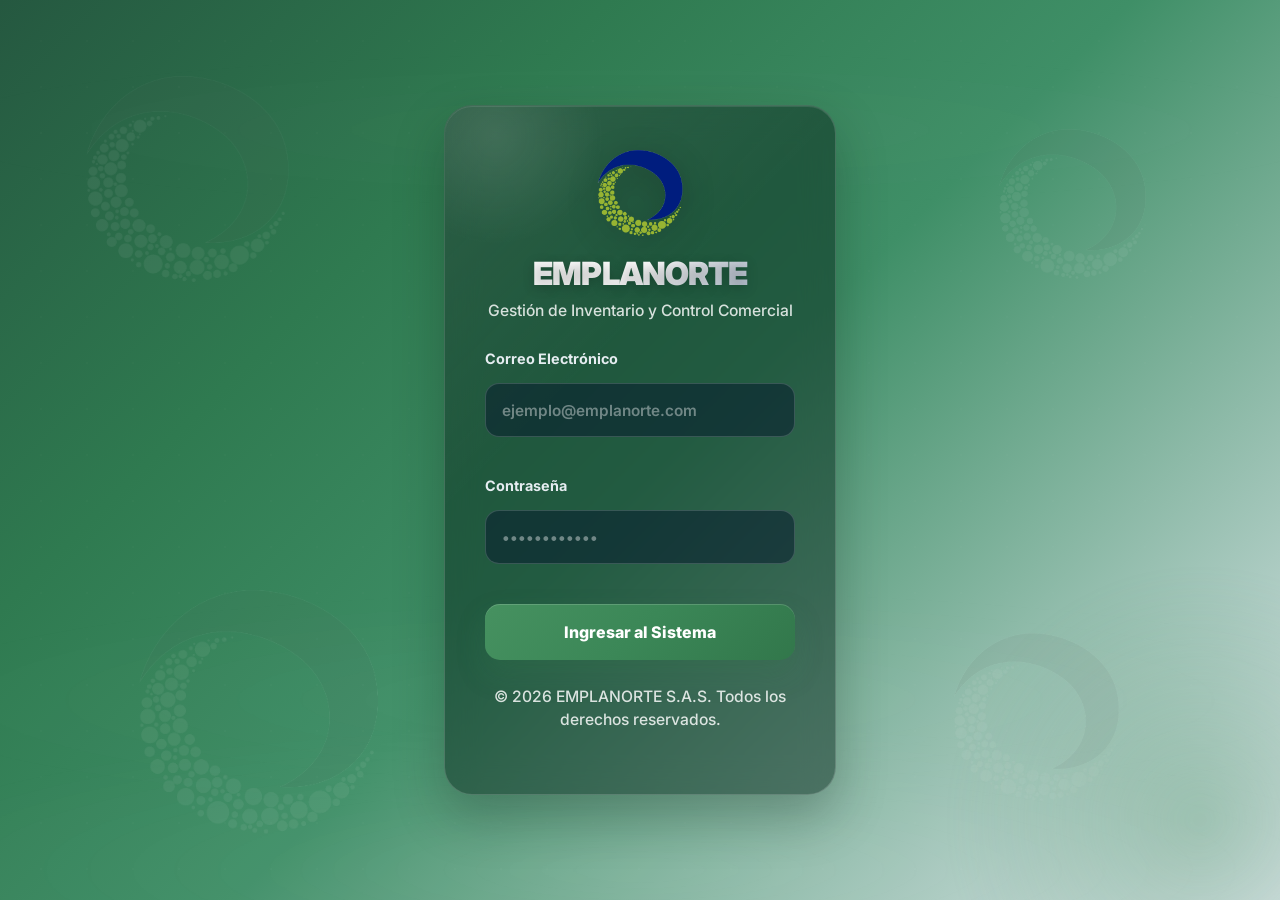
<file: src/frontend/index.html>
<!DOCTYPE html>
<html lang="es">
<head>
    <meta charset="UTF-8">
    <meta name="viewport" content="width=device-width, initial-scale=1.0">
    <title>EMPLANORTE - Iniciar Sesión</title>
    <link rel="icon" type="image/png" href="img/Logo.png">
    <!-- Google Fonts: Inter -->
    <link rel="preconnect" href="https://fonts.googleapis.com">
    <link rel="preconnect" href="https://fonts.gstatic.com" crossorigin>
    <link href="https://fonts.googleapis.com/css2?family=Inter:wght@300;400;500;600;700&display=swap" rel="stylesheet">
    <!-- Estilos base y de login -->
    <link rel="stylesheet" href="css/styles.css?v=2.4.0">
</head>
<body class="login-body login-page">

    <div class="login-background">
        <span class="bg-wave wave-1"></span>
        <span class="bg-wave wave-2"></span>
        <span class="bg-wave wave-3"></span>

        <span class="bg-logo logo-1"></span>
        <span class="bg-logo logo-2"></span>
        <span class="bg-logo logo-3"></span>
        <span class="bg-logo logo-4"></span>
    </div>

    <main class="login-container">
        <div class="login-card">
            <div class="login-header">
               <div class="logo-container">
    <img src="img/Circulo.png" alt="Emplanorte" class="logo">
</div>
                <h1>EMPLANORTE</h1>
                <p>Gestión de Inventario y Control Comercial</p>
            </div>
            
            <form id="loginForm" class="login-form">
                <div class="form-group">
                    <label for="correo">Correo Electrónico</label>
                    <div class="input-wrapper">
                        <input type="email" id="correo" placeholder="ejemplo@emplanorte.com" required>
                    </div>
                </div>
                
                <div class="form-group">
                    <div class="label-row">
                        <label for="contrasena">Contraseña</label>
                    </div>
                    <div class="input-wrapper">
                        <input type="password" id="contrasena" placeholder="••••••••••••" required>
                    </div>
                </div>

                <div id="errorMessage" class="error-message hidden">
                    Credenciales incorrectas. Intente nuevamente.
                </div>
                
                <button type="submit" id="btnLogin" class="btn btn-primary btn-block">
                    <span>Ingresar al Sistema</span>
                    <div class="btn-shine"></div>
                </button>
            </form>
            
            <div class="login-footer">
                <p>&copy; 2026 EMPLANORTE S.A.S. Todos los derechos reservados.</p>
            </div>
        </div>
    </main>

    <!-- Scripts de lógica base -->
    <script src="js/runtime-config.js?v=2.6.0"></script>
    <script src="js/api.js?v=2.6.0"></script>
    <script>
        const pendingAuthMessage = window.EmplanorteAuthSession.consumeMessage();
        if (pendingAuthMessage) {
            const errorMsg = document.getElementById('errorMessage');
            errorMsg.textContent = pendingAuthMessage;
            errorMsg.classList.remove('hidden');
            errorMsg.classList.add('show');
        }

        document.getElementById('loginForm').addEventListener('submit', async (e) => {
            e.preventDefault();
            const correo = document.getElementById('correo').value;
            const contrasena = document.getElementById('contrasena').value;
            const errorMsg = document.getElementById('errorMessage');
            const btn = document.getElementById('btnLogin');
            
            errorMsg.classList.add('hidden');
            errorMsg.classList.remove('show');
            btn.disabled = true;
            btn.classList.add('loading');

            try {
                const response = await ApiClient.login(correo, contrasena);
                if (response.token) {
                    // Guardar datos de sesión
                    window.EmplanorteAuthSession.save(response);
                    // Redirigir al dashboard
                    window.location.href = 'pages/dashboard.html';
                } else {
                    errorMsg.textContent = response.message || 'Credenciales incorrectas';
                    errorMsg.classList.remove('hidden');
                    errorMsg.classList.add('show');
                }
            } catch (err) {
                // Distinguir entre "backend caído" y un error devuelto por el backend.
                // fetch() lanza TypeError ("Failed to fetch") solo cuando no hay conexión.
                if (err instanceof TypeError) {
                    errorMsg.textContent = 'No se pudo conectar con el servidor. '
                        + 'Verifica que el backend local esté encendido (http://127.0.0.1:8080).';
                } else {
                    // Mensaje real que envió el backend (credenciales, validación, etc.)
                    errorMsg.textContent = err.message || 'Ocurrió un error al iniciar sesión.';
                }
                errorMsg.classList.remove('hidden');
                errorMsg.classList.add('show');
                console.error(err);
            } finally {
                btn.disabled = false;
                btn.classList.remove('loading');
            }
        });
    </script>
</body>
</html>
</file>
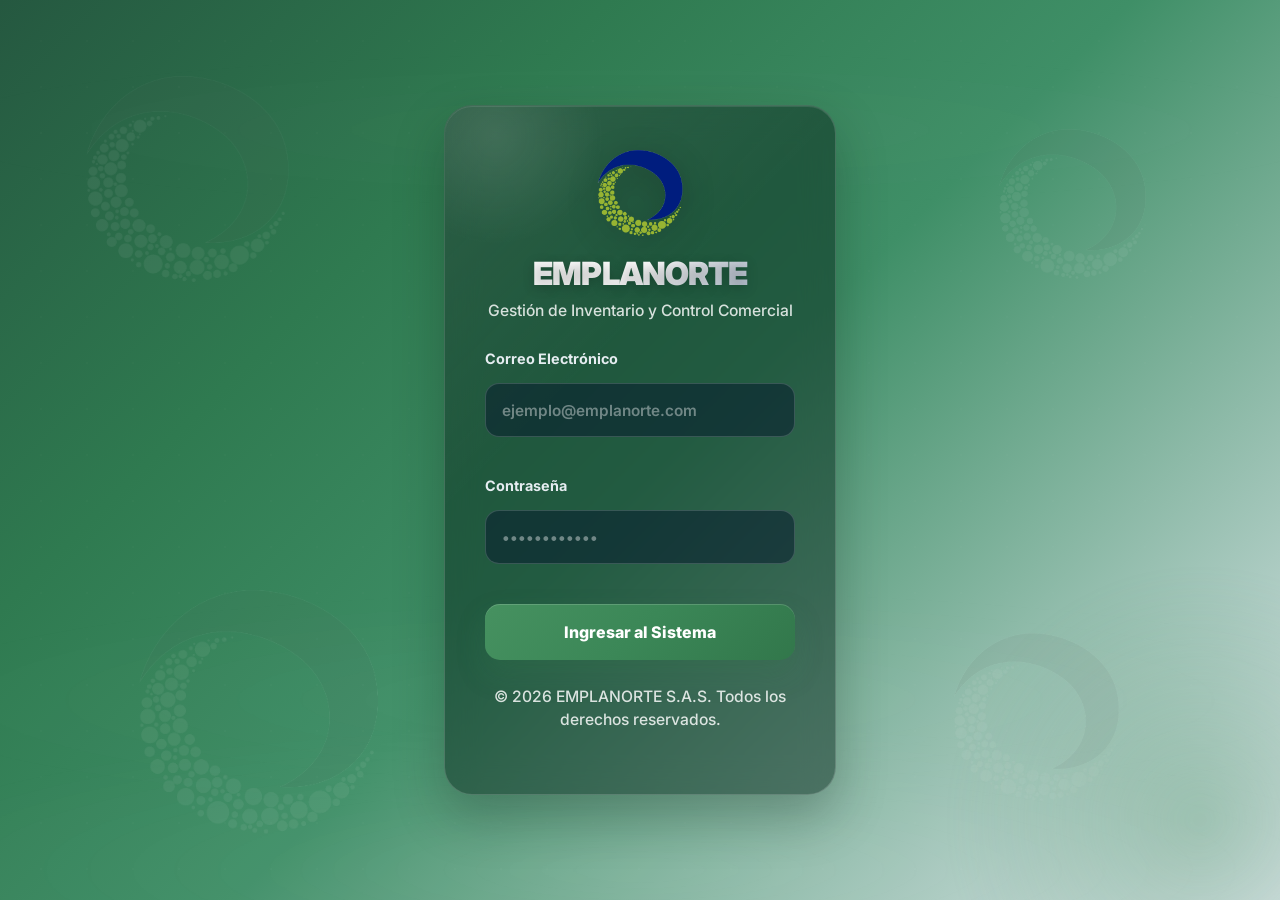
<file: src/frontend/pages/cartera.html>
<!DOCTYPE html>
<html lang="es">
<head>
    <meta charset="UTF-8">
    <meta name="viewport" content="width=device-width, initial-scale=1.0">
    <title>EMPLANORTE - Cartera</title>
    <link rel="stylesheet" href="../css/app.css?v=2.5.0">
    <link rel="stylesheet" href="../css/finance.css?v=2.5.0">
    <style>
        .portfolio-filters { display:flex; flex-wrap:wrap; gap:7px; }
        .portfolio-filter { border:1px solid var(--card-border); background:#fff; color:var(--text-medium); border-radius:20px; padding:7px 12px; cursor:pointer; font-size:11px; font-weight:700; }
        .portfolio-filter.active { color:#fff; background:var(--primary); border-color:var(--primary); }
        .portfolio-state { display:inline-flex; padding:4px 8px; border-radius:20px; font-size:10px; font-weight:800; text-transform:uppercase; }
        .state-pendiente { color:#8a5a00; background:#fff4cc; }
        .state-vence_hoy { color:#9c4221; background:#feebc8; }
        .state-vencido { color:#b91c1c; background:#fee2e2; }
        .state-pagado { color:#166534; background:#dcfce7; }
        .state-anulado { color:#475569; background:#e2e8f0; }
        .portfolio-actions { display:flex; gap:6px; }
        .portfolio-actions button { border:1px solid var(--card-border); border-radius:7px; background:#fff; padding:6px 8px; cursor:pointer; }
        .payment-balance { padding:13px; margin-bottom:14px; border-radius:10px; background:#f7fafc; display:flex; justify-content:space-between; }
        .payment-balance strong { color:#c05621; font-size:17px; }
        .payment-history { display:grid; gap:8px; }
        .payment-item { display:grid; grid-template-columns:120px 1fr auto; gap:10px; align-items:center; padding:10px; border:1px solid var(--card-border); border-radius:9px; }
        .payment-item small { color:var(--text-light); }
        .client-summary { display:grid; grid-template-columns:repeat(3,1fr); gap:8px; margin-bottom:14px; }
        .client-summary div { padding:10px; border-radius:9px; background:#f7fafc; }
        .client-summary span { display:block; color:var(--text-light); font-size:10px; }
        .client-summary strong { display:block; margin-top:3px; }
        @media (max-width:700px) { .client-summary { grid-template-columns:1fr; } .payment-item { grid-template-columns:1fr; } }
    </style>
</head>
<body class="app-body">
<main class="main-content">
    <div class="fin-page">
        <div class="fin-header">
            <div class="fin-title">
                <h1>Cartera de clientes</h1>
                <p>Controle créditos, fechas de pago y abonos sin modificar la venta original.</p>
            </div>
        </div>

        <section class="fin-grid fin-kpis">
            <article class="fin-kpi"><div class="fin-kpi-icon">💰</div><div><div class="fin-kpi-label">Total por cobrar</div><div class="fin-kpi-value" id="kPorCobrar">$ 0</div></div></article>
            <article class="fin-kpi"><div class="fin-kpi-icon">🚨</div><div><div class="fin-kpi-label">Cartera vencida</div><div class="fin-kpi-value" id="kVencido">$ 0</div><div class="fin-kpi-note" id="nVencidos">0 créditos</div></div></article>
            <article class="fin-kpi"><div class="fin-kpi-icon">📅</div><div><div class="fin-kpi-label">Por vencer</div><div class="fin-kpi-value" id="kPorVencer">$ 0</div></div></article>
            <article class="fin-kpi"><div class="fin-kpi-icon">👥</div><div><div class="fin-kpi-label">Clientes con saldo</div><div class="fin-kpi-value" id="kClientes">0</div><div class="fin-kpi-note" id="nPendientes">0 créditos pendientes</div></div></article>
        </section>

        <section class="fin-card">
            <div class="fin-toolbar">
                <div class="portfolio-filters" id="filtrosEstado">
                    <button class="portfolio-filter active" data-estado="todos">Todos</button>
                    <button class="portfolio-filter" data-estado="pendiente">Pendientes</button>
                    <button class="portfolio-filter" data-estado="vencido">Vencidos</button>
                    <button class="portfolio-filter" data-estado="vence_hoy">Vencen hoy</button>
                    <button class="portfolio-filter" data-estado="pagado">Pagados</button>
                    <button class="portfolio-filter" data-estado="anulado">Anulados</button>
                </div>
                <input class="fin-input" id="buscarCredito" placeholder="Buscar cliente, documento, venta o fecha…" style="max-width:340px">
            </div>
            <div class="fin-table-wrap">
                <table class="fin-table">
                    <thead><tr><th>Cliente</th><th>Venta</th><th>Total</th><th>Abonado</th><th>Saldo</th><th>Vence</th><th>Estado</th><th>Acciones</th></tr></thead>
                    <tbody id="tablaCartera"></tbody>
                </table>
            </div>
            <div class="fin-empty" id="carteraVacia" style="display:none">No hay créditos que coincidan con el filtro.</div>
        </section>
    </div>
</main>

<div class="modal-overlay" id="modalAbono">
    <div class="modal" style="max-width:560px">
        <div class="modal-header"><h3>Registrar abono</h3><button class="modal-close" onclick="closeModal('modalAbono')">&times;</button></div>
        <form onsubmit="guardarAbono(event)">
            <div class="modal-body">
                <div class="payment-balance"><span>Saldo actual<br><small id="abonoVenta"></small></span><strong id="abonoSaldo">$ 0</strong></div>
                <div class="form-row">
                    <div class="form-group-app"><label for="abonoMonto">Nuevo abono *</label><input type="number" id="abonoMonto" min="0.01" step="0.01" required></div>
                    <div class="form-group-app"><label for="abonoForma">Forma de pago *</label><select id="abonoForma" required><option value="efectivo">Efectivo</option><option value="transferencia">Transferencia</option><option value="nequi">Nequi</option><option value="daviplata">Daviplata</option><option value="tarjeta">Tarjeta</option><option value="otro">Otro</option></select></div>
                </div>
                <div class="form-row">
                    <div class="form-group-app"><label for="abonoFecha">Fecha y hora *</label><input type="datetime-local" id="abonoFecha" required></div>
                    <div class="form-group-app"><label for="abonoObservaciones">Observación</label><textarea id="abonoObservaciones" rows="2"></textarea></div>
                </div>
                <div id="abonoError" class="fin-danger-note" style="display:none"></div>
            </div>
            <div class="modal-footer"><button type="button" class="btn-app btn-app-outline" onclick="closeModal('modalAbono')">Cancelar</button><button type="submit" class="btn-app btn-app-primary" id="btnGuardarAbono">Guardar abono</button></div>
        </form>
    </div>
</div>

<div class="modal-overlay" id="modalDetalleCredito">
    <div class="modal" style="max-width:720px">
        <div class="modal-header"><h3 id="detalleCreditoTitulo">Detalle del crédito</h3><button class="modal-close" onclick="closeModal('modalDetalleCredito')">&times;</button></div>
        <div class="modal-body" id="detalleCreditoBody"></div>
        <div class="modal-footer"><button class="btn-app btn-app-outline" onclick="closeModal('modalDetalleCredito')">Cerrar</button></div>
    </div>
</div>

<div class="modal-overlay" id="modalEditarCredito">
    <div class="modal" style="max-width:540px">
        <div class="modal-header"><h3>Editar acuerdo de pago</h3><button class="modal-close" onclick="closeModal('modalEditarCredito')">&times;</button></div>
        <form onsubmit="guardarEdicionCredito(event)">
            <div class="modal-body">
                <div class="form-group-app"><label for="editarVencimiento">Fecha acordada *</label><input type="date" id="editarVencimiento" required></div>
                <div class="form-group-app"><label for="editarObservaciones">Observaciones</label><textarea id="editarObservaciones" rows="3"></textarea></div>
                <div class="form-group-app"><label for="editarCreditoPassword">Contraseña del administrador *</label><input type="password" id="editarCreditoPassword" autocomplete="current-password" required></div>
                <div id="editarCreditoError" class="fin-danger-note" style="display:none"></div>
            </div>
            <div class="modal-footer"><button type="button" class="btn-app btn-app-outline" onclick="closeModal('modalEditarCredito')">Cancelar</button><button type="submit" class="btn-app btn-app-primary" id="btnEditarCredito">Guardar cambios</button></div>
        </form>
    </div>
</div>

<script src="../js/runtime-config.js?v=2.6.0"></script>
<script src="../js/api.js?v=2.6.0"></script>
<script src="../js/utils.js?v=2.5.1"></script>
<script>
checkSession();
renderSidebar('cartera');

let creditos = [];
let estadoActual = 'todos';
let creditoAbono = null;
let creditoEditando = null;
let claveAbono = null;

const num = value => Number(value) || 0;
const esc = value => { const d=document.createElement('div'); d.textContent=value==null?'':String(value); return d.innerHTML; };

function fechaHoraInput(value = null) {
    const d = value ? new Date(value) : new Date();
    const pad = n => String(n).padStart(2,'0');
    return `${d.getFullYear()}-${pad(d.getMonth()+1)}-${pad(d.getDate())}T${pad(d.getHours())}:${pad(d.getMinutes())}`;
}

function textoVencimiento(c) {
    const dias = Number(c.diasParaVencer);
    if (c.estado === 'pagado') return 'Pagado';
    if (c.estado === 'anulado') return 'Anulado';
    if (dias < 0) return `Vencido hace ${Math.abs(dias)} día${Math.abs(dias)===1?'':'s'}`;
    if (dias === 0) return 'Vence hoy';
    return `Vence en ${dias} día${dias===1?'':'s'}`;
}

function etiquetaEstado(estado) {
    const nombres={pendiente:'Pendiente',vence_hoy:'Vence hoy',vencido:'Vencido',pagado:'Pagado',anulado:'Anulado'};
    return `<span class="portfolio-state state-${esc(estado)}">${nombres[estado]||esc(estado)}</span>`;
}

async function cargar() {
    try {
        const [lista,resumen] = await Promise.all([ApiClient.listarCreditos(),ApiClient.obtenerResumenCartera()]);
        creditos = Array.isArray(lista) ? lista : [];
        kPorCobrar.textContent=formatCurrency(resumen.totalPorCobrar);
        kVencido.textContent=formatCurrency(resumen.totalVencido);
        kPorVencer.textContent=formatCurrency(resumen.totalPorVencer);
        kClientes.textContent=resumen.clientesConSaldo||0;
        nVencidos.textContent=`${resumen.creditosVencidos||0} créditos`;
        nPendientes.textContent=`${resumen.creditosPendientes||0} créditos pendientes`;
        render();
    } catch (error) { showToast(error.message||'No se pudo cargar la cartera','error'); }
}

function filtrados() {
    const q=buscarCredito.value.trim().toLowerCase();
    return creditos.filter(c => (estadoActual==='todos'||c.estado===estadoActual) && (!q || `${c.cliente?.nombre||''} ${c.cliente?.documento||''} ${c.cliente?.telefono||''} ${c.numeroVenta||''} ${c.fechaVenta||''} ${c.fechaVencimiento||''}`.toLowerCase().includes(q)));
}

function render() {
    const lista=filtrados();
    carteraVacia.style.display=lista.length?'none':'block';
    tablaCartera.innerHTML=lista.map(c=>{
        const admite=['pendiente','vencido','vence_hoy'].includes(c.estado);
        return `<tr><td><strong>${esc(c.cliente?.nombre||'Sin cliente')}</strong><br><small>${esc(c.cliente?.documento||'Sin documento')} · ${esc(c.cliente?.telefono||'Sin teléfono')}</small></td><td>${esc(c.numeroVenta)}</td><td>${formatCurrency(c.totalCredito)}</td><td>${formatCurrency(c.totalAbonado)}</td><td><strong>${formatCurrency(c.saldoPendiente)}</strong></td><td>${formatDate(c.fechaVencimiento)}<br><small>${textoVencimiento(c)}</small></td><td>${etiquetaEstado(c.estado)}</td><td><div class="portfolio-actions"><button title="Ver historial" onclick="verCredito(${c.id})">👁</button>${admite?`<button title="Registrar abono" onclick="abrirAbono(${c.id})">💵</button><button title="Editar acuerdo" onclick="abrirEditar(${c.id})">✏️</button>`:''}</div></td></tr>`;
    }).join('');
}

document.querySelectorAll('.portfolio-filter').forEach(btn=>btn.addEventListener('click',()=>{
    document.querySelectorAll('.portfolio-filter').forEach(x=>x.classList.remove('active'));
    btn.classList.add('active'); estadoActual=btn.dataset.estado; render();
}));
buscarCredito.addEventListener('input',render);

function abrirAbono(id) {
    const c=creditos.find(x=>Number(x.id)===Number(id));
    if(!c)return;
    creditoAbono=c;
    claveAbono=window.crypto?.randomUUID?.() || `abono-${Date.now()}-${Math.random().toString(16).slice(2)}`;
    abonoVenta.textContent=c.numeroVenta;
    abonoSaldo.textContent=formatCurrency(c.saldoPendiente);
    abonoMonto.value=''; abonoMonto.removeAttribute('max');
    abonoForma.value='efectivo'; abonoFecha.value=fechaHoraInput(); abonoObservaciones.value='';
    abonoError.style.display='none'; openModal('modalAbono');
}

async function guardarAbono(event) {
    event.preventDefault();
    const monto=num(abonoMonto.value), saldo=num(creditoAbono?.saldoPendiente);
    if(monto<=0||monto>saldo){abonoError.textContent='El abono debe ser mayor a cero y no superar el saldo.';abonoError.style.display='block';return false;}
    const user=getUser(),btn=btnGuardarAbono; btn.disabled=true; btn.textContent='Guardando…';
    try {
        await ApiClient.registrarAbonoCredito(creditoAbono.id,{monto,formaPago:abonoForma.value,fechaPago:abonoFecha.value,observaciones:abonoObservaciones.value.trim(),idUsuario:user?.id||user?.idUsuario,claveIdempotencia:claveAbono});
        closeModal('modalAbono'); showToast('Abono registrado sin modificar la venta ni el inventario'); await cargar();
    } catch(error){abonoError.textContent=error.message;abonoError.style.display='block';}
    finally{btn.disabled=false;btn.textContent='Guardar abono';}
    return false;
}

async function verCredito(id) {
    const c=creditos.find(x=>Number(x.id)===Number(id)); if(!c)return;
    detalleCreditoTitulo.textContent=`${c.numeroVenta} · ${c.cliente?.nombre||''}`;
    detalleCreditoBody.innerHTML='<div class="fin-empty">Cargando historial…</div>'; openModal('modalDetalleCredito');
    try {
        const [abonos,resumenCliente]=await Promise.all([ApiClient.listarAbonosCredito(id),ApiClient.obtenerResumenCarteraCliente(c.cliente.id)]);
        detalleCreditoBody.innerHTML=`<div class="client-summary"><div><span>Ventas del cliente</span><strong>${formatCurrency(resumenCliente.ventasRealizadas)}</strong></div><div><span>Total pagado</span><strong>${formatCurrency(resumenCliente.totalPagado)}</strong></div><div><span>Saldo del cliente</span><strong>${formatCurrency(resumenCliente.saldoPendiente)}</strong></div></div><div class="payment-balance"><span>Total crédito: <b>${formatCurrency(c.totalCredito)}</b><br>Vence: ${formatDate(c.fechaVencimiento)}</span><strong>Saldo ${formatCurrency(c.saldoPendiente)}</strong></div><h4>Historial de pagos</h4><div class="payment-history">${abonos.length?abonos.map(a=>`<div class="payment-item"><div>${formatDateTime(a.fechaPago)}<br><small>${a.tipo==='inicial'?'Pago inicial':'Abono'}</small></div><div>${esc(a.formaPago)}<br><small>${esc(a.observaciones||'Sin observación')} · ${esc(a.usuarioNombre||'')}</small></div><strong>${formatCurrency(a.monto)}</strong></div>`).join(''):'<div class="fin-empty">Aún no hay pagos registrados.</div>'}</div>`;
    } catch(error){detalleCreditoBody.innerHTML=`<div class="fin-danger-note">${esc(error.message)}</div>`;}
}

function abrirEditar(id) {
    creditoEditando=creditos.find(x=>Number(x.id)===Number(id)); if(!creditoEditando)return;
    editarVencimiento.value=creditoEditando.fechaVencimiento;
    editarObservaciones.value=creditoEditando.observaciones||'';
    editarCreditoPassword.value=''; editarCreditoError.style.display='none'; openModal('modalEditarCredito');
}

async function guardarEdicionCredito(event) {
    event.preventDefault(); const user=getUser(),btn=btnEditarCredito; btn.disabled=true;btn.textContent='Guardando…';
    try {
        await ApiClient.actualizarCredito(creditoEditando.id,{fechaVencimiento:editarVencimiento.value,observaciones:editarObservaciones.value.trim(),idUsuario:user?.id||user?.idUsuario,contrasena:editarCreditoPassword.value});
        closeModal('modalEditarCredito');showToast('Acuerdo de pago actualizado');await cargar();
    } catch(error){editarCreditoError.textContent=error.message;editarCreditoError.style.display='block';}
    finally{btn.disabled=false;btn.textContent='Guardar cambios';}
    return false;
}

cargar();
</script>
</body>
</html>
</file>
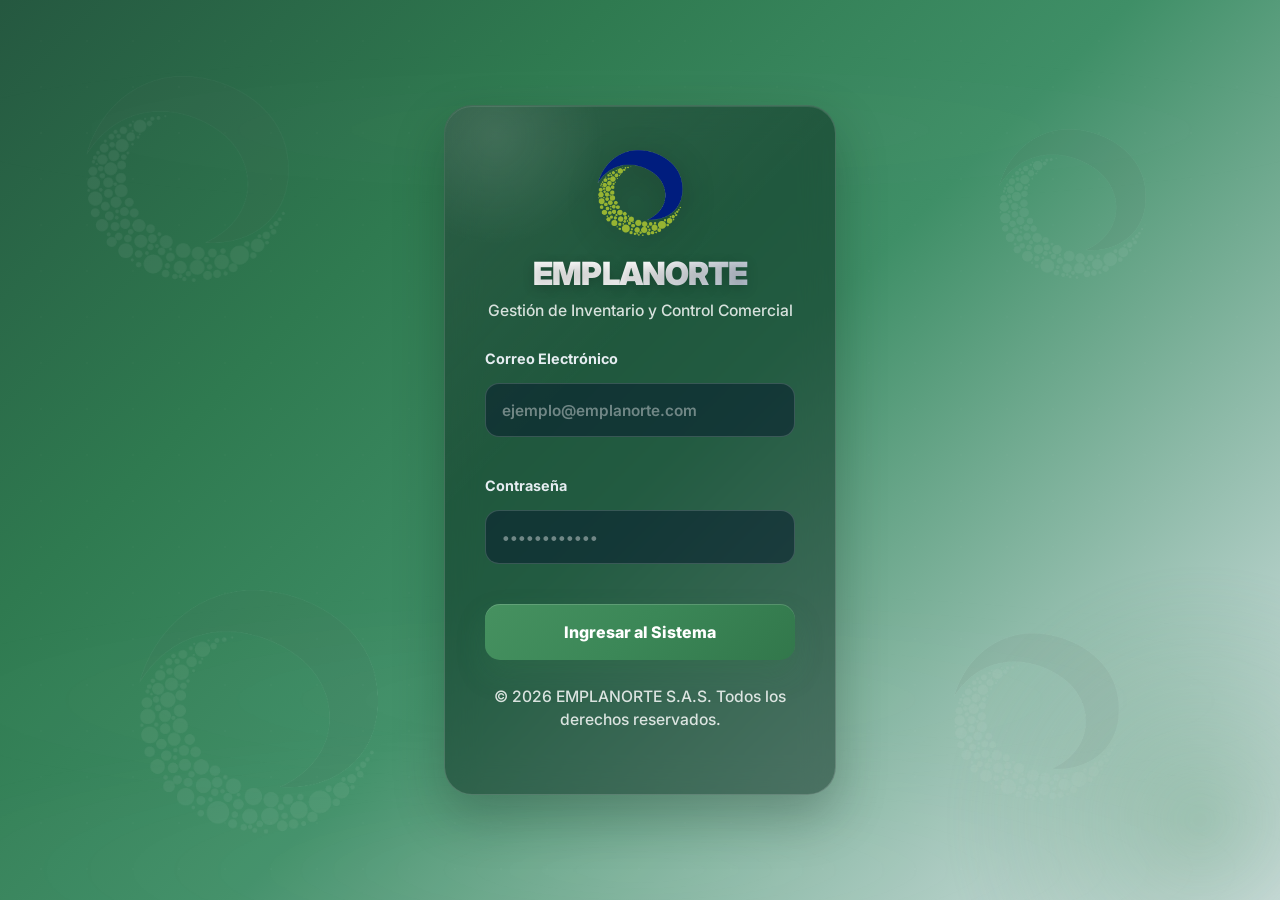
<file: src/frontend/pages/clientes.html>
<!DOCTYPE html>
<html lang="es">
<head>
    <meta charset="UTF-8">
    <meta name="viewport" content="width=device-width, initial-scale=1.0">
    <title>EMPLANORTE - Clientes</title>
    <link rel="icon" type="image/png" href="../img/Logo.png">
    <!-- Google Fonts: Inter -->
    <link rel="preconnect" href="https://fonts.googleapis.com">
    <link rel="preconnect" href="https://fonts.gstatic.com" crossorigin>
    <link href="https://fonts.googleapis.com/css2?family=Inter:wght@300;400;500;600;700&display=swap" rel="stylesheet">
    <!-- Estilos -->
    <link rel="stylesheet" href="../css/styles.css?v=2.4.0">
    <link rel="stylesheet" href="../css/app.css?v=2.4.0">
</head>
<body class="app-body">
    <div class="app-layout">
        <!-- Main Content -->
        <div class="main-content">
            <!-- Page Header -->
            <div class="page-header">
                <h1 class="page-title">Clientes</h1>
                <div class="page-actions">
                    <button class="btn-app btn-app-primary" id="btnAgregarCliente">
                        <span>＋</span> Agregar Cliente
                    </button>
                </div>
            </div>

            <!-- Page Body -->
            <div class="page-body">
                <!-- Summary Cards -->
                <div class="summary-cards">
                    <div class="summary-card">
                        <div class="card-icon icon-primary">👤</div>
                        <div class="card-info">
                            <div class="card-label">Total Clientes</div>
                            <div class="card-value" id="totalClientes">0</div>
                        </div>
                    </div>
                    <div class="summary-card">
                        <div class="card-icon icon-success">✅</div>
                        <div class="card-info">
                            <div class="card-label">Activos</div>
                            <div class="card-value" id="clientesActivos">0</div>
                        </div>
                    </div>
                </div>

                <!-- Filter Bar -->
                <div class="filter-bar">
                    <div class="search-input">
                        <input type="text" id="searchInput" placeholder="Buscar por nombre, documento o teléfono...">
                    </div>
                </div>

                <!-- Data Table -->
                <div class="data-section">
                    <table class="data-table" id="tablaClientes">
                        <thead>
                            <tr>
                                <th>Nombre</th>
                                <th>Documento</th>
                                <th>Teléfono</th>
                                <th>Dirección</th>
                                <th>Observaciones</th>
                                <th>Estado</th>
                                <th>Acciones</th>
                            </tr>
                        </thead>
                        <tbody id="clientesBody">
                            <!-- Rows rendered by JS -->
                        </tbody>
                    </table>

                    <!-- Empty State -->
                    <div class="empty-state hidden" id="emptyState">
                        <div class="empty-icon">👤</div>
                        <div class="empty-title">No hay clientes registrados</div>
                        <div class="empty-desc">Agrega tu primer cliente haciendo clic en "Agregar Cliente".</div>
                    </div>
                </div>
            </div>
        </div>
    </div>

    <!-- Modal: Agregar / Editar Cliente -->
    <div class="modal-overlay" id="modalCliente">
        <div class="modal">
            <div class="modal-header">
                <h3 id="modalTitle">Agregar Cliente</h3>
                <button class="modal-close" id="btnCerrarModal">&times;</button>
            </div>
            <div class="modal-body">
                <form id="formCliente">
                    <input type="hidden" id="clienteId">

                    <div class="form-group-app">
                        <label for="nombre">Nombre *</label>
                        <input type="text" id="nombre" placeholder="Nombre completo del cliente" required>
                    </div>

                    <div class="form-group-app">
                        <label for="documento">Documento</label>
                        <input type="text" id="documento" maxlength="40" placeholder="Cédula, NIT u otro identificador">
                    </div>

                    <div class="form-group-app">
                        <label for="telefono">Teléfono</label>
                        <input type="text" id="telefono" placeholder="Ej: 3001234567">
                    </div>

                    <div class="form-group-app">
                        <label for="direccion">Dirección</label>
                        <textarea id="direccion" rows="2" placeholder="Dirección del cliente"></textarea>
                    </div>

                    <div class="form-group-app">
                        <label for="observaciones">Observaciones</label>
                        <textarea id="observaciones" rows="3" placeholder="Notas adicionales sobre el cliente"></textarea>
                    </div>
                </form>
            </div>
            <div class="modal-footer">
                <button class="btn-app btn-app-outline" id="btnCancelar">Cancelar</button>
                <button class="btn-app btn-app-primary" id="btnGuardar">Guardar</button>
            </div>
        </div>
    </div>

    <!-- Scripts -->
    <script src="../js/runtime-config.js?v=2.6.0"></script>
    <script src="../js/api.js?v=2.6.0"></script>
    <script src="../js/utils.js?v=2.5.1"></script>
    <script>
        // ---- State ----
        let clientes = [];
        let editingId = null;

        // ---- Init ----
        checkSession();
        renderSidebar('clientes');
        cargarClientes();

        // ---- DOM References ----
        const searchInput = document.getElementById('searchInput');
        const clientesBody = document.getElementById('clientesBody');
        const emptyState = document.getElementById('emptyState');
        const tablaClientes = document.getElementById('tablaClientes');
        const totalClientesEl = document.getElementById('totalClientes');
        const clientesActivosEl = document.getElementById('clientesActivos');
        const modalTitle = document.getElementById('modalTitle');
        const formCliente = document.getElementById('formCliente');
        const clienteIdInput = document.getElementById('clienteId');

        // ---- Event Listeners ----
        document.getElementById('btnAgregarCliente').addEventListener('click', abrirModalCrear);
        document.getElementById('btnCerrarModal').addEventListener('click', cerrarModal);
        document.getElementById('btnCancelar').addEventListener('click', cerrarModal);
        document.getElementById('btnGuardar').addEventListener('click', guardarCliente);
        searchInput.addEventListener('input', filtrarClientes);

        // Close modal on overlay click
        document.getElementById('modalCliente').addEventListener('click', (e) => {
            if (e.target.id === 'modalCliente') cerrarModal();
        });

        // ---- Load Clients ----
        async function cargarClientes() {
            try {
                clientes = await ApiClient.listarClientes();
                actualizarResumen();
                filtrarClientes();
            } catch (error) {
                showToast('Error al cargar clientes: ' + error.message, 'error');
            }
        }

        // ---- Update Summary Cards ----
        function actualizarResumen() {
            totalClientesEl.textContent = clientes.length;
            const activos = clientes.filter(c => c.activo !== false).length;
            clientesActivosEl.textContent = activos;
        }

        // ---- Filter & Render ----
        function filtrarClientes() {
            const term = searchInput.value.toLowerCase().trim();
            let filtered = clientes;

            if (term) {
                filtered = clientes.filter(c => {
                    const nombre = (c.nombre || '').toLowerCase();
                    const documento = (c.documento || '').toLowerCase();
                    const telefono = (c.telefono || '').toLowerCase();
                    return nombre.includes(term) || documento.includes(term) || telefono.includes(term);
                });
            }

            renderTabla(filtered);
        }

        function renderTabla(lista) {
            if (lista.length === 0) {
                tablaClientes.classList.add('hidden');
                emptyState.classList.remove('hidden');
                return;
            }

            tablaClientes.classList.remove('hidden');
            emptyState.classList.add('hidden');

            clientesBody.innerHTML = lista.map(c => {
                const activo = c.activo !== false;
                const badgeClass = activo ? 'badge-success' : 'badge-danger';
                const badgeText = activo ? 'Activo' : 'Inactivo';

                return `
                    <tr>
                        <td style="font-weight:600; color:var(--text-dark);">${escapeHtml(c.nombre || '')}</td>
                        <td>${escapeHtml(c.documento || '-')}</td>
                        <td>${escapeHtml(c.telefono || '-')}</td>
                        <td>${escapeHtml(c.direccion || '-')}</td>
                        <td>${escapeHtml(c.observaciones || '-')}</td>
                        <td><span class="badge ${badgeClass}">${badgeText}</span></td>
                        <td>
                            <div style="display:flex; gap:6px;">
                                <button class="btn-app btn-app-outline btn-app-sm" onclick="abrirModalEditar(${c.id})">✏️ Editar</button>
                                <button class="btn-app btn-app-danger btn-app-sm" onclick="confirmarEliminar(${c.id}, '${escapeHtml(c.nombre || '')}')">🗑️ Eliminar</button>
                            </div>
                        </td>
                    </tr>
                `;
            }).join('');
        }

        // ---- Modal: Create ----
        function abrirModalCrear() {
            editingId = null;
            modalTitle.textContent = 'Agregar Cliente';
            resetForm('formCliente');
            clienteIdInput.value = '';
            openModal('modalCliente');
        }

        // ---- Modal: Edit ----
        function abrirModalEditar(id) {
            const cliente = clientes.find(c => c.id === id);
            if (!cliente) return;

            editingId = id;
            modalTitle.textContent = 'Editar Cliente';
            clienteIdInput.value = id;
            document.getElementById('nombre').value = cliente.nombre || '';
            document.getElementById('documento').value = cliente.documento || '';
            document.getElementById('telefono').value = cliente.telefono || '';
            document.getElementById('direccion').value = cliente.direccion || '';
            document.getElementById('observaciones').value = cliente.observaciones || '';
            openModal('modalCliente');
        }

        // ---- Close Modal ----
        function cerrarModal() {
            closeModal('modalCliente');
            editingId = null;
            resetForm('formCliente');
        }

        // ---- Save (Create / Update) ----
        async function guardarCliente() {
            const nombre = document.getElementById('nombre').value.trim();
            const documento = document.getElementById('documento').value.trim();
            const telefono = document.getElementById('telefono').value.trim();
            const direccion = document.getElementById('direccion').value.trim();
            const observaciones = document.getElementById('observaciones').value.trim();

            if (!nombre) {
                showToast('El nombre del cliente es obligatorio.', 'warning');
                return;
            }

            const data = { nombre, documento, telefono, direccion, observaciones };
            const btnGuardar = document.getElementById('btnGuardar');
            btnGuardar.disabled = true;
            btnGuardar.textContent = 'Guardando...';

            try {
                if (editingId) {
                    await ApiClient.actualizarCliente(editingId, data);
                    showToast('Cliente actualizado correctamente.', 'success');
                } else {
                    await ApiClient.crearCliente(data);
                    showToast('Cliente creado correctamente.', 'success');
                }
                cerrarModal();
                await cargarClientes();
            } catch (error) {
                showToast('Error al guardar cliente: ' + error.message, 'error');
            } finally {
                btnGuardar.disabled = false;
                btnGuardar.textContent = 'Guardar';
            }
        }

        // ---- Delete ----
        async function confirmarEliminar(id, nombre) {
            if (!confirm(`¿Estás seguro de eliminar al cliente "${nombre}"? Esta acción no se puede deshacer.`)) {
                return;
            }

            try {
                await ApiClient.eliminarCliente(id);
                showToast('Cliente eliminado correctamente.', 'success');
                await cargarClientes();
            } catch (error) {
                showToast('Error al eliminar cliente: ' + error.message, 'error');
            }
        }

        // ---- HTML Escape Utility ----
        function escapeHtml(text) {
            const div = document.createElement('div');
            div.textContent = text;
            return div.innerHTML;
        }
    </script>
</body>
</html>
</file>
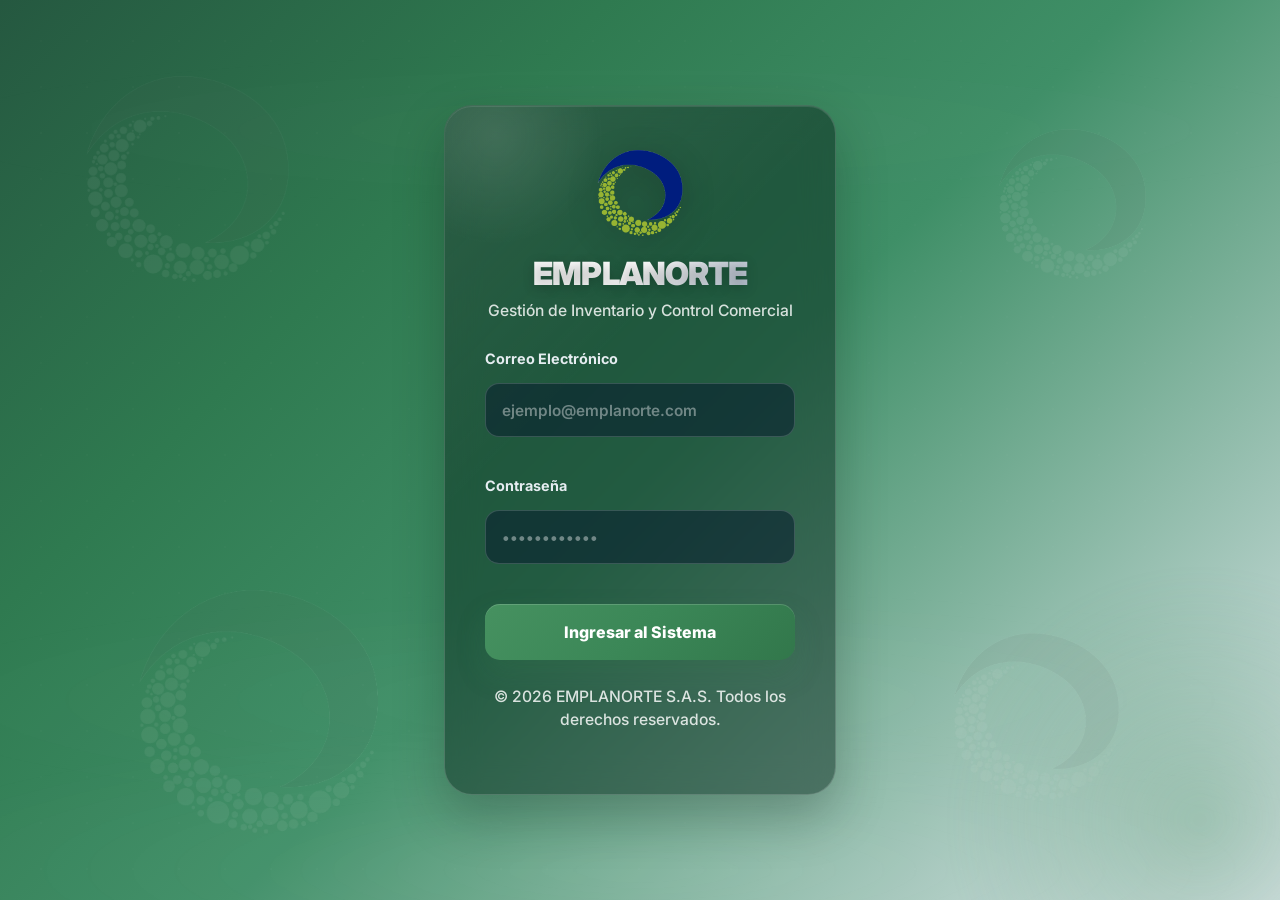
<file: src/frontend/pages/compras.html>
<!DOCTYPE html><html lang="es"><head><meta charset="UTF-8"><meta name="viewport" content="width=device-width,initial-scale=1.0"><title>EMPLANORTE - Compras</title><link rel="stylesheet" href="../css/app.css?v=2.4.0"><link rel="stylesheet" href="../css/finance.css?v=2.3.0"></head>
<body class="app-body"><main class="main-content"><div class="fin-page"><div class="fin-header"><div class="fin-title"><h1>Compras de inventario</h1><p>Registre la inversión en mercancía sin mezclarla con los gastos operativos.</p></div><div class="fin-actions"><button class="fin-btn fin-btn-primary" onclick="nuevaCompra()">＋ Nueva compra</button></div></div>
<div class="fin-grid fin-kpis"><div class="fin-kpi"><div class="fin-kpi-icon">🛒</div><div><div class="fin-kpi-label">Compras registradas</div><div class="fin-kpi-value" id="kNumero">0</div></div></div><div class="fin-kpi"><div class="fin-kpi-icon">💼</div><div><div class="fin-kpi-label">Capital invertido</div><div class="fin-kpi-value" id="kInvertido">$ 0</div><div class="fin-kpi-note">Compras no anuladas</div></div></div><div class="fin-kpi"><div class="fin-kpi-icon">📅</div><div><div class="fin-kpi-label">Compras del mes</div><div class="fin-kpi-value" id="kMes">$ 0</div></div></div><div class="fin-kpi"><div class="fin-kpi-icon">⛔</div><div><div class="fin-kpi-label">Compras anuladas</div><div class="fin-kpi-value" id="kAnuladas">0</div></div></div></div>
<section class="fin-panel"><div class="fin-panel-head"><h3>Historial de compras</h3></div><div class="fin-toolbar"><input class="fin-input fin-search" id="buscar" placeholder="Buscar por compra, proveedor o factura..." oninput="render()"><select class="fin-select" id="fEstado" style="width:170px" onchange="render()"><option value="">Todos los estados</option><option value="registrada">Registradas</option><option value="anulada">Anuladas</option></select></div><div class="fin-table-wrap"><table class="fin-table"><thead><tr><th>N.º compra</th><th>Fecha</th><th>Proveedor</th><th>Subtotal</th><th>Total</th><th>Factura</th><th>Estado</th><th>Acciones</th></tr></thead><tbody id="tbody"></tbody></table><div class="fin-empty" id="empty" style="display:none"><div class="fin-empty-icon">🛒</div>No hay compras registradas.</div></div></section></div></main>
<div class="fin-modal" id="modalCompra"><div class="fin-modal-card"><div class="fin-modal-head"><h3>Nueva compra de inventario</h3><button class="fin-close" onclick="cerrar('modalCompra')">×</button></div><form onsubmit="guardarCompra(event)"><div class="fin-modal-body"><div class="fin-form-grid"><div class="fin-field"><label>Proveedor *</label><select class="fin-select" id="cProveedor" required></select></div><div class="fin-field"><label>Fecha y hora</label><input class="fin-input" id="cFecha" type="datetime-local"></div><div class="fin-field full"><label>Observaciones de la compra</label><input class="fin-input" id="cObs" placeholder="Pedido, transporte, condiciones especiales..."></div></div>
<div style="display:flex;justify-content:space-between;align-items:center;margin:20px 0 8px"><b>Productos comprados</b><button type="button" class="fin-btn fin-btn-light fin-btn-sm" onclick="agregarLinea()">＋ Agregar producto</button></div><div class="fin-info-card" style="margin-bottom:10px"><div class="fin-info-icon">🚚</div><div><strong>El flete se distribuye por pacas.</strong><p>Ingrese el costo de factura sin transporte. Si un producto llega en presentaciones distintas, agréguelo en una línea por cada presentación. El sistema conserva cada línea, calcula las unidades y asigna su parte del flete.</p></div></div><div class="fin-table-wrap"><table class="fin-line-table"><thead><tr><th>Producto</th><th>Pacas</th><th>Unid. por paca</th><th>Total unidades</th><th>Costo factura unit.</th><th>Flete por unidad</th><th>Costo final unit.</th><th>Subtotal factura</th><th></th></tr></thead><tbody id="lineas"></tbody></table></div>
<div class="fin-grid fin-two" style="margin-top:18px"><div><div class="fin-form-grid"><div class="fin-field"><label>Flete total real</label><input class="fin-input monto" id="cFlete" type="number" min="0" step="1" value="0" oninput="recalcular()"></div><div class="fin-field"><label>Impuestos</label><input class="fin-input monto" id="cImpuestos" type="number" min="0" step="1" value="0" oninput="recalcular()"></div><div class="fin-field"><label>Descuento en pesos</label><input class="fin-input monto" id="cDescuento" type="number" min="0" step="1" value="0" oninput="recalcular()"></div></div><div class="fin-file" style="margin-top:14px"><label style="font-weight:800"><input type="checkbox" id="cConFactura" onchange="toggleFactura()"> Registrar también la factura recibida</label><div id="camposFactura" style="display:none;margin-top:13px"><div class="fin-form-grid"><div class="fin-field"><label>Número de factura *</label><input class="fin-input" id="cNumFactura"></div><div class="fin-field"><label>Fecha de emisión</label><input class="fin-input" type="date" id="cEmision"></div><div class="fin-field"><label>Fecha de vencimiento</label><input class="fin-input" type="date" id="cVencimiento"></div><div class="fin-field"><label>PDF o imagen (opcional)</label><input class="fin-input" type="file" id="cArchivo" accept="application/pdf,image/jpeg,image/png,image/webp"></div></div></div></div></div><div class="fin-summary-box"><div class="fin-summary-row"><span>Total pacas</span><b id="sPacas">0</b></div><div class="fin-summary-row"><span>Flete por paca</span><b id="sFletePaca">$ 0</b></div><div class="fin-summary-row"><span>Subtotal productos</span><b id="sSubtotal">$ 0</b></div><div class="fin-summary-row"><span>Flete</span><b id="sFlete">$ 0</b></div><div class="fin-summary-row"><span>Impuestos</span><b id="sImpuestos">$ 0</b></div><div class="fin-summary-row"><span>Descuento</span><b id="sDescuento">$ 0</b></div><div class="fin-summary-row total"><span>Total compra</span><span id="sTotal">$ 0</span></div></div></div></div><div class="fin-modal-foot"><button type="button" class="fin-btn fin-btn-light" onclick="cerrar('modalCompra')">Cancelar</button><button class="fin-btn fin-btn-primary" id="btnGuardar">Registrar compra</button></div></form></div></div>
<div class="fin-modal" id="modalDetalle"><div class="fin-modal-card"><div class="fin-modal-head"><h3 id="dTitulo">Detalle de compra</h3><button class="fin-close" onclick="cerrar('modalDetalle')">×</button></div><div class="fin-modal-body" id="dBody"></div></div></div>
<div class="fin-modal" id="modalAnular"><div class="fin-modal-card fin-modal-sm"><div class="fin-modal-head"><h3>Anular compra</h3><button class="fin-close" onclick="cerrar('modalAnular')">×</button></div><form onsubmit="confirmarAnulacion(event)"><div class="fin-modal-body"><div class="fin-danger-note">La anulación solo es posible si el inventario no cambió después de esta compra y no existen pagos activos.</div><div class="fin-field"><label>Motivo *</label><textarea class="fin-textarea" id="aMotivo" required rows="3"></textarea></div><div class="fin-field" style="margin-top:12px"><label>Contraseña del usuario *</label><input class="fin-input" type="password" id="aClave" required></div></div><div class="fin-modal-foot"><button type="button" class="fin-btn fin-btn-light" onclick="cerrar('modalAnular')">Cancelar</button><button class="fin-btn fin-btn-danger">Anular compra</button></div></form></div></div>
<script src="../js/runtime-config.js?v=2.6.0"></script><script src="../js/api.js?v=2.6.0"></script><script src="../js/utils.js?v=2.5.1"></script><script>
checkSession();renderSidebar('compras');let compras=[],proveedores=[],productos=[],facturas=[],counter=0,anulando=null;const esc=v=>String(v??'').replace(/[&<>'"]/g,c=>({'&':'&amp;','<':'&lt;','>':'&gt;',"'":'&#39;','"':'&quot;'}[c]));const num=v=>Number(v)||0;const money2=v=>'$ '+num(v).toLocaleString('es-CO',{minimumFractionDigits:2,maximumFractionDigits:2});
function abrir(id){document.getElementById(id).classList.add('show')}function cerrar(id){document.getElementById(id).classList.remove('show')}
async function cargar(){try{[compras,proveedores,productos,facturas]=await Promise.all([ApiClient.listarCompras(),ApiClient.listarProveedores(false),ApiClient.listarProductos(),ApiClient.listarFacturasProveedores()]);actualizarKpis();render()}catch(e){showToast(e.message,'error')}}
function actualizarKpis(){const validas=compras.filter(c=>c.estado==='registrada'),ahora=new Date();const mes=validas.filter(c=>{const d=new Date(c.fechaCompra);return d.getMonth()===ahora.getMonth()&&d.getFullYear()===ahora.getFullYear()});kNumero.textContent=validas.length;kInvertido.textContent=formatCurrency(validas.reduce((s,c)=>s+num(c.total),0));kMes.textContent=formatCurrency(mes.reduce((s,c)=>s+num(c.total),0));kAnuladas.textContent=compras.filter(c=>c.estado==='anulada').length}
function render(){const q=buscar.value.toLowerCase(),est=fEstado.value;const list=compras.filter(c=>{const f=facturas.find(x=>x.idCompra===c.id);return (!est||c.estado===est)&&[c.numeroCompra,c.proveedor?.razonSocial,f?.numeroFactura].join(' ').toLowerCase().includes(q)});empty.style.display=list.length?'none':'block';tbody.innerHTML=list.map(c=>{const f=facturas.find(x=>x.idCompra===c.id);return `<tr><td><strong>${esc(c.numeroCompra)}</strong></td><td>${formatDateTime(c.fechaCompra)}</td><td>${esc(c.proveedor?.razonSocial||'-')}</td><td>${formatCurrency(c.subtotal)}</td><td class="fin-money">${formatCurrency(c.total)}</td><td>${f?`<span class="fin-badge ${badgePago(f.estadoPago)}">${esc(f.numeroFactura)} · ${esc(f.estadoPago)}</span>`:'<span class="fin-muted">Sin factura</span>'}</td><td><span class="fin-badge ${c.estado==='registrada'?'fin-badge-green':'fin-badge-red'}">${esc(c.estado)}</span></td><td><button class="fin-btn fin-btn-light fin-btn-sm" onclick="ver(${c.id})">Ver</button>${c.estado==='registrada'?` <button class="fin-btn fin-btn-danger fin-btn-sm" onclick="abrirAnular(${c.id})">Anular</button>`:''}</td></tr>`}).join('')}
function badgePago(e){return e==='pagada'?'fin-badge-green':e==='parcial'?'fin-badge-yellow':e==='anulada'?'fin-badge-gray':'fin-badge-red'}
async function nuevaCompra(){await cargaInicial;if(!proveedores.length){showToast('Primero registre un proveedor','warning');return}if(!productos.length){showToast('No hay productos activos disponibles para registrar la compra','warning');return}counter=0;lineas.innerHTML='';cProveedor.innerHTML='<option value="">Seleccionar proveedor...</option>'+proveedores.map(p=>`<option value="${p.id}" data-search="${esc(`${p.nitDocumento||''} ${p.contactoNombre||''} ${p.telefono||''}`)}" data-meta="${esc([p.nitDocumento&&`NIT ${p.nitDocumento}`,p.contactoNombre,p.telefono].filter(Boolean).join(' · '))}">${esc(p.razonSocial)}</option>`).join('');const d=new Date();d.setMinutes(d.getMinutes()-d.getTimezoneOffset());cFecha.value=d.toISOString().slice(0,16);cObs.value='';cFlete.value=cImpuestos.value=cDescuento.value=0;cConFactura.checked=false;cNumFactura.value='';cEmision.value=todayISO();cVencimiento.value='';cArchivo.value='';toggleFactura();abrir('modalCompra');enhanceSearchableSelect(cProveedor,{placeholder:'Buscar proveedor por nombre o NIT...',minChars:1,maxResults:8,promptMessage:'Escriba el nombre o NIT del proveedor.'}).clear({dispatch:false});agregarLinea();recalcular()}
function agregarLinea(){const id=++counter;const tr=document.createElement('tr');tr.id='linea_'+id;tr.innerHTML=`<td><select class="fin-select prod" onchange="ponerPresentacion(${id})" required><option value="">Seleccionar...</option>${productos.map(p=>`<option value="${p.id}" data-unidades="${Number(p.unidadesPorPaca)||1}" data-search="${esc(`${p.codigo||''} ${p.categoria?.nombre||''}`)}" data-meta="${esc([p.codigo&&`Código ${p.codigo}`,`Stock ${Number(p.stockDisponible)||0}`,`${Number(p.unidadesPorPaca)||1} unid./paca`,`Costo promedio actual ${formatCurrency(p.costoUnitario)}`].filter(Boolean).join(' · '))}">${esc(p.nombre)}</option>`).join('')}</select></td><td><input class="fin-input pacas" type="number" min="1" step="1" value="1" oninput="recalcular()" required></td><td><input class="fin-input por-paca" type="number" min="1" step="1" value="1" oninput="recalcular()" required></td><td class="fin-money cantidad">1</td><td><input class="fin-input costo" type="number" min="0.01" step="any" value="0" placeholder="Sin flete" oninput="recalcular()" required></td><td class="fin-money flete-unit">$ 0,00</td><td class="fin-money costo-final">$ 0,00</td><td class="fin-money sub">$ 0</td><td><button type="button" class="fin-btn fin-btn-danger fin-btn-sm" onclick="quitarLinea(${id})">×</button></td>`;lineas.appendChild(tr);enhanceSearchableSelect(tr.querySelector('.prod'),{placeholder:'Buscar producto por nombre o código...',minChars:1,maxResults:8,promptMessage:'Escriba el nombre o código del producto.'})}
function ponerPresentacion(id){const r=document.getElementById('linea_'+id),o=r.querySelector('.prod').selectedOptions[0];r.querySelector('.por-paca').value=o?.dataset.unidades||1;recalcular()}function quitarLinea(id){document.getElementById('linea_'+id)?.remove();if(!lineas.children.length)agregarLinea();recalcular()}
function recalcular(){const filas=[...document.querySelectorAll('#lineas tr')],f=num(cFlete.value),i=num(cImpuestos.value),d=num(cDescuento.value);let sub=0,totalPacas=0;const datos=filas.map(r=>{const pacas=Math.max(0,num(r.querySelector('.pacas').value)),unidadesPorPaca=Math.max(0,num(r.querySelector('.por-paca').value)),cantidad=pacas*unidadesPorPaca,subtotal=cantidad*num(r.querySelector('.costo').value);sub+=subtotal;totalPacas+=pacas;r.querySelector('.cantidad').textContent=cantidad.toLocaleString('es-CO');r.querySelector('.sub').textContent=formatCurrency(subtotal);return{r,pacas,cantidad,subtotal}});datos.forEach(x=>{const fleteAsignado=totalPacas?f*x.pacas/totalPacas:0,ajuste=sub?x.subtotal*(i-d)/sub:0,costoFinal=x.cantidad?(x.subtotal+fleteAsignado+ajuste)/x.cantidad:0;x.r.querySelector('.flete-unit').textContent=money2(x.cantidad?fleteAsignado/x.cantidad:0);x.r.querySelector('.costo-final').textContent=money2(Math.max(0,costoFinal))});sPacas.textContent=totalPacas.toLocaleString('es-CO');sFletePaca.textContent=money2(totalPacas?f/totalPacas:0);sSubtotal.textContent=formatCurrency(sub);sFlete.textContent=formatCurrency(f);sImpuestos.textContent=formatCurrency(i);sDescuento.textContent=formatCurrency(d);sTotal.textContent=formatCurrency(Math.max(0,sub+f+i-d))}
function toggleFactura(){camposFactura.style.display=cConFactura.checked?'block':'none';cNumFactura.required=cConFactura.checked}
async function guardarCompra(ev){ev.preventDefault();const detalles=[...document.querySelectorAll('#lineas tr')].map(r=>{const cantidadPacas=Number(r.querySelector('.pacas').value),unidadesPorPaca=Number(r.querySelector('.por-paca').value);return{idProducto:Number(r.querySelector('.prod').value),cantidadPacas,unidadesPorPaca,cantidad:cantidadPacas*unidadesPorPaca,costoUnitario:Number(r.querySelector('.costo').value)}});const user=getUser(),data={idProveedor:Number(cProveedor.value),idUsuario:user.id||user.idUsuario,fechaCompra:cFecha.value||null,flete:num(cFlete.value),impuestos:num(cImpuestos.value),descuento:num(cDescuento.value),observaciones:cObs.value,detalles,registrarFactura:cConFactura.checked,numeroFactura:cNumFactura.value,fechaEmision:cEmision.value||null,fechaVencimiento:cVencimiento.value||null};btnGuardar.disabled=true;try{const compra=await ApiClient.registrarCompra(data);if(cConFactura.checked&&cArchivo.files[0]){try{const f=await ApiClient.obtenerFacturaPorCompra(compra.id);await ApiClient.subirAdjuntoFactura(f.id,cArchivo.files[0])}catch(e){showToast('La compra se guardó, pero el archivo no pudo cargarse: '+e.message,'warning')}}cerrar('modalCompra');showToast('Compra registrada: flete distribuido por pacas e inventario actualizado');await cargar()}catch(e){showToast(e.message,'error')}finally{btnGuardar.disabled=false}}
async function ver(id){try{const c=compras.find(x=>x.id===id),ds=await ApiClient.listarDetalleCompra(id),f=facturas.find(x=>x.idCompra===id),metodo=c.metodoDistribucionFlete==='valor'?'Por valor (histórico)':'Por pacas/bultos';dTitulo.textContent=c.numeroCompra;dBody.innerHTML=`<div class="fin-form-grid"><div><b>Proveedor:</b> ${esc(c.proveedor?.razonSocial)}</div><div><b>Fecha:</b> ${formatDateTime(c.fechaCompra)}</div><div><b>Estado:</b> ${esc(c.estado)}</div><div><b>Factura:</b> ${esc(f?.numeroFactura||'No registrada')}</div><div><b>Distribución del flete:</b> ${metodo}</div></div><div class="fin-table-wrap" style="margin-top:18px"><table class="fin-table"><thead><tr><th>Producto</th><th>Pacas</th><th>Presentación</th><th>Total unidades</th><th>Costo factura</th><th>Flete asignado</th><th>Flete por unidad</th><th>Costo entrada</th><th>Costo promedio</th></tr></thead><tbody>${ds.map(d=>`<tr><td>${esc(d.producto?.nombre)}</td><td>${d.cantidadPacas||1}</td><td>${d.unidadesPorPaca||d.cantidad} unid.</td><td>${d.cantidad}</td><td>${money2(d.costoUnitario)}</td><td>${money2(d.fleteAsignado)}</td><td>${money2(d.fleteUnitario)}</td><td>${money2(d.costoUnitarioInventario)}</td><td>${money2(d.costoPromedioPosterior)}</td></tr>`).join('')}</tbody></table></div><div class="fin-summary-box" style="margin-top:18px"><div class="fin-summary-row"><span>Subtotal factura</span><b>${formatCurrency(c.subtotal)}</b></div><div class="fin-summary-row"><span>Flete</span><b>${formatCurrency(c.flete)}</b></div><div class="fin-summary-row"><span>Impuestos - descuento</span><b>${formatCurrency(num(c.impuestos)-num(c.descuento))}</b></div><div class="fin-summary-row total"><span>Total</span><span>${formatCurrency(c.total)}</span></div></div>${c.motivoAnulacion?`<div class="fin-danger-note" style="margin-top:14px"><b>Motivo de anulación:</b> ${esc(c.motivoAnulacion)}</div>`:''}`;abrir('modalDetalle')}catch(e){showToast(e.message,'error')}}
function abrirAnular(id){anulando=id;aMotivo.value='';aClave.value='';abrir('modalAnular')}async function confirmarAnulacion(ev){ev.preventDefault();const u=getUser();try{await ApiClient.anularCompra(anulando,{idUsuario:u.id||u.idUsuario,contrasena:aClave.value,motivo:aMotivo.value});cerrar('modalAnular');showToast('Compra anulada e inventario restaurado');await cargar()}catch(e){showToast(e.message,'error')}}
const cargaInicial=cargar();
</script></body></html>
</file>
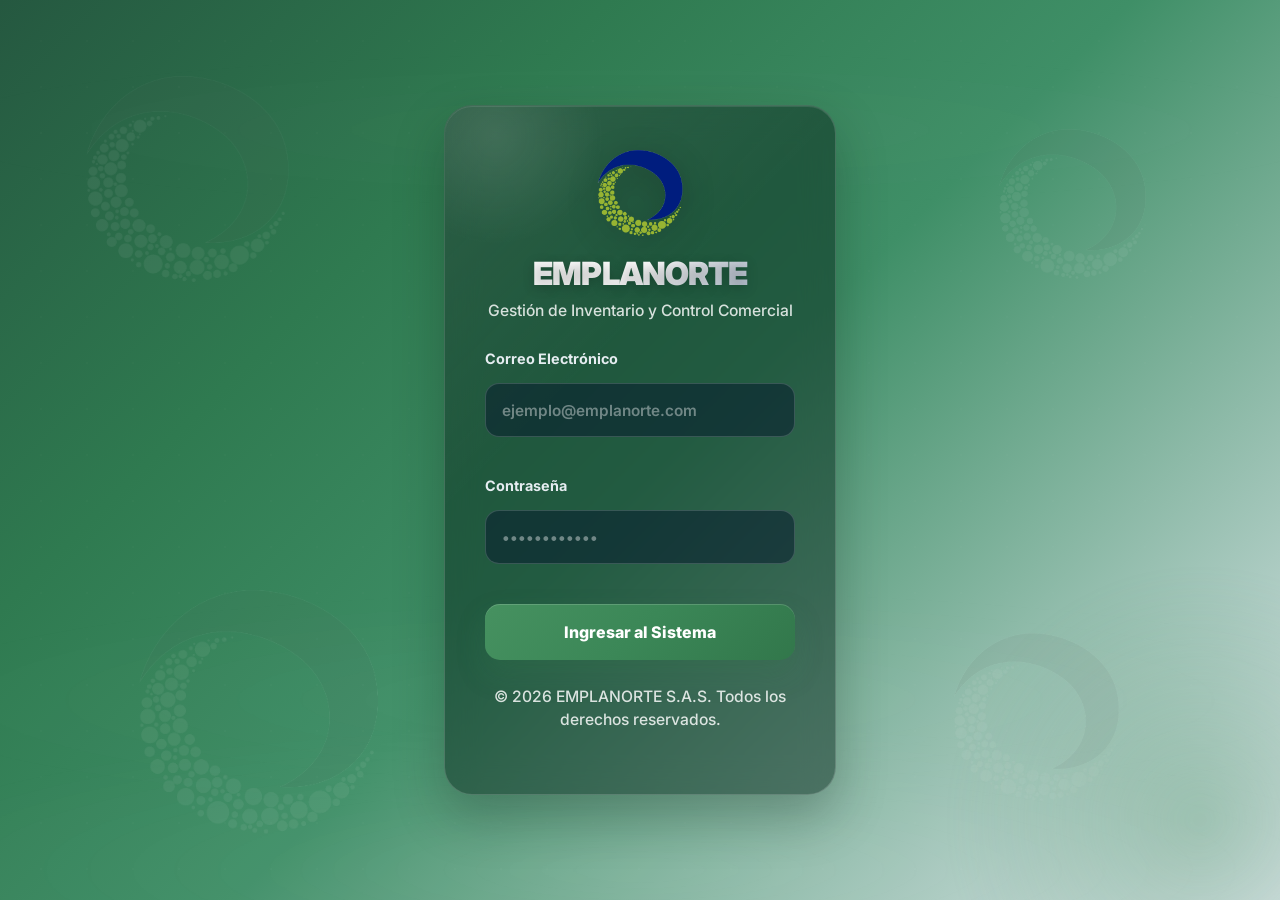
<file: src/frontend/pages/cotizaciones.html>
<!DOCTYPE html>
<html lang="es">
<head>
    <meta charset="UTF-8">
    <meta name="viewport" content="width=device-width, initial-scale=1.0">
    <title>EMPLANORTE - Cotizaciones</title>
    <link rel="icon" type="image/png" href="../img/Logo.png">
    <!-- Google Fonts: Inter -->
    <link rel="preconnect" href="https://fonts.googleapis.com">
    <link rel="preconnect" href="https://fonts.gstatic.com" crossorigin>
    <link href="https://fonts.googleapis.com/css2?family=Inter:wght@300;400;500;600;700&display=swap" rel="stylesheet">
    <!-- Estilos -->
    <link rel="stylesheet" href="../css/styles.css?v=2.4.0">
    <link rel="stylesheet" href="../css/app.css?v=2.4.0">
    <style>
        /* Line-items table inside modal */
        .line-items-table {
            width: 100%;
            border-collapse: collapse;
            margin-bottom: 12px;
        }
        .line-items-table thead th {
            padding: 8px 10px;
            text-align: left;
            font-size: 11px;
            font-weight: 700;
            text-transform: uppercase;
            letter-spacing: 0.5px;
            color: var(--text-light);
            background: #fafbfc;
            border-bottom: 1px solid var(--card-border);
        }
        .line-items-table tbody td {
            padding: 8px 10px;
            font-size: 13px;
            border-bottom: 1px solid #f0f2f5;
            vertical-align: middle;
        }
        .line-items-table select,
        .line-items-table input {
            width: 100%;
            padding: 7px 8px;
            border: 1px solid var(--card-border);
            border-radius: var(--radius-sm);
            font-size: 13px;
            font-family: var(--font-sans);
            color: var(--text-dark);
            background: #fff;
            outline: none;
            transition: var(--transition);
        }
        .line-items-table select:focus,
        .line-items-table input:focus {
            border-color: var(--primary);
            box-shadow: 0 0 0 2px rgba(49, 130, 206, 0.15);
        }
        .line-items-table .col-producto { width: 38%; }
        .line-items-table .col-cantidad { width: 14%; }
        .line-items-table .col-precio   { width: 18%; }
        .line-items-table .col-subtotal { width: 18%; }
        .line-items-table .col-accion   { width: 12%; text-align: center; }
        .btn-remove-line {
            background: none;
            border: 1px solid var(--card-border);
            border-radius: var(--radius-sm);
            color: var(--danger);
            cursor: pointer;
            padding: 4px 8px;
            font-size: 14px;
            transition: var(--transition);
        }
        .btn-remove-line:hover {
            background: var(--danger-light);
            border-color: var(--danger);
        }
        .totals-section {
            display: flex;
            flex-direction: column;
            align-items: flex-end;
            gap: 8px;
            padding: 12px 0 0;
            border-top: 1px solid var(--card-border);
        }
        .totals-section .total-row {
            display: flex;
            align-items: center;
            gap: 12px;
            font-size: 13px;
        }
        .totals-section .total-row label {
            font-weight: 600;
            color: var(--text-medium);
            min-width: 100px;
            text-align: right;
        }
        .totals-section .total-row span {
            font-weight: 700;
            color: var(--text-dark);
            min-width: 120px;
            text-align: right;
        }
        .totals-section .total-row input {
            width: 120px;
            padding: 7px 8px;
            border: 1px solid var(--card-border);
            border-radius: var(--radius-sm);
            font-size: 13px;
            font-family: var(--font-sans);
            color: var(--text-dark);
            text-align: right;
            outline: none;
            transition: var(--transition);
        }
        .totals-section .total-row input:focus {
            border-color: var(--primary);
            box-shadow: 0 0 0 2px rgba(49, 130, 206, 0.15);
        }
        .totals-section .total-final {
            font-size: 16px;
        }
        .totals-section .total-final span {
            color: var(--primary);
            font-size: 16px;
        }
        .modal-lg .modal {
            max-width: 720px;
        }
        .btn-add-line {
            display: inline-flex;
            align-items: center;
            gap: 4px;
            padding: 6px 14px;
            background: var(--primary-light);
            color: var(--primary);
            border: 1px dashed var(--primary);
            border-radius: var(--radius-sm);
            font-size: 12px;
            font-weight: 600;
            cursor: pointer;
            transition: var(--transition);
            font-family: var(--font-sans);
        }
        .btn-add-line:hover {
            background: var(--primary);
            color: #fff;
        }
        .data-table .btn-convertir {
            white-space: nowrap;
        }

        /* Acciones compactas e intuitivas para cotizaciones */
        .quote-actions-cell {
            white-space: nowrap;
        }
        .quote-actions {
            display: inline-flex;
            align-items: center;
            justify-content: flex-start;
            gap: 6px;
            flex-wrap: nowrap;
        }
        .quote-icon-btn {
            width: 34px;
            height: 34px;
            min-width: 34px;
            padding: 0;
            border: 1px solid transparent;
            border-radius: 10px;
            display: inline-flex;
            align-items: center;
            justify-content: center;
            cursor: pointer;
            transition: transform 0.18s ease, box-shadow 0.18s ease, background 0.18s ease;
            box-shadow: 0 1px 2px rgba(15, 23, 42, 0.08);
        }
        .quote-icon-btn svg {
            width: 17px;
            height: 17px;
            stroke-width: 2;
            pointer-events: none;
        }
        .quote-icon-btn:hover {
            transform: translateY(-1px);
            box-shadow: 0 5px 12px rgba(15, 23, 42, 0.14);
        }
        .quote-icon-btn:focus-visible {
            outline: 3px solid rgba(49, 130, 206, 0.25);
            outline-offset: 2px;
        }
        .quote-icon-btn-share {
            color: #1d4ed8;
            background: #eaf2ff;
            border-color: #cfe0ff;
        }
        .quote-icon-btn-share:hover {
            background: #dce9ff;
        }
        .quote-icon-btn-edit {
            color: #b45309;
            background: #fff7e6;
            border-color: #fde2ad;
        }
        .quote-icon-btn-edit:hover {
            background: #ffefcc;
        }
        .quote-icon-btn-convert {
            color: #15803d;
            background: #eaf8ef;
            border-color: #ccebd6;
        }
        .quote-icon-btn-convert:hover {
            background: #dcf4e5;
        }
        .quote-icon-btn-delete {
            color: #c62828;
            background: #fff0f0;
            border-color: #ffd3d3;
        }
        .quote-icon-btn-delete:hover {
            background: #ffe3e3;
        }
        @media (max-width: 768px) {
            .quote-icon-btn {
                width: 32px;
                height: 32px;
                min-width: 32px;
                border-radius: 9px;
            }
            .quote-icon-btn svg {
                width: 16px;
                height: 16px;
            }
        }
        /* Pasarela de pago simulada */
        .pago-badge {
            background: #fff7e6;
            color: #8a6d00;
            border: 1px solid #ffe2a8;
            border-radius: var(--radius-sm);
            padding: 8px 10px;
            font-size: 11px;
            text-align: center;
            margin-bottom: 14px;
        }
        .pago-monto {
            display: flex;
            justify-content: space-between;
            align-items: baseline;
            padding: 12px 14px;
            background: #f7faff;
            border: 1px solid var(--card-border);
            border-radius: var(--radius-sm);
            margin-bottom: 16px;
        }
        .pago-monto span {
            font-size: 12px;
            color: var(--text-medium);
        }
        .pago-monto strong {
            font-size: 20px;
            color: var(--primary);
        }
        /* Resumen del plan de crédito */
        .credito-resumen {
            margin-top: 8px;
            border: 1px solid var(--card-border);
            border-radius: var(--radius-sm);
            overflow: hidden;
        }
        .credito-row {
            display: flex;
            justify-content: space-between;
            align-items: center;
            padding: 9px 12px;
            font-size: 13px;
            border-bottom: 1px solid #f0f2f5;
        }
        .credito-row:last-child { border-bottom: none; }
        .credito-row span { color: var(--text-medium); }
        .credito-row strong { color: var(--text-dark); }
        .credito-total { background: #f7faff; }
        .credito-total strong {
            color: var(--primary);
            font-size: 15px;
        }
    </style>
</head>
<body class="app-body">
    <div class="app-layout">
        <!-- Main Content -->
        <div class="main-content">
            <!-- Page Header -->
            <div class="page-header">
                <h1 class="page-title">Cotizaciones</h1>
                <div class="page-actions">
                    <button class="btn-app btn-app-primary" onclick="abrirModalNueva()">
                        <span>＋</span> Nueva Cotización
                    </button>
                </div>
            </div>

            <!-- Page Body -->
            <div class="page-body">
                <!-- Summary Cards -->
                <div class="summary-cards">
                    <div class="summary-card">
                        <div class="card-icon icon-primary">📄</div>
                        <div class="card-info">
                            <div class="card-label">Total Cotizaciones</div>
                            <div class="card-value" id="totalCotizaciones">0</div>
                        </div>
                    </div>
                    <div class="summary-card">
                        <div class="card-icon icon-warning">⏳</div>
                        <div class="card-info">
                            <div class="card-label">Pendientes</div>
                            <div class="card-value" id="totalPendientes">0</div>
                        </div>
                    </div>
                    <div class="summary-card">
                        <div class="card-icon icon-success">✅</div>
                        <div class="card-info">
                            <div class="card-label">Convertidas</div>
                            <div class="card-value" id="totalConvertidas">0</div>
                        </div>
                    </div>
                </div>

                <!-- Data Table -->
                <div class="data-section">
                    <table class="data-table" id="tablaCotizaciones">
                        <thead>
                            <tr>
                                <th>Nº Cotización</th>
                                <th>Fecha</th>
                                <th>Cliente</th>
                                <th class="text-right">Subtotal</th>
                                <th class="text-right">Descuento</th>
                                <th class="text-right">Total</th>
                                <th>Estado</th>
                                <th>Acciones</th>
                            </tr>
                        </thead>
                        <tbody id="bodyCotizaciones">
                            <!-- Filas dinámicas -->
                        </tbody>
                    </table>
                    <!-- Empty state -->
                    <div class="empty-state hidden" id="emptyState">
                        <div class="empty-icon">📄</div>
                        <div class="empty-title">No hay cotizaciones registradas</div>
                        <div class="empty-desc">Crea tu primera cotización usando el botón "Nueva Cotización".</div>
                    </div>
                </div>
            </div>
        </div>
    </div>

    <!-- ============================================================
         MODAL: Nueva Cotización
         ============================================================ -->
    <div class="modal-overlay modal-lg" id="modalNuevaCotizacion">
        <div class="modal">
            <div class="modal-header">
                <h3>Nueva Cotización</h3>
                <button class="modal-close" onclick="cerrarModalNueva()">&times;</button>
            </div>
            <form id="formCotizacion" onsubmit="guardarCotizacion(event)">
                <div class="modal-body">
                    <!-- Cliente y Notas -->
                    <div class="form-row">
                        <div class="form-group-app">
                            <label for="selectCliente">Cliente *</label>
                            <select id="selectCliente" required>
                                <option value="">Seleccionar cliente...</option>
                            </select>
                        </div>
                        <div class="form-group-app">
                            <label for="inputNotas">Notas</label>
                            <input type="text" id="inputNotas" placeholder="Observaciones opcionales">
                        </div>
                    </div>

                    <!-- Line Items -->
                    <label style="font-size:12px;font-weight:600;color:var(--text-medium);margin-bottom:8px;display:block;">
                        Productos *
                    </label>
                    <table class="line-items-table">
                        <thead>
                            <tr>
                                <th class="col-producto">Producto</th>
                                <th class="col-cantidad">Cantidad</th>
                                <th class="col-precio">Precio Unit.</th>
                                <th class="col-subtotal">Subtotal</th>
                                <th class="col-accion"></th>
                            </tr>
                        </thead>
                        <tbody id="lineItemsBody">
                            <!-- Filas dinámicas de productos -->
                        </tbody>
                    </table>
                    <button type="button" class="btn-add-line" onclick="agregarLineaProducto()">
                        ＋ Agregar producto
                    </button>

                    <!-- Totals -->
                    <div class="totals-section">
                        <div class="total-row">
                            <label>Subtotal:</label>
                            <span id="displaySubtotal">$ 0</span>
                        </div>
                        <div class="total-row">
                            <label>Descuento ($):</label>
                            <input type="number" id="inputDescuento" value="0" min="0" step="1" oninput="recalcularTotales()">
                        </div>
                        <div class="total-row total-final">
                            <label>Total:</label>
                            <span id="displayTotal">$ 0</span>
                        </div>
                    </div>
                </div>
                <div class="modal-footer">
                    <button type="button" class="btn-app btn-app-outline" onclick="cerrarModalNueva()">Cancelar</button>
                    <button type="submit" class="btn-app btn-app-primary" id="btnGuardarCotizacion">Guardar Cotización</button>
                </div>
            </form>
        </div>
    </div>

    <!-- ============================================================
         MODAL: Convertir a Venta
         ============================================================ -->
    <div class="modal-overlay" id="modalConvertir">
        <div class="modal" style="max-width:420px;">
            <div class="modal-header">
                <h3>Convertir a Venta</h3>
                <button class="modal-close" onclick="cerrarModalConvertir()">&times;</button>
            </div>
            <form id="formConvertir" onsubmit="confirmarConversion(event)">
                <div class="modal-body">
                    <p style="font-size:13px;color:var(--text-medium);margin-bottom:16px;">
                        Selecciona el método de pago para convertir la cotización
                        <strong id="labelCotizacionId"></strong> en una venta.
                    </p>
                    <div class="form-group-app">
                        <label for="selectMetodoPago">Método de Pago *</label>
                        <select id="selectMetodoPago" required>
                            <option value="">Seleccionar...</option>
                            <option value="efectivo">Efectivo</option>
                            <option value="transferencia">Transferencia</option>
                            <option value="tarjeta">Tarjeta</option>
                        </select>
                    </div>
                </div>
                <div class="modal-footer">
                    <button type="button" class="btn-app btn-app-outline" onclick="cerrarModalConvertir()">Cancelar</button>
                    <button type="submit" class="btn-app btn-app-success" id="btnConfirmarConversion">Convertir a Venta</button>
                </div>
            </form>
        </div>
    </div>

    <!-- ============================================================
         MODAL: Pasarela de Pago (Simulada)
         ============================================================ -->
    <div class="modal-overlay" id="modalPasarela">
        <div class="modal" style="max-width:440px;">
            <div class="modal-header">
                <h3>💳 Pasarela de Pago</h3>
                <button class="modal-close" onclick="cerrarPasarela()">&times;</button>
            </div>
            <form id="formPasarela" onsubmit="procesarPago(event)" autocomplete="off">
                <div class="modal-body">
                    <div class="pago-monto">
                        <span>Total de la compra</span>
                        <strong id="pagoMonto">$ 0</strong>
                    </div>
                    <div class="form-group-app">
                        <label for="tipoTarjeta">Tipo de tarjeta</label>
                        <select id="tipoTarjeta" onchange="onTipoTarjetaChange()">
                            <option value="debito">Tarjeta de débito</option>
                            <option value="credito">Tarjeta de crédito</option>
                        </select>
                    </div>
                    <div class="form-group-app">
                        <label for="cardNumber">Número de tarjeta</label>
                        <input type="text" id="cardNumber" inputmode="numeric"
                               placeholder="0000 0000 0000 0000" maxlength="19"
                               oninput="formatearTarjeta(this)">
                    </div>
                    <div class="form-group-app">
                        <label for="cardName">Titular de la tarjeta</label>
                        <input type="text" id="cardName" placeholder="Como aparece en la tarjeta">
                    </div>
                    <div class="form-row">
                        <div class="form-group-app">
                            <label for="cardExpiry">Vencimiento</label>
                            <input type="text" id="cardExpiry" inputmode="numeric"
                                   placeholder="MM/AA" maxlength="5" oninput="formatearVencimiento(this)">
                        </div>
                        <div class="form-group-app">
                            <label for="cardCvv">CVV</label>
                            <input type="text" id="cardCvv" inputmode="numeric" placeholder="123" maxlength="4">
                        </div>
                    </div>

                    <!-- Solo visible para tarjeta de crédito: cuotas e intereses -->
                    <div id="seccionCredito" class="hidden">
                        <div class="form-group-app">
                            <label for="creditoCuotas">Número de cuotas</label>
                            <select id="creditoCuotas" onchange="recalcularCredito()">
                                <option value="1">1 mes</option>
                                <option value="2">2 meses</option>
                                <option value="3">3 meses</option>
                                <option value="6">6 meses</option>
                                <option value="12" selected>12 meses</option>
                                <option value="24">24 meses</option>
                                <option value="36">36 meses</option>
                            </select>
                        </div>
                        <div class="credito-resumen">
                            <div class="credito-row">
                                <span>Tasa de interés</span><strong id="creditoTasa">2% mensual</strong>
                            </div>
                            <div class="credito-row">
                                <span>Valor de cada cuota</span><strong id="creditoValorCuota">$ 0</strong>
                            </div>
                            <div class="credito-row">
                                <span>Total intereses</span><strong id="creditoIntereses">$ 0</strong>
                            </div>
                            <div class="credito-row credito-total">
                                <span>Total a pagar</span><strong id="creditoTotal">$ 0</strong>
                            </div>
                        </div>
                    </div>

                    <div id="pagoError" class="hidden"
                         style="margin-top:8px;padding:8px 10px;border-radius:var(--radius-sm);
                                background:var(--danger-light);color:var(--danger);
                                border:1px solid var(--danger);font-size:12px;"></div>
                </div>
                <div class="modal-footer">
                    <button type="button" class="btn-app btn-app-outline" onclick="cerrarPasarela()">Cancelar</button>
                    <button type="submit" class="btn-app btn-app-success" id="btnPagar">Pagar</button>
                </div>
            </form>
        </div>
    </div>

    <!-- Scripts -->
    <script src="../js/vendor/jspdf.umd.min.js"></script>
    <script src="../js/runtime-config.js?v=2.6.0"></script>
    <script src="../js/api.js?v=2.6.0"></script>
    <script src="../js/utils.js?v=2.5.1"></script>
    <script src="../js/quote-export.js?v=2.3.3"></script>
    <script>
        console.info('EMPLANORTE Cotizaciones v2.3.0 cargado');

        // ---- Estado global ----
        let cotizaciones = [];
        let clientes = [];
        let productos = [];
        let cotizacionIdConvertir = null;
        let cotizacionIdEditando = null;
        let lineaCounter = 0;
        let montoConvertir = 0;

        // ---- Inicialización ----
        checkSession();
        renderSidebar('cotizaciones');
        const cargaInicial = cargarDatos();

        async function cargarDatos() {
            try {
                const [cotizResp, clientesResp, productosResp] = await Promise.all([
                    ApiClient.listarCotizaciones(),
                    ApiClient.listarClientes(),
                    ApiClient.listarProductos()
                ]);
                cotizaciones = Array.isArray(cotizResp) ? cotizResp : [];
                clientes = Array.isArray(clientesResp) ? clientesResp : [];
                productos = Array.isArray(productosResp) ? productosResp : [];

                renderResumen();
                renderTabla();
                poblarSelectClientes();
            } catch (err) {
                console.error('Error cargando datos:', err);
                showToast('Error al cargar datos del servidor', 'error');
            }
        }

        // ---- Resumen (summary cards) ----
        function renderResumen() {
            document.getElementById('totalCotizaciones').textContent = cotizaciones.length;
            document.getElementById('totalPendientes').textContent =
                cotizaciones.filter(c => c.estado === 'pendiente').length;
            document.getElementById('totalConvertidas').textContent =
                cotizaciones.filter(c => c.estado === 'convertida').length;
        }

        // ---- Tabla de cotizaciones ----
        function renderTabla() {
            const tbody = document.getElementById('bodyCotizaciones');
            const empty = document.getElementById('emptyState');

            if (cotizaciones.length === 0) {
                tbody.innerHTML = '';
                empty.classList.remove('hidden');
                return;
            }

            empty.classList.add('hidden');

            tbody.innerHTML = cotizaciones.map(c => {
                const clienteNombre = c.cliente ? c.cliente.nombre : 'Sin cliente';
                const badgeClass = mapBadge(c.estado);
                const estadoLabel = capitalizar(c.estado);
                const puedeConvertir = c.estado === 'pendiente' || c.estado === 'aceptada';

                const subtotal = Number(c.subtotal) || 0;
                const descuento = Number(c.descuento) || 0;
                const total = Number(c.total) || (subtotal - descuento);
                const numCotizacion = c.numeroCotizacion || c.id || '-';

                return `
                    <tr>
                        <td><strong>${escapeHtml(String(numCotizacion))}</strong></td>
                        <td>${formatDate(c.fechaCotizacion)}</td>
                        <td>${escapeHtml(clienteNombre)}</td>
                        <td class="text-right">${formatCurrency(subtotal)}</td>
                        <td class="text-right">${formatCurrency(descuento)}</td>
                        <td class="text-right fw-bold">${formatCurrency(total)}</td>
                        <td><span class="badge ${badgeClass}">${estadoLabel}</span></td>
                        <td class="quote-actions-cell">
                            <div class="quote-actions" role="group" aria-label="Acciones de la cotización ${escapeHtml(String(numCotizacion))}">
                                <button
                                    type="button"
                                    class="quote-icon-btn quote-icon-btn-share"
                                    onclick="abrirCotizacionCliente(${c.id})"
                                    title="Descargar o compartir cotización"
                                    aria-label="Descargar o compartir cotización ${escapeHtml(String(numCotizacion))}">
                                    <svg viewBox="0 0 24 24" fill="none" stroke="currentColor" stroke-linecap="round" stroke-linejoin="round" aria-hidden="true">
                                        <path d="M12 3v12"></path>
                                        <path d="m7 10 5 5 5-5"></path>
                                        <path d="M5 21h14"></path>
                                    </svg>
                                </button>
                                ${puedeConvertir
    ? `<button
           type="button"
           class="quote-icon-btn quote-icon-btn-edit"
           onclick="abrirModalEditar(${c.id})"
           title="Editar cotización"
           aria-label="Editar cotización ${escapeHtml(String(numCotizacion))}">
           <svg viewBox="0 0 24 24" fill="none" stroke="currentColor" stroke-linecap="round" stroke-linejoin="round" aria-hidden="true">
               <path d="M12 20h9"></path>
               <path d="M16.5 3.5a2.1 2.1 0 0 1 3 3L8 18l-4 1 1-4Z"></path>
           </svg>
       </button>
       <button
           type="button"
           class="quote-icon-btn quote-icon-btn-convert"
           onclick="abrirModalConvertir(${c.id})"
           title="Convertir a venta"
           aria-label="Convertir cotización ${escapeHtml(String(numCotizacion))} a venta">
           <svg viewBox="0 0 24 24" fill="none" stroke="currentColor" stroke-linecap="round" stroke-linejoin="round" aria-hidden="true">
               <circle cx="9" cy="20" r="1"></circle>
               <circle cx="19" cy="20" r="1"></circle>
               <path d="M3 4h2l2.4 10.4a2 2 0 0 0 2 1.6h7.7a2 2 0 0 0 2-1.6L21 8H7"></path>
               <path d="m14 5 3 3-3 3"></path>
           </svg>
       </button>`
    : ''}
                                ${c.estado !== 'convertida'
                                    ? `<button
                                           type="button"
                                           class="quote-icon-btn quote-icon-btn-delete"
                                           onclick="confirmarEliminar(${c.id}, '${escapeHtml(String(numCotizacion))}')"
                                           title="Eliminar cotización"
                                           aria-label="Eliminar cotización ${escapeHtml(String(numCotizacion))}">
                                           <svg viewBox="0 0 24 24" fill="none" stroke="currentColor" stroke-linecap="round" stroke-linejoin="round" aria-hidden="true">
                                               <path d="M3 6h18"></path>
                                               <path d="M8 6V4h8v2"></path>
                                               <path d="M19 6 18 20H6L5 6"></path>
                                               <path d="M10 11v5"></path>
                                               <path d="M14 11v5"></path>
                                           </svg>
                                       </button>`
                                    : ''}
                            </div>
                        </td>
                    </tr>
                `;
            }).join('');
        }

        function mapBadge(estado) {
            const map = {
                pendiente: 'badge-warning',
                aceptada: 'badge-primary',
                rechazada: 'badge-danger',
                convertida: 'badge-success'
            };
            return map[estado] || 'badge-primary';
        }

        function capitalizar(str) {
            if (!str) return '-';
            return str.charAt(0).toUpperCase() + str.slice(1);
        }

        function obtenerNombreCliente(idCliente) {
            const cliente = clientes.find(c => c.id === idCliente);
            return cliente ? cliente.nombre : 'Cliente #' + idCliente;
        }

        function escapeHtml(text) {
            const div = document.createElement('div');
            div.textContent = text;
            return div.innerHTML;
        }

        // ---- Cliente con búsqueda ----
        function poblarSelectClientes() {
            const select = document.getElementById('selectCliente');
            select.innerHTML = '<option value="">Seleccionar cliente...</option>';
            clientes.forEach(c => {
                const id = c.id;
                const meta = [c.telefono, c.direccion].filter(Boolean).join(' · ');
                select.innerHTML += `<option value="${id}" data-search="${escapeHtml(`${c.telefono || ''} ${c.direccion || ''}`)}" data-meta="${escapeHtml(meta)}">${escapeHtml(c.nombre || `Cliente #${id}`)}</option>`;
            });
            enhanceSearchableSelect(select, {
                placeholder: 'Buscar cliente por nombre o teléfono...',
                minChars: 1,
                maxResults: 8,
                promptMessage: 'Escriba el nombre o teléfono del cliente.'
            }).refresh();
        }

        // ---- MODAL: Nueva Cotización ----
        async function abrirModalNueva() {
    await cargaInicial;
    if (!productos.length) {
        showToast('No hay productos activos disponibles para crear la cotización', 'warning');
        return;
    }
    cotizacionIdEditando = null;
    document.querySelector('#modalNuevaCotizacion .modal-header h3').textContent = 'Nueva Cotización';
    document.getElementById('btnGuardarCotizacion').textContent = 'Guardar Cotización';

    resetFormCotizacion();
    openModal('modalNuevaCotizacion');
    agregarLineaProducto();
}
async function abrirModalEditar(id) {
    await cargaInicial;
    const cotizacion = cotizaciones.find(c => c.id === id);

    if (!cotizacion) {
        showToast('No se encontró la cotización seleccionada', 'error');
        return;
    }

    if (cotizacion.estado === 'convertida') {
        showToast('No se puede editar una cotización convertida a venta', 'warning');
        return;
    }

    document.querySelector('#modalNuevaCotizacion .modal-header h3').textContent = 'Editar Cotización';
    document.getElementById('btnGuardarCotizacion').textContent = 'Actualizar Cotización';

    resetFormCotizacion();

    cotizacionIdEditando = id;

    document.getElementById('selectCliente').value = cotizacion.cliente ? cotizacion.cliente.id : '';
    syncSearchableSelect('selectCliente');
    document.getElementById('inputNotas').value = cotizacion.notas || '';
    document.getElementById('inputDescuento').value = Number(cotizacion.descuento || 0);

    try {
        const detalles = await ApiClient.listarDetalleCotizacion(id);

        if (Array.isArray(detalles) && detalles.length > 0) {
            detalles.forEach(detalle => {
                agregarLineaProducto();

                const row = document.getElementById(`line-${lineaCounter}`);
                row.querySelector('.line-producto').value = detalle.producto ? detalle.producto.id : '';
                syncSearchableSelect(row.querySelector('.line-producto'));
                row.querySelector('.line-cantidad').value = detalle.cantidad || 1;
                row.querySelector('.line-precio').value = Number(detalle.precioUnitario || 0);

                onCantidadChange(row.id);
            });
        } else {
            agregarLineaProducto();
        }

        recalcularTotales();
        openModal('modalNuevaCotizacion');
    } catch (err) {
        console.error('Error cargando detalle de cotización:', err);
        showToast('Error al cargar los productos de la cotización', 'error');
    }
}

        function cerrarModalNueva() {
            cotizacionIdEditando = null;
            closeModal('modalNuevaCotizacion');
        }

        function resetFormCotizacion() {
            document.getElementById('formCotizacion').reset();
            syncSearchableSelect('selectCliente');
            document.getElementById('lineItemsBody').innerHTML = '';
            document.getElementById('inputDescuento').value = '0';
            document.getElementById('displaySubtotal').textContent = '$ 0';
            document.getElementById('displayTotal').textContent = '$ 0';
            lineaCounter = 0;
        }

        // ---- Líneas de producto ----
        function agregarLineaProducto() {
            lineaCounter++;
            const rowId = `line-${lineaCounter}`;
            const optionsHtml = productos.map(p => {
                const id = p.id;
                const codigo = p.codigo || '';
                const categoria = p.categoria?.nombre || '';
                const meta = [codigo && `Código ${codigo}`, `Stock ${Number(p.stockDisponible) || 0}`, formatCurrency(p.precioVenta)].filter(Boolean).join(' · ');
                return `<option value="${id}" data-precio="${p.precioVenta || 0}" data-stock="${p.stockDisponible || 0}" data-search="${escapeHtml(`${codigo} ${categoria}`)}" data-meta="${escapeHtml(meta)}">${escapeHtml(p.nombre || `Producto #${id}`)}</option>`;
            }).join('');

            const row = document.createElement('tr');
            row.id = rowId;
            row.innerHTML = `
                <td>
                    <select class="line-producto" onchange="onProductoChange('${rowId}')" required>
                        <option value="">Seleccionar...</option>
                        ${optionsHtml}
                    </select>
                    <div class="line-stock-hint" style="font-size:11px;margin-top:4px;color:var(--text-light);"></div>
                </td>
                <td>
                    <input type="number" class="line-cantidad" value="1" min="1" step="1"
                           oninput="onCantidadChange('${rowId}')" required>
                </td>
                <td>
                   <input type="number" class="line-precio" value="0" min="0" step="0.01"
       oninput="onCantidadChange('${rowId}')" required>
                </td>
                <td class="text-right line-subtotal-cell">$ 0</td>
                <td class="text-center">
                    <button type="button" class="btn-remove-line" onclick="eliminarLinea('${rowId}')" title="Eliminar línea">✕</button>
                </td>
            `;
            document.getElementById('lineItemsBody').appendChild(row);
            enhanceSearchableSelect(row.querySelector('.line-producto'), {
                placeholder: 'Buscar producto por nombre o código...',
                minChars: 1,
                maxResults: 8,
                promptMessage: 'Escriba el nombre o código del producto.'
            });
        }

        function onProductoChange(rowId) {
            const row = document.getElementById(rowId);
            const select = row.querySelector('.line-producto');
            const precioInput = row.querySelector('.line-precio');
            const option = select.options[select.selectedIndex];

            const precio = option && option.dataset.precio ? parseFloat(option.dataset.precio) : 0;
            precioInput.value = precio;
            onCantidadChange(rowId);
        }

        function onCantidadChange(rowId) {
            const row = document.getElementById(rowId);
            const cantidad = parseFloat(row.querySelector('.line-cantidad').value) || 0;
            const precio = parseFloat(row.querySelector('.line-precio').value) || 0;
            const subtotal = cantidad * precio;
            row.querySelector('.line-subtotal-cell').textContent = formatCurrency(subtotal);
            actualizarStockHint(rowId);
            recalcularTotales();
        }

        // Muestra el stock disponible de la línea. NO bloquea: la cotización es una
        // propuesta y el stock solo se valida al convertir a venta. Solo avisa.
        function actualizarStockHint(rowId) {
            const row = document.getElementById(rowId);
            const select = row.querySelector('.line-producto');
            const hint = row.querySelector('.line-stock-hint');
            const option = select.options[select.selectedIndex];

            if (!option || !option.value) {
                hint.textContent = '';
                return;
            }

            const stock = parseInt(option.dataset.stock) || 0;
            const cantidad = parseInt(row.querySelector('.line-cantidad').value) || 0;

            if (cantidad > stock) {
                hint.textContent = `⚠ Stock disponible: ${stock} — supera el inventario (se validará al convertir a venta)`;
                hint.style.color = 'var(--danger)';
            } else {
                hint.textContent = `Stock disponible: ${stock}`;
                hint.style.color = 'var(--text-light)';
            }
        }

        function eliminarLinea(rowId) {
            const tbody = document.getElementById('lineItemsBody');
            const row = document.getElementById(rowId);
            if (row) {
                row.remove();
                recalcularTotales();
            }
            // Asegurar al menos una línea
            if (tbody.children.length === 0) {
                agregarLineaProducto();
            }
        }

        function recalcularTotales() {
            const rows = document.getElementById('lineItemsBody').querySelectorAll('tr');
            let subtotal = 0;
            rows.forEach(row => {
                const cantidad = parseFloat(row.querySelector('.line-cantidad').value) || 0;
                const precio = parseFloat(row.querySelector('.line-precio').value) || 0;
                subtotal += cantidad * precio;
            });

            const descuento = Math.max(0, parseFloat(document.getElementById('inputDescuento').value) || 0);
            const total = Math.max(0, subtotal - descuento);

            document.getElementById('displaySubtotal').textContent = formatCurrency(subtotal);
            document.getElementById('displayTotal').textContent = formatCurrency(total);
        }

        // ---- Guardar cotización ----
        async function guardarCotizacion(e) {
            e.preventDefault();

            const idCliente = parseInt(document.getElementById('selectCliente').value);
            const notas = document.getElementById('inputNotas').value.trim();
            const descuento = parseFloat(document.getElementById('inputDescuento').value) || 0;

            // Recolectar líneas
            const rows = document.getElementById('lineItemsBody').querySelectorAll('tr');
            const detalles = [];
            const excedenStock = [];
            let valid = true;

            rows.forEach(row => {
                const productoSelect = row.querySelector('.line-producto');
                const idProducto = parseInt(productoSelect.value);
                const cantidad = parseInt(row.querySelector('.line-cantidad').value) || 0;
                const precioUnitario = parseFloat(row.querySelector('.line-precio').value) || 0;

                if (!idProducto || cantidad <= 0) {
                    valid = false;
                    return;
                }

                // Aviso informativo (no bloquea): la cantidad supera el stock actual.
                const option = productoSelect.options[productoSelect.selectedIndex];
                const stock = parseInt(option && option.dataset.stock) || 0;
                if (cantidad > stock) {
                    excedenStock.push(`${option.textContent} (pide ${cantidad}, hay ${stock})`);
                }

                detalles.push({ idProducto, cantidad, precioUnitario });
            });

            if (!valid || detalles.length === 0) {
                showToast('Agrega al menos un producto válido con cantidad.', 'warning');
                return;
            }

            // Mensajito a tener en cuenta: se guarda igual, el stock se valida al convertir a venta.
            if (excedenStock.length > 0) {
                showToast('Nota: ' + excedenStock.length + ' producto(s) superan el stock actual. '
                    + 'La cotización se guardará; el stock se verificará al convertir a venta.', 'warning');
            }

            const user = getUser();
            const data = {
                idCliente,
                idUsuario: user ? (user.id || user.idUsuario) : null,
                descuento,
                notas,
                detalles
            };

            const btn = document.getElementById('btnGuardarCotizacion');
            btn.disabled = true;
            btn.textContent = 'Guardando...';

            try {
                let guardada;
                if (cotizacionIdEditando) {
                    // Estamos editando: actualizar la cotización existente (NO crear otra).
                    guardada = await ApiClient.actualizarCotizacion(cotizacionIdEditando, data);
                    showToast('Cotización actualizada exitosamente', 'success');
                } else {
                    guardada = await ApiClient.crearCotizacion(data);
                    showToast('Cotización creada exitosamente', 'success');
                }
                const idGuardado = guardada?.id || cotizacionIdEditando;
                cerrarModalNueva();
                await cargarDatos();
                if (idGuardado) await abrirCotizacionCliente(idGuardado);
            } catch (err) {
                console.error('Error al guardar cotización:', err);
                showToast(err.message || 'Error al guardar la cotización', 'error');
            } finally {
                btn.disabled = false;
                btn.textContent = cotizacionIdEditando ? 'Actualizar Cotización' : 'Guardar Cotización';
            }
        }

        // ---- Vista limpia para el cliente: imagen, compartir y PDF ----
        async function abrirCotizacionCliente(id) {
            const cotizacion = cotizaciones.find(c => Number(c.id) === Number(id));
            if (!cotizacion) {
                showToast('No se encontró la cotización seleccionada', 'error');
                return;
            }
            try {
                const detalles = await ApiClient.listarDetalleCotizacion(id);
                await QuoteExport.open(cotizacion, Array.isArray(detalles) ? detalles : []);
            } catch (error) {
                console.error('Error preparando la cotización:', error);
                showToast(error.message || 'No se pudo preparar la cotización para compartir', 'error');
            }
        }

        // ---- Eliminar cotización ----
        function confirmarEliminar(id, numero) {
            if (!confirm(`¿Eliminar la cotización ${numero}? Esta acción no se puede deshacer.`)) return;
            eliminarCotizacion(id);
        }

        async function eliminarCotizacion(id) {
            try {
                await ApiClient.eliminarCotizacion(id);
                showToast('Cotización eliminada', 'success');
                await cargarDatos();
            } catch (err) {
                console.error('Error al eliminar cotización:', err);
                showToast(err.message || 'Error al eliminar la cotización', 'error');
            }
        }

        // ---- MODAL: Convertir a Venta ----
        function abrirModalConvertir(id) {
            cotizacionIdConvertir = id;
            const cot = cotizaciones.find(c => c.id === id);
            montoConvertir = cot ? (Number(cot.total) || 0) : 0;
            document.getElementById('labelCotizacionId').textContent = `#${id}`;
            document.getElementById('selectMetodoPago').value = '';
            openModal('modalConvertir');
        }

        function cerrarModalConvertir() {
            closeModal('modalConvertir');
            cotizacionIdConvertir = null;
        }

        async function confirmarConversion(e) {
            e.preventDefault();

            const metodoPago = document.getElementById('selectMetodoPago').value;
            if (!metodoPago) {
                showToast('Selecciona un método de pago', 'warning');
                return;
            }

            // Pago con tarjeta → pasar por la pasarela simulada (débito o crédito) antes de
            // registrar la venta. Se conserva cotizacionIdConvertir y montoConvertir.
            if (metodoPago === 'tarjeta') {
                closeModal('modalConvertir');
                abrirPasarela();
                return;
            }

            const btn = document.getElementById('btnConfirmarConversion');
            btn.disabled = true;
            btn.textContent = 'Convirtiendo...';

            try {
                await ejecutarConversion(metodoPago);
                showToast('Cotización convertida a venta exitosamente', 'success');
                cerrarModalConvertir();
                await cargarDatos();
            } catch (err) {
                console.error('Error al convertir cotización:', err);
                showToast(err.message || 'Error al convertir la cotización', 'error');
            } finally {
                btn.disabled = false;
                btn.textContent = 'Convertir a Venta';
            }
        }

        // Lógica compartida: registra la venta a partir de la cotización en el backend.
        // referenciaPago solo se envía cuando el pago pasó por la pasarela (tarjeta).
        async function ejecutarConversion(metodoPago, referenciaPago = null) {
            return ApiClient.convertirCotizacionAVenta(cotizacionIdConvertir, metodoPago, referenciaPago);
        }

        // ============================================================
        //  PASARELA DE PAGO (SIMULADA) — no realiza ningún cobro real
        // ============================================================
        function abrirPasarela() {
            document.getElementById('formPasarela').reset();
            document.getElementById('pagoError').classList.add('hidden');
            document.getElementById('pagoMonto').textContent = formatCurrency(montoConvertir);
            document.getElementById('tipoTarjeta').value = 'debito';
            onTipoTarjetaChange();
            openModal('modalPasarela');
        }

        function cerrarPasarela() {
            closeModal('modalPasarela');
        }

        // Muestra u oculta la sección de cuotas según el tipo de tarjeta elegido.
        function onTipoTarjetaChange() {
            const esCredito = document.getElementById('tipoTarjeta').value === 'credito';
            document.getElementById('seccionCredito').classList.toggle('hidden', !esCredito);
            document.getElementById('btnPagar').textContent = esCredito ? 'Pagar a crédito' : 'Pagar';
            if (esCredito) {
                document.getElementById('creditoCuotas').value = '12';
                recalcularCredito();
            }
        }

        // Formatea el número en grupos de 4 dígitos mientras se escribe.
        function formatearTarjeta(input) {
            const v = input.value.replace(/\D/g, '').slice(0, 16);
            input.value = v.replace(/(.{4})/g, '$1 ').trim();
        }

        // Formatea el vencimiento como MM/AA.
        function formatearVencimiento(input) {
            let v = input.value.replace(/\D/g, '').slice(0, 4);
            if (v.length >= 3) v = v.slice(0, 2) + '/' + v.slice(2);
            input.value = v;
        }

        // Algoritmo de Luhn: validación estándar real del número de tarjeta.
        function luhnValido(numero) {
            let suma = 0;
            let alt = false;
            for (let i = numero.length - 1; i >= 0; i--) {
                let n = parseInt(numero[i], 10);
                if (alt) { n *= 2; if (n > 9) n -= 9; }
                suma += n;
                alt = !alt;
            }
            return numero.length >= 13 && suma % 10 === 0;
        }

        function mostrarErrorPago(msg) {
            const el = document.getElementById('pagoError');
            el.textContent = msg;
            el.classList.remove('hidden');
        }

        async function procesarPago(e) {
            e.preventDefault();

            const esCredito = document.getElementById('tipoTarjeta').value === 'credito';
            const labelBtn = esCredito ? 'Pagar a crédito' : 'Pagar';
            const numero = document.getElementById('cardNumber').value.replace(/\s/g, '');
            const titular = document.getElementById('cardName').value.trim();
            const expiry = document.getElementById('cardExpiry').value.trim();
            const cvv = document.getElementById('cardCvv').value.trim();
            document.getElementById('pagoError').classList.add('hidden');

            // ---- Validaciones de formato (iguales para débito y crédito) ----
            if (!titular) return mostrarErrorPago('Ingresa el nombre del titular.');
            if (!luhnValido(numero)) return mostrarErrorPago('Número de tarjeta inválido.');
            if (!/^\d{2}\/\d{2}$/.test(expiry)) return mostrarErrorPago('Vencimiento inválido (usa MM/AA).');
            const [mm, aa] = expiry.split('/').map(Number);
            if (mm < 1 || mm > 12) return mostrarErrorPago('Mes de vencimiento inválido.');
            const ahora = new Date();
            const anioTarjeta = 2000 + aa;
            const vencida = anioTarjeta < ahora.getFullYear()
                || (anioTarjeta === ahora.getFullYear() && mm < (ahora.getMonth() + 1));
            if (vencida) return mostrarErrorPago('La tarjeta está vencida.');
            if (!/^\d{3,4}$/.test(cvv)) return mostrarErrorPago('CVV inválido.');

            // ---- Simular procesamiento de la pasarela ----
            const btn = document.getElementById('btnPagar');
            btn.disabled = true;
            btn.textContent = 'Procesando pago...';
            await new Promise(r => setTimeout(r, 1500)); // latencia simulada

            // Tarjeta de prueba que SIEMPRE se rechaza (estilo sandbox).
            if (numero === '4000000000000002') {
                btn.disabled = false;
                btn.textContent = labelBtn;
                return mostrarErrorPago('Pago rechazado por el banco emisor (fondos insuficientes).');
            }

            // ---- Aprobado: armar método, referencia y detalle según el tipo de tarjeta ----
            const metodoPago = esCredito ? 'credito' : 'tarjeta';
            const referencia = (esCredito ? 'CRE-' : 'TRX-') + Date.now().toString(36).toUpperCase()
                + '-' + Math.floor(Math.random() * 9000 + 1000);

            let detallePago = referencia;
            let mensajeExito = 'Pago aprobado ✓ ' + referencia + '. Cotización convertida a venta.';
            if (esCredito) {
                const n = parseInt(document.getElementById('creditoCuotas').value) || 1;
                const cuota = calcularValorCuota(montoConvertir, n, TASA_CREDITO_MENSUAL);
                detallePago = referencia + ' | ' + n + ' cuotas de ' + formatCurrency(cuota)
                    + ' (tasa ' + (TASA_CREDITO_MENSUAL * 100).toFixed(0) + '% mensual)';
                mensajeExito = 'Crédito aprobado ✓ ' + n + ' cuotas de ' + formatCurrency(cuota)
                    + '. ' + referencia;
            }

            try {
                await ejecutarConversion(metodoPago, detallePago);
                cotizacionIdConvertir = null;
                cerrarPasarela();
                showToast(mensajeExito, 'success');
                await cargarDatos();
            } catch (err) {
                console.error('Error al registrar la venta tras el pago:', err);
                mostrarErrorPago(err.message || 'El pago se aprobó pero falló el registro de la venta.');
            } finally {
                btn.disabled = false;
                btn.textContent = labelBtn;
            }
        }

        // ============================================================
        //  CRÉDITO (financiación a cuotas) — cálculo simulado
        // ============================================================
        const TASA_CREDITO_MENSUAL = 0.02; // 2% mensual (simulado)

        // Amortización francesa: cuota fija = P·i / (1 − (1+i)^−n)
        function calcularValorCuota(monto, n, i) {
            if (i === 0) return monto / n;
            return monto * i / (1 - Math.pow(1 + i, -n));
        }

        // Recalcula el plan de cuotas en vivo (sección de tarjeta de crédito).
        function recalcularCredito() {
            const n = parseInt(document.getElementById('creditoCuotas').value) || 1;
            const cuota = calcularValorCuota(montoConvertir, n, TASA_CREDITO_MENSUAL);
            const total = cuota * n;
            const intereses = total - montoConvertir;

            document.getElementById('creditoTasa').textContent =
                (TASA_CREDITO_MENSUAL * 100).toFixed(0) + '% mensual';
            document.getElementById('creditoValorCuota').textContent =
                formatCurrency(cuota) + ' × ' + n;
            document.getElementById('creditoIntereses').textContent = formatCurrency(intereses);
            document.getElementById('creditoTotal').textContent = formatCurrency(total);
        }
    </script>
</body>
</html>
</file>
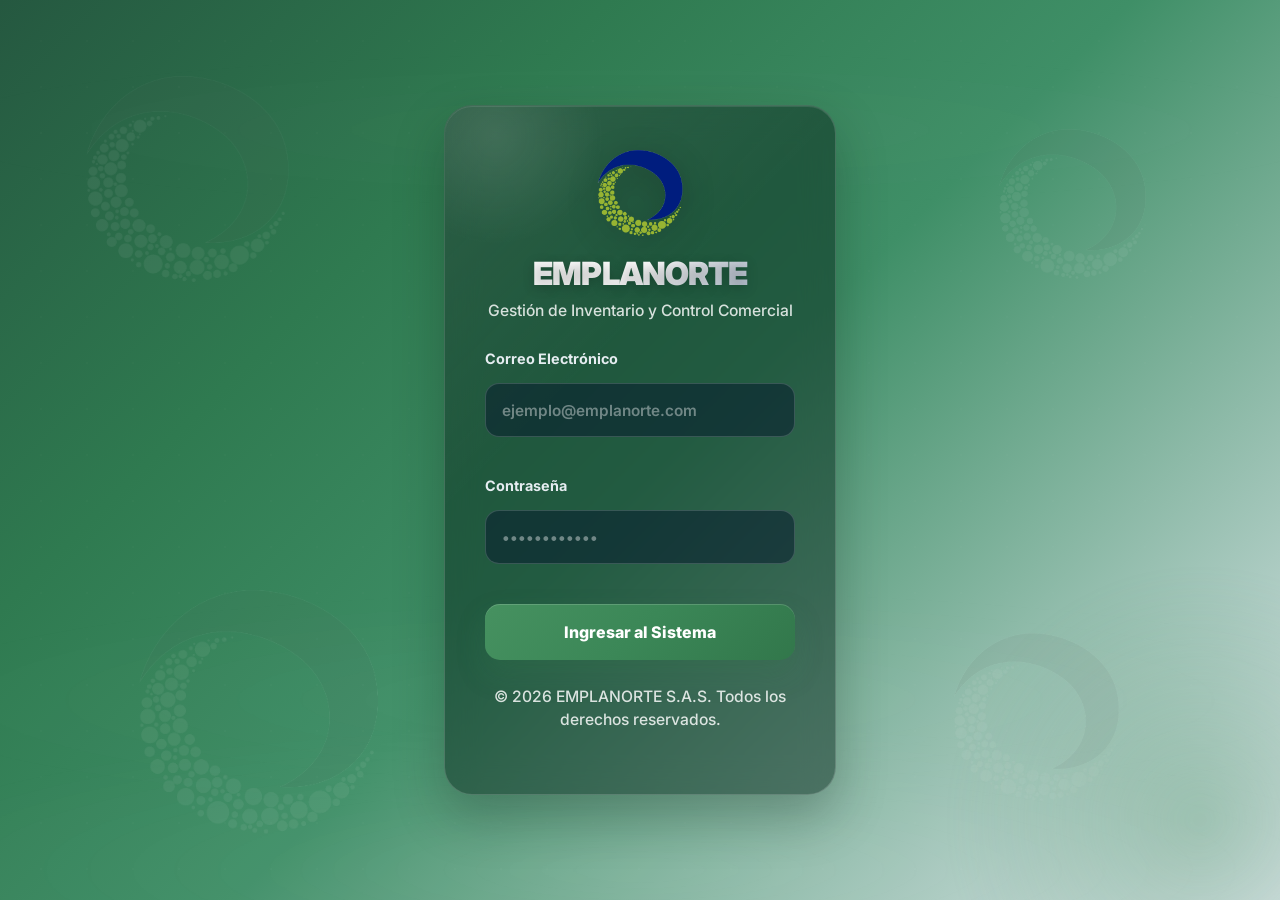
<file: src/frontend/pages/facturas-proveedores.html>
<!DOCTYPE html><html lang="es"><head><meta charset="UTF-8"><meta name="viewport" content="width=device-width,initial-scale=1.0"><title>EMPLANORTE - Facturas y Pagos</title><link rel="stylesheet" href="../css/app.css?v=2.4.0"><link rel="stylesheet" href="../css/finance.css?v=2.3.0"></head>
<body class="app-body"><main class="main-content"><div class="fin-page"><div class="fin-header"><div class="fin-title"><h1>Facturas y pagos a proveedores</h1><p>Controle vencimientos, abonos y cuentas por pagar.</p></div><div class="fin-actions"><button class="fin-btn fin-btn-primary" onclick="nuevaFactura()">＋ Registrar factura manual</button></div></div>
<div class="fin-info-card"><div class="fin-info-icon">ℹ️</div><div><strong>¿Para qué sirve esta sección?</strong><p>Aquí se controlan las facturas que EMPLANORTE recibe de sus proveedores: cuánto se debe, cuándo vence, qué abonos se han realizado y dónde está el PDF o la fotografía del soporte.</p><ul><li>Lo normal es crear la factura al registrar una compra.</li><li>“Registrar factura manual” se usa cuando la compra ya existe pero quedó sin factura.</li><li>Esta pantalla no emite facturación electrónica de venta ni reemplaza la DIAN.</li></ul></div></div><div class="fin-grid fin-kpis"><div class="fin-kpi"><div class="fin-kpi-icon">💳</div><div><div class="fin-kpi-label">Cuentas por pagar</div><div class="fin-kpi-value" id="kSaldo">$ 0</div></div></div><div class="fin-kpi"><div class="fin-kpi-icon">🚨</div><div><div class="fin-kpi-label">Facturas vencidas</div><div class="fin-kpi-value" id="kVencidas">0</div></div></div><div class="fin-kpi"><div class="fin-kpi-icon">⏰</div><div><div class="fin-kpi-label">Vencen en 7 días</div><div class="fin-kpi-value" id="kProximas">0</div></div></div><div class="fin-kpi"><div class="fin-kpi-icon">✅</div><div><div class="fin-kpi-label">Facturas pagadas</div><div class="fin-kpi-value" id="kPagadas">0</div></div></div></div>
<section class="fin-panel"><div class="fin-panel-head"><h3>Facturas recibidas</h3></div><div class="fin-toolbar"><input class="fin-input fin-search" id="buscar" placeholder="Buscar factura, proveedor o compra..." oninput="render()"><select class="fin-select" id="fEstado" style="width:180px" onchange="render()"><option value="">Todos los estados</option><option value="pendiente">Pendientes</option><option value="parcial">Pago parcial</option><option value="pagada">Pagadas</option><option value="anulada">Anuladas</option></select></div><div class="fin-table-wrap"><table class="fin-table"><thead><tr><th>Factura</th><th>Proveedor</th><th>Emisión</th><th>Vencimiento</th><th>Total</th><th>Pagado</th><th>Saldo</th><th>Estado</th><th>Acciones</th></tr></thead><tbody id="tbody"></tbody></table><div class="fin-empty" id="empty" style="display:none"><div class="fin-empty-icon">🧾</div>No hay facturas registradas.</div></div></section></div></main>
<div class="fin-modal" id="modalFactura"><div class="fin-modal-card fin-modal-sm"><div class="fin-modal-head"><h3>Registrar factura recibida</h3><button class="fin-close" onclick="cerrar('modalFactura')">×</button></div><form onsubmit="guardarFactura(event)"><div class="fin-modal-body"><div class="fin-field"><label>Compra asociada *</label><select class="fin-select" id="fCompra" required onchange="mostrarCompra()"></select><div class="fin-help" id="infoCompra"></div></div><div class="fin-form-grid" style="margin-top:14px"><div class="fin-field"><label>Número de factura *</label><input class="fin-input" id="fNumero" required></div><div class="fin-field"><label>Fecha de emisión</label><input class="fin-input" type="date" id="fEmision"></div><div class="fin-field"><label>Fecha de vencimiento</label><input class="fin-input" type="date" id="fVencimiento"></div><div class="fin-field"><label>PDF o imagen</label><input class="fin-input" type="file" id="fArchivo" accept="application/pdf,image/jpeg,image/png,image/webp"></div><div class="fin-field full"><label>Observaciones</label><textarea class="fin-textarea" id="fObs" rows="3"></textarea></div></div></div><div class="fin-modal-foot"><button type="button" class="fin-btn fin-btn-light" onclick="cerrar('modalFactura')">Cancelar</button><button class="fin-btn fin-btn-primary" id="btnFactura">Guardar factura</button></div></form></div></div>
<div class="fin-modal" id="modalPago"><div class="fin-modal-card fin-modal-sm"><div class="fin-modal-head"><h3>Registrar pago o abono</h3><button class="fin-close" onclick="cerrar('modalPago')">×</button></div><form onsubmit="guardarPago(event)"><div class="fin-modal-body"><div class="fin-summary-box" id="pResumen"></div><div class="fin-form-grid" style="margin-top:14px"><div class="fin-field"><label>Valor a pagar *</label><input class="fin-input" id="pMonto" type="number" min="1" step="1" required></div><div class="fin-field"><label>Método *</label><select class="fin-select" id="pMetodo"><option value="transferencia">Transferencia</option><option value="efectivo">Efectivo</option><option value="tarjeta">Tarjeta</option><option value="otro">Otro</option></select></div><div class="fin-field"><label>Fecha y hora</label><input class="fin-input" type="datetime-local" id="pFecha"></div><div class="fin-field"><label>Referencia</label><input class="fin-input" id="pReferencia"></div><div class="fin-field full"><label>Observaciones</label><textarea class="fin-textarea" id="pObs" rows="2"></textarea></div></div></div><div class="fin-modal-foot"><button type="button" class="fin-btn fin-btn-light" onclick="cerrar('modalPago')">Cancelar</button><button class="fin-btn fin-btn-success">Registrar pago</button></div></form></div></div>
<div class="fin-modal" id="modalHistorial"><div class="fin-modal-card"><div class="fin-modal-head"><h3 id="hTitulo">Historial de pagos</h3><button class="fin-close" onclick="cerrar('modalHistorial')">×</button></div><div class="fin-modal-body" id="hBody"></div></div></div>
<div class="fin-modal" id="modalAnularPago"><div class="fin-modal-card fin-modal-sm"><div class="fin-modal-head"><h3>Anular pago</h3><button class="fin-close" onclick="cerrar('modalAnularPago')">×</button></div><form onsubmit="confirmarAnularPago(event)"><div class="fin-modal-body"><div class="fin-field"><label>Motivo *</label><textarea class="fin-textarea" id="apMotivo" required></textarea></div><div class="fin-field" style="margin-top:12px"><label>Contraseña *</label><input class="fin-input" type="password" id="apClave" required></div></div><div class="fin-modal-foot"><button type="button" class="fin-btn fin-btn-light" onclick="cerrar('modalAnularPago')">Cancelar</button><button class="fin-btn fin-btn-danger">Anular pago</button></div></form></div></div>
<script src="../js/runtime-config.js?v=2.6.0"></script><script src="../js/api.js?v=2.6.0"></script><script src="../js/utils.js?v=2.5.1"></script><script>
checkSession();renderSidebar('facturas');let facturas=[],compras=[],pagando=null,pagoAnulando=null;const esc=v=>String(v??'').replace(/[&<>'"]/g,c=>({'&':'&amp;','<':'&lt;','>':'&gt;',"'":'&#39;','"':'&quot;'}[c]));const num=v=>Number(v)||0;
function abrir(id){document.getElementById(id).classList.add('show')}function cerrar(id){document.getElementById(id).classList.remove('show')}
async function cargar(){try{[facturas,compras]=await Promise.all([ApiClient.listarFacturasProveedores(),ApiClient.listarCompras()]);kSaldo.textContent=formatCurrency(facturas.filter(f=>['pendiente','parcial'].includes(f.estadoPago)).reduce((s,f)=>s+num(f.saldoPendiente),0));const hoy=new Date(todayISO()+'T00:00:00'),limite=new Date(hoy);limite.setDate(limite.getDate()+7);kVencidas.textContent=facturas.filter(f=>['pendiente','parcial'].includes(f.estadoPago)&&f.fechaVencimiento&&new Date(f.fechaVencimiento+'T00:00:00')<hoy).length;kProximas.textContent=facturas.filter(f=>['pendiente','parcial'].includes(f.estadoPago)&&f.fechaVencimiento&&new Date(f.fechaVencimiento+'T00:00:00')>=hoy&&new Date(f.fechaVencimiento+'T00:00:00')<=limite).length;kPagadas.textContent=facturas.filter(f=>f.estadoPago==='pagada').length;render()}catch(e){showToast(e.message,'error')}}
function render(){const q=buscar.value.toLowerCase(),est=fEstado.value;const list=facturas.filter(f=>(!est||f.estadoPago===est)&&[f.numeroFactura,f.proveedor?.razonSocial,f.numeroCompra].join(' ').toLowerCase().includes(q));empty.style.display=list.length?'none':'block';tbody.innerHTML=list.map(f=>`<tr><td><strong>${esc(f.numeroFactura)}</strong><div class="fin-muted">${esc(f.numeroCompra||'')}</div></td><td>${esc(f.proveedor?.razonSocial||'-')}</td><td>${formatDate(f.fechaEmision)}</td><td>${vencimiento(f)}</td><td>${formatCurrency(f.totalFactura)}</td><td>${formatCurrency(f.totalPagado)}</td><td class="fin-money">${formatCurrency(f.saldoPendiente)}</td><td><span class="fin-badge ${badge(f.estadoPago)}">${esc(f.estadoPago)}</span></td><td>${f.rutaAdjunto?`<button class="fin-btn fin-btn-light fin-btn-sm" onclick="window.open(ApiClient.urlAdjuntoFactura(${f.id}),'_blank')">Soporte</button> `:''}<button class="fin-btn fin-btn-light fin-btn-sm" onclick="historial(${f.id})">Pagos</button>${['pendiente','parcial'].includes(f.estadoPago)?` <button class="fin-btn fin-btn-success fin-btn-sm" onclick="abrirPago(${f.id})">Pagar</button>`:''}</td></tr>`).join('')}
function badge(e){return e==='pagada'?'fin-badge-green':e==='parcial'?'fin-badge-yellow':e==='anulada'?'fin-badge-gray':'fin-badge-red'}function vencimiento(f){if(!f.fechaVencimiento)return '-';const h=new Date(todayISO()+'T00:00:00'),d=new Date(f.fechaVencimiento+'T00:00:00'),dias=Math.ceil((d-h)/86400000);return `${formatDate(f.fechaVencimiento)}<div class="fin-muted">${dias<0?`Vencida hace ${Math.abs(dias)} días`:dias===0?'Vence hoy':`Faltan ${dias} días`}</div>`}
function nuevaFactura(){const disponibles=compras.filter(c=>c.estado==='registrada'&&!facturas.some(f=>f.idCompra===c.id));if(!disponibles.length){showToast('No hay compras registradas sin factura','warning');return}fCompra.innerHTML='<option value="">Seleccionar compra...</option>'+disponibles.map(c=>`<option value="${c.id}" data-search="${esc(`${c.proveedor?.razonSocial||''} ${c.fechaCompra||''}`)}" data-meta="${esc([c.proveedor?.razonSocial,formatDateTime(c.fechaCompra),formatCurrency(c.total)].filter(Boolean).join(' · '))}">${esc(c.numeroCompra)}</option>`).join('');enhanceSearchableSelect(fCompra,{placeholder:'Buscar compra por número o proveedor...',minChars:1,maxResults:8,promptMessage:'Escriba el número de compra o el proveedor.'}).clear({dispatch:false});fNumero.value='';fEmision.value=todayISO();fVencimiento.value='';fObs.value='';fArchivo.value='';infoCompra.textContent='';abrir('modalFactura')}
function mostrarCompra(){const c=compras.find(x=>x.id===Number(fCompra.value));infoCompra.textContent=c?`Proveedor: ${c.proveedor?.razonSocial} · Total: ${formatCurrency(c.total)}`:''}
async function guardarFactura(ev){ev.preventDefault();btnFactura.disabled=true;try{const f=await ApiClient.registrarFacturaProveedor({idCompra:Number(fCompra.value),numeroFactura:fNumero.value,fechaEmision:fEmision.value||null,fechaVencimiento:fVencimiento.value||null,observaciones:fObs.value});if(fArchivo.files[0]){try{await ApiClient.subirAdjuntoFactura(f.id,fArchivo.files[0])}catch(e){showToast('Factura guardada, pero no se cargó el soporte: '+e.message,'warning')}}cerrar('modalFactura');showToast('Factura registrada');await cargar()}catch(e){showToast(e.message,'error')}finally{btnFactura.disabled=false}}
function abrirPago(id){pagando=facturas.find(f=>f.id===id);pResumen.innerHTML=`<div class="fin-summary-row"><span>Factura</span><b>${esc(pagando.numeroFactura)}</b></div><div class="fin-summary-row"><span>Proveedor</span><b>${esc(pagando.proveedor?.razonSocial)}</b></div><div class="fin-summary-row total"><span>Saldo pendiente</span><span>${formatCurrency(pagando.saldoPendiente)}</span></div>`;pMonto.value=pagando.saldoPendiente;pMonto.max=pagando.saldoPendiente;const d=new Date();d.setMinutes(d.getMinutes()-d.getTimezoneOffset());pFecha.value=d.toISOString().slice(0,16);pReferencia.value=pObs.value='';abrir('modalPago')}
async function guardarPago(ev){ev.preventDefault();const u=getUser();try{await ApiClient.registrarPagoFactura(pagando.id,{idUsuario:u.id||u.idUsuario,fechaPago:pFecha.value||null,monto:Number(pMonto.value),metodoPago:pMetodo.value,referencia:pReferencia.value,observaciones:pObs.value});cerrar('modalPago');showToast('Pago registrado y saldo actualizado');await cargar()}catch(e){showToast(e.message,'error')}}
async function historial(id){try{const f=facturas.find(x=>x.id===id),ps=await ApiClient.listarPagosFactura(id);hTitulo.textContent='Pagos · '+f.numeroFactura;hBody.innerHTML=ps.length?`<div class="fin-table-wrap"><table class="fin-table"><thead><tr><th>Fecha</th><th>Valor</th><th>Método</th><th>Referencia</th><th>Estado</th><th>Acción</th></tr></thead><tbody>${ps.map(p=>`<tr><td>${formatDateTime(p.fechaPago)}</td><td class="fin-money">${formatCurrency(p.monto)}</td><td>${esc(p.metodoPago)}</td><td>${esc(p.referencia||'-')}</td><td><span class="fin-badge ${p.estado==='activo'?'fin-badge-green':'fin-badge-gray'}">${esc(p.estado)}</span></td><td>${p.estado==='activo'?`<button class="fin-btn fin-btn-danger fin-btn-sm" onclick="abrirAnularPago(${p.id})">Anular</button>`:''}</td></tr>`).join('')}</tbody></table></div>`:'<div class="fin-empty">Esta factura todavía no tiene pagos.</div>';abrir('modalHistorial')}catch(e){showToast(e.message,'error')}}
function abrirAnularPago(id){pagoAnulando=id;apMotivo.value='';apClave.value='';abrir('modalAnularPago')}async function confirmarAnularPago(ev){ev.preventDefault();const u=getUser();try{await ApiClient.anularPagoProveedor(pagoAnulando,{idUsuario:u.id||u.idUsuario,contrasena:apClave.value,motivo:apMotivo.value});cerrar('modalAnularPago');cerrar('modalHistorial');showToast('Pago anulado y saldo restaurado');await cargar()}catch(e){showToast(e.message,'error')}}
cargar();
</script></body></html>
</file>
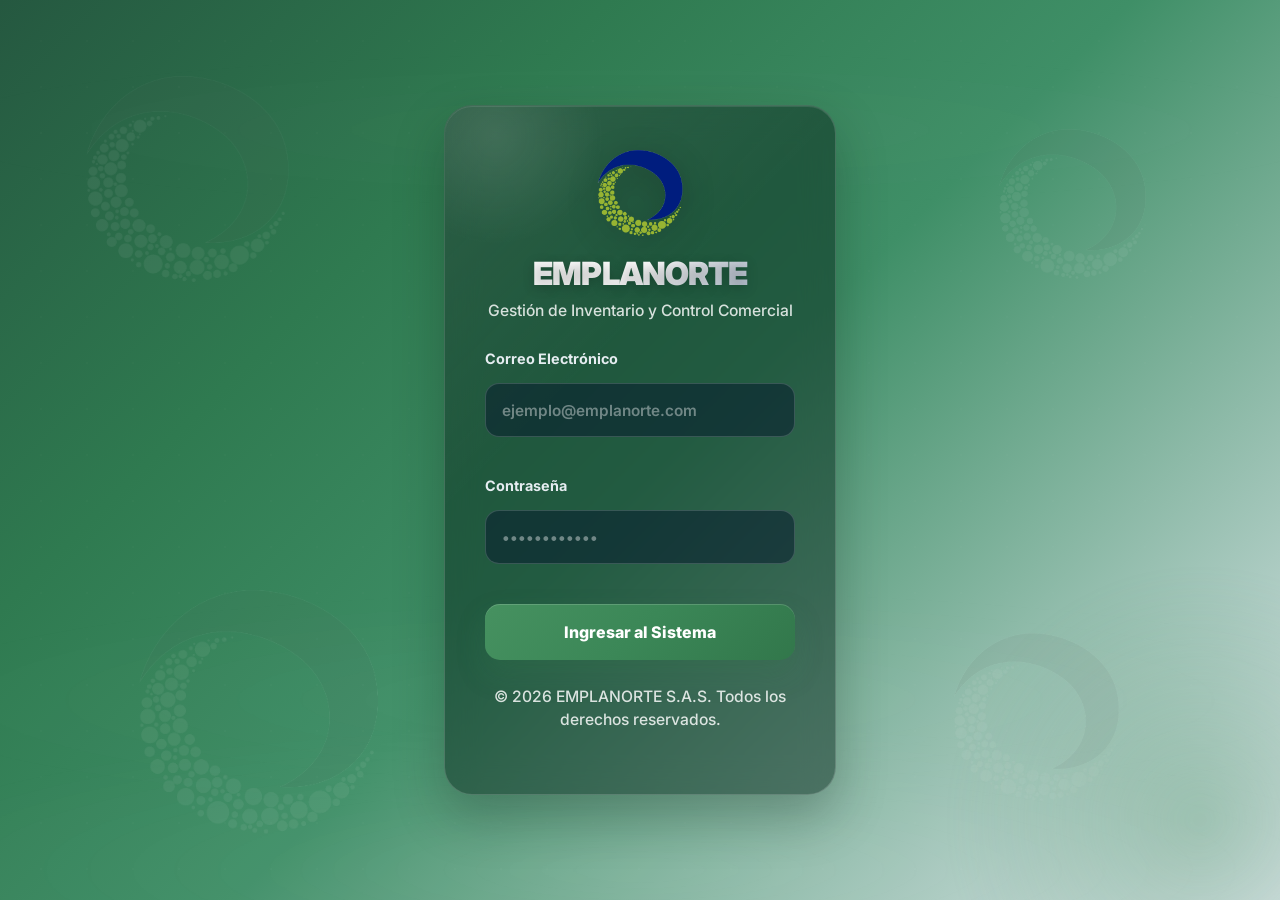
<file: src/frontend/pages/gastos.html>
<!DOCTYPE html>
<html lang="es">
<head>
    <meta charset="UTF-8">
    <meta name="viewport" content="width=device-width, initial-scale=1.0">
    <title>EMPLANORTE - Gastos</title>
    <link rel="icon" type="image/png" href="../img/Logo.png">
    <!-- Google Fonts: Inter -->
    <link rel="preconnect" href="https://fonts.googleapis.com">
    <link rel="preconnect" href="https://fonts.gstatic.com" crossorigin>
    <link href="https://fonts.googleapis.com/css2?family=Inter:wght@300;400;500;600;700&display=swap" rel="stylesheet">
    <!-- Estilos -->
    <link rel="stylesheet" href="../css/styles.css?v=2.4.0">
    <link rel="stylesheet" href="../css/app.css?v=2.4.0">
    <style>
        /* --- Category Management Section --- */
        .categories-section {
            background: var(--card-bg);
            border: 1px solid var(--card-border);
            border-radius: var(--radius-lg);
            box-shadow: var(--card-shadow);
            margin-top: 24px;
            overflow: hidden;
        }
        .categories-header {
            padding: 16px 20px;
            border-bottom: 1px solid var(--card-border);
            display: flex;
            align-items: center;
            justify-content: space-between;
        }
        .categories-header h3 {
            font-size: 15px;
            font-weight: 700;
            color: var(--text-dark);
        }
        .categories-body {
            padding: 20px;
        }
        .category-add-row {
            display: flex;
            gap: 10px;
            margin-bottom: 16px;
        }
        .category-add-row input {
            flex: 1;
            padding: 9px 12px;
            border: 1px solid var(--card-border);
            border-radius: var(--radius-md);
            font-size: 13px;
            color: var(--text-dark);
            font-family: var(--font-sans);
            outline: none;
            transition: var(--transition);
        }
        .category-add-row input:focus {
            border-color: var(--primary);
            box-shadow: 0 0 0 2px rgba(49, 130, 206, 0.15);
        }
        .category-list {
            list-style: none;
            padding: 0;
            margin: 0;
        }
        .category-list li {
            display: flex;
            align-items: center;
            gap: 10px;
            padding: 10px 12px;
            border-bottom: 1px solid #f0f2f5;
            font-size: 13px;
            color: var(--text-medium);
        }
        .category-list li:last-child {
            border-bottom: none;
        }
        .category-list li .cat-icon {
            width: 32px;
            height: 32px;
            border-radius: var(--radius-sm);
            background: var(--warning-light);
            color: var(--warning);
            display: flex;
            align-items: center;
            justify-content: center;
            font-size: 14px;
            flex-shrink: 0;
        }
        .category-list .cat-empty {
            text-align: center;
            padding: 24px;
            color: var(--text-light);
            font-size: 13px;
        }
        /* --- Ver Gasto: detalle + auditoría --- */
        .ver-grid {
            display: grid;
            grid-template-columns: 1fr 1fr;
            gap: 12px 16px;
            margin-bottom: 18px;
        }
        .ver-grid .ver-full { grid-column: 1 / -1; }
        .ver-label {
            display: block;
            font-size: 11px;
            text-transform: uppercase;
            letter-spacing: 0.5px;
            color: var(--text-light);
            margin-bottom: 2px;
        }
        .ver-value {
            font-size: 14px;
            color: var(--text-dark);
            font-weight: 600;
        }
        .ver-subtitle {
            font-size: 13px;
            font-weight: 700;
            color: var(--text-dark);
            margin: 0 0 10px;
            padding-top: 14px;
            border-top: 1px solid var(--card-border);
        }
        .audit-list {
            display: flex;
            flex-direction: column;
            gap: 8px;
            max-height: 240px;
            overflow-y: auto;
        }
        .audit-item {
            display: flex;
            gap: 10px;
            padding: 10px 12px;
            background: #fafbfc;
            border: 1px solid var(--card-border);
            border-radius: var(--radius-sm);
        }
        .audit-badge {
            flex-shrink: 0;
            height: fit-content;
            padding: 2px 8px;
            border-radius: 999px;
            font-size: 10px;
            font-weight: 700;
            text-transform: uppercase;
        }
        .audit-crea { background: #f0fff4; color: #38a169; }
        .audit-edita { background: var(--warning-light); color: var(--warning); }
        .audit-head { font-size: 12px; color: var(--text-medium); margin-bottom: 3px; }
        .audit-detail { font-size: 13px; color: var(--text-dark); }
        .audit-loading { font-size: 13px; color: var(--text-light); text-align: center; padding: 16px; }
    </style>
</head>
<body class="app-body">

    <div class="app-layout">
        <!-- Main Content -->
        <div class="main-content">

            <!-- Page Header -->
            <div class="page-header">
                <h1 class="page-title">Gastos</h1>
                <div class="page-actions">
                    <button class="btn-app btn-app-primary" onclick="openModalRegistrarGasto()">
                        ➕ Registrar Gasto
                    </button>
                </div>
            </div>

            <!-- Page Body -->
            <div class="page-body">

                <!-- Summary Cards -->
                <div class="summary-cards">
                    <div class="summary-card">
                        <div class="card-icon icon-danger">💸</div>
                        <div class="card-info">
                            <div class="card-label">Total Gastos</div>
                            <div class="card-value" id="totalGastos">$ 0</div>
                        </div>
                    </div>
                    <div class="summary-card">
                        <div class="card-icon icon-warning">📋</div>
                        <div class="card-info">
                            <div class="card-label">Nº Gastos</div>
                            <div class="card-value" id="cantidadGastos">0</div>
                        </div>
                    </div>
                </div>

                <!-- Filter Bar -->
                <div class="filter-bar">
                    <label style="font-size:13px; font-weight:600; color:var(--text-medium);">Desde:</label>
                    <input type="date" id="filtroDesde">
                    <label style="font-size:13px; font-weight:600; color:var(--text-medium);">Hasta:</label>
                    <input type="date" id="filtroHasta">
                    <button class="btn-app btn-app-primary btn-app-sm" id="btnFiltrar">
                        🔍 Filtrar
                    </button>
                    <button class="btn-app btn-app-outline btn-app-sm" id="btnLimpiarFiltro">
                        Limpiar
                    </button>
                </div>

                <!-- Data Table -->
                <div class="data-section">
                    <table class="data-table" id="tablaGastos">
                        <thead>
                            <tr>
                                <th>#</th>
                                <th>Fecha</th>
                                <th>Categoría</th>
                                <th>Descripción</th>
                                <th>Valor</th>
                                <th>Registrado por</th>
                                <th>Acciones</th>
                            </tr>
                        </thead>
                        <tbody id="gastosBody">
                            <!-- Rendered by JS -->
                        </tbody>
                    </table>
                    <!-- Empty State -->
                    <div class="empty-state hidden" id="emptyState">
                        <div class="empty-icon">📋</div>
                        <div class="empty-title">No hay gastos registrados</div>
                        <div class="empty-desc">Registra tu primer gasto usando el botón superior.</div>
                    </div>
                </div>

                <!-- Categories Management Section -->
                <div class="categories-section">
                    <div class="categories-header">
                        <h3>📂 Categorías de Gasto</h3>
                    </div>
                    <div class="categories-body">
                        <div class="category-add-row">
                            <input type="text" id="nuevaCategoriaInput" placeholder="Nombre de nueva categoría..." maxlength="100">
                            <button class="btn-app btn-app-success btn-app-sm" id="btnAgregarCategoria">
                                ➕ Agregar
                            </button>
                        </div>
                        <ul class="category-list" id="categoriasList">
                            <!-- Rendered by JS -->
                        </ul>
                    </div>
                </div>

            </div><!-- .page-body -->
        </div><!-- .main-content -->
    </div><!-- .app-layout -->

    <!-- ======================= MODAL: Registrar Gasto ======================= -->
    <div class="modal-overlay" id="modalRegistrarGasto">
        <div class="modal">
            <div class="modal-header">
                <h3>Registrar Gasto</h3>
                <button class="modal-close" onclick="closeModal('modalRegistrarGasto')">&times;</button>
            </div>
            <form id="formRegistrarGasto">
                <div class="modal-body">
                    <div class="form-group-app">
                        <label for="gastoCategoria">Categoría *</label>
                        <select id="gastoCategoria" required>
                            <option value="">Seleccione una categoría</option>
                            <!-- Options populated from API -->
                        </select>
                    </div>
                    <div class="form-group-app">
                        <label for="gastoDescripcion">Descripción *</label>
                        <input type="text" id="gastoDescripcion" placeholder="Descripción del gasto" required maxlength="255">
                    </div>
                    <div class="form-row">
                        <div class="form-group-app">
                            <label for="gastoValor">Valor (COP) *</label>
                            <input type="number" id="gastoValor" placeholder="0" min="1" step="1" required>
                        </div>
                        <div class="form-group-app">
                            <label for="gastoFecha">Fecha *</label>
                            <input type="date" id="gastoFecha" required>
                        </div>
                    </div>
                </div>
                <div class="modal-footer">
                    <button type="button" class="btn-app btn-app-outline" onclick="closeModal('modalRegistrarGasto')">Cancelar</button>
                    <button type="submit" class="btn-app btn-app-primary" id="btnGuardarGasto">💾 Guardar Gasto</button>
                </div>
            </form>
        </div>
    </div>

    <!-- ======================= MODAL: Ver Gasto (detalle + auditoría) ======================= -->
    <div class="modal-overlay" id="modalVerGasto">
        <div class="modal" style="max-width:480px;">
            <div class="modal-header">
                <h3>Detalle del Gasto</h3>
                <button class="modal-close" onclick="closeModal('modalVerGasto')">&times;</button>
            </div>
            <div class="modal-body">
                <div class="ver-grid">
                    <div>
                        <span class="ver-label">Categoría</span>
                        <span id="verCategoria" class="ver-value">-</span>
                    </div>
                    <div>
                        <span class="ver-label">Valor</span>
                        <span id="verValor" class="ver-value">-</span>
                    </div>
                    <div>
                        <span class="ver-label">Fecha</span>
                        <span id="verFecha" class="ver-value">-</span>
                    </div>
                    <div>
                        <span class="ver-label">Registrado por</span>
                        <span id="verRegistradoPor" class="ver-value">-</span>
                    </div>
                    <div class="ver-full">
                        <span class="ver-label">Descripción</span>
                        <span id="verDescripcion" class="ver-value">-</span>
                    </div>
                </div>
                <h4 class="ver-subtitle">📜 Historial de cambios</h4>
                <div id="verHistorial" class="audit-list"></div>
            </div>
            <div class="modal-footer">
                <button type="button" class="btn-app btn-app-outline" onclick="closeModal('modalVerGasto')">Cerrar</button>
            </div>
        </div>
    </div>

    <!-- Scripts -->
    <script src="../js/runtime-config.js?v=2.6.0"></script>
    <script src="../js/api.js?v=2.6.0"></script>
    <script src="../js/utils.js?v=2.5.1"></script>
    <script>
        // ---- Initialize ----
        checkSession();
        renderSidebar('gastos');

        // ---- State ----
        let gastosList = [];
        let categoriasList = [];
        let gastoIdEditando = null;

        // ---- DOM References ----
        const gastosBody = document.getElementById('gastosBody');
        const emptyState = document.getElementById('emptyState');
        const totalGastosEl = document.getElementById('totalGastos');
        const cantidadGastosEl = document.getElementById('cantidadGastos');
        const filtroDesde = document.getElementById('filtroDesde');
        const filtroHasta = document.getElementById('filtroHasta');
        const categoriasListEl = document.getElementById('categoriasList');
        const gastoCategoriaSelect = document.getElementById('gastoCategoria');
        const gastoFechaInput = document.getElementById('gastoFecha');

        // ---- Set default date to today ----
        gastoFechaInput.value = todayISO();

        // ---- Load initial data ----
        loadGastos();
        loadCategorias();

        // =============================================
        // EXPENSES: Load & Render
        // =============================================
        async function loadGastos() {
            try {
                gastosList = await ApiClient.listarGastos();
                renderGastos(gastosList);
            } catch (err) {
                console.error('Error al cargar gastos:', err);
                showToast('Error al cargar los gastos', 'error');
            }
        }

        async function loadGastosFiltrados() {
            const desde = filtroDesde.value;
            const hasta = filtroHasta.value;

            if (!desde || !hasta) {
                showToast('Seleccione ambas fechas para filtrar', 'warning');
                return;
            }
            if (desde > hasta) {
                showToast('La fecha "Desde" no puede ser mayor que "Hasta"', 'warning');
                return;
            }

            try {
                gastosList = await ApiClient.listarGastosPorRango(desde, hasta);
                renderGastos(gastosList);
                showToast(`Mostrando gastos del ${formatDate(desde)} al ${formatDate(hasta)}`, 'success');
            } catch (err) {
                console.error('Error al filtrar gastos:', err);
                showToast('Error al filtrar gastos', 'error');
            }
        }

        function renderGastos(gastos) {
            const tablaGastos = document.getElementById('tablaGastos');
            if (!gastos || gastos.length === 0) {
                gastosBody.innerHTML = '';
                tablaGastos.classList.add('hidden');
                emptyState.classList.remove('hidden');
                totalGastosEl.textContent = formatCurrency(0);
                cantidadGastosEl.textContent = '0';
                return;
            }

            tablaGastos.classList.remove('hidden');
            emptyState.classList.add('hidden');

            // Calculate summary
            const totalValor = gastos.reduce((sum, g) => sum + (Number(g.valor) || 0), 0);
            totalGastosEl.textContent = formatCurrency(totalValor);
            cantidadGastosEl.textContent = gastos.length;

            // Render rows
            gastosBody.innerHTML = gastos.map((g, i) => {
                const categoriaNombre = g.categoria ? g.categoria.nombre : '-';
                const registradoPor = g.usuario ? g.usuario.nombre : '-';
                return `
                    <tr>
                        <td>${i + 1}</td>
                        <td>${formatDate(g.fechaGasto)}</td>
                        <td><span class="badge badge-warning">${categoriaNombre}</span></td>
                        <td>${g.descripcion || '-'}</td>
                        <td class="fw-bold text-danger">${formatCurrency(g.valor)}</td>
                        <td>${registradoPor}</td>
                        <td>
                            <div style="display:flex;gap:6px;">
                                <button class="btn-app btn-app-outline btn-app-sm" onclick="verGasto(${g.id})">
                                    Ver
                                </button>
                                <button class="btn-app btn-app-outline btn-app-sm" onclick="editarGasto(${g.id})">
                                    Editar
                                </button>
                                <button class="btn-app btn-app-danger btn-app-sm" onclick="eliminarGasto(${g.id})">
                                    Eliminar
                                </button>
                            </div>
                        </td>
                    </tr>
                `;
            }).join('');
        }

        // =============================================
        // CATEGORIES: Load & Render
        // =============================================
        async function loadCategorias() {
            try {
                categoriasList = await ApiClient.listarCategoriasGasto();
                renderCategorias(categoriasList);
                populateCategoriaSelect(categoriasList);
            } catch (err) {
                console.error('Error al cargar categorías:', err);
                showToast('Error al cargar categorías de gasto', 'error');
            }
        }

        function renderCategorias(categorias) {
            if (!categorias || categorias.length === 0) {
                categoriasListEl.innerHTML = '<li class="cat-empty">No hay categorías registradas. Agrega una arriba.</li>';
                return;
            }

            categoriasListEl.innerHTML = categorias.map(c => `
                <li>
                    <span class="cat-icon">📁</span>
                    <span>${c.nombre}</span>
                </li>
            `).join('');
        }

        function populateCategoriaSelect(categorias) {
            gastoCategoriaSelect.innerHTML = '<option value="">Seleccione una categoría</option>';
            if (categorias && categorias.length > 0) {
                categorias
                    .slice()
                    .sort((a, b) => (a.nombre || '').localeCompare(b.nombre || ''))
                    .forEach(c => {
                        const opt = document.createElement('option');
                        opt.value = c.id;
                        opt.textContent = c.nombre;
                        gastoCategoriaSelect.appendChild(opt);
                    });
            }
            enhanceSearchableSelect(gastoCategoriaSelect, {
                placeholder: 'Buscar categoría del gasto...',
                minChars: 1,
                maxResults: 8,
                promptMessage: 'Escriba el nombre de la categoría.'
            }).refresh();
        }

        // =============================================
        // ADD CATEGORY
        // =============================================
        document.getElementById('btnAgregarCategoria').addEventListener('click', async () => {
            const input = document.getElementById('nuevaCategoriaInput');
            const nombre = input.value.trim();

            if (!nombre) {
                showToast('Ingrese un nombre para la categoría', 'warning');
                input.focus();
                return;
            }

            // Check for duplicate
            const existe = categoriasList.some(c => c.nombre.toLowerCase() === nombre.toLowerCase());
            if (existe) {
                showToast('Ya existe una categoría con ese nombre', 'warning');
                return;
            }

            try {
                await ApiClient.crearCategoriaGasto({ nombre });
                showToast('Categoría creada exitosamente', 'success');
                input.value = '';
                await loadCategorias();
            } catch (err) {
                console.error('Error al crear categoría:', err);
                showToast('Error al crear la categoría', 'error');
            }
        });

        // Allow Enter key in category input
        document.getElementById('nuevaCategoriaInput').addEventListener('keydown', (e) => {
            if (e.key === 'Enter') {
                e.preventDefault();
                document.getElementById('btnAgregarCategoria').click();
            }
        });

        // =============================================
        // REGISTER EXPENSE (Modal)
        // =============================================
        function openModalRegistrarGasto() {
            gastoIdEditando = null;

            document.querySelector('#modalRegistrarGasto .modal-header h3').textContent = 'Registrar Gasto';
            document.getElementById('btnGuardarGasto').textContent = '💾 Guardar Gasto';

            resetForm('formRegistrarGasto');
            syncSearchableSelect(gastoCategoriaSelect);
            gastoFechaInput.value = todayISO();
            openModal('modalRegistrarGasto');
        }
        function editarGasto(id) {
            const gasto = gastosList.find(g => g.id === id);

            if (!gasto) {
                showToast('No se encontró el gasto seleccionado', 'error');
                return;
            }

            gastoIdEditando = id;

            document.querySelector('#modalRegistrarGasto .modal-header h3').textContent = 'Editar Gasto';
            document.getElementById('btnGuardarGasto').textContent = 'Actualizar Gasto';

            document.getElementById('gastoCategoria').value = gasto.categoria ? gasto.categoria.id : '';
            syncSearchableSelect('gastoCategoria');
            document.getElementById('gastoDescripcion').value = gasto.descripcion || '';
            document.getElementById('gastoValor').value = Number(gasto.valor || 0);
            document.getElementById('gastoFecha').value = gasto.fechaGasto || todayISO();

            openModal('modalRegistrarGasto');
        }

        async function eliminarGasto(id) {
            if (confirm('¿Está seguro de eliminar este gasto? Esta acción no se puede deshacer')) {
                try {
                    await ApiClient.eliminarGasto(id);
                    showToast('Gasto eliminado exitosamente', 'success');
                    // Reload data (respect active filter)
                    if (filtroDesde.value && filtroHasta.value) {
                        await loadGastosFiltrados();
                    } else {
                        await loadGastos();
                    }
                } catch (err) {
                    console.error('Error al eliminar gasto:', err);
                    showToast('Error al eliminar el gasto', 'error');
                }
            }
        }

        // =============================================
        // VER GASTO (detalle + bitácora de auditoría)
        // =============================================
        async function verGasto(id) {
            const gasto = gastosList.find(g => g.id === id);
            if (!gasto) {
                showToast('No se encontró el gasto seleccionado', 'error');
                return;
            }

            document.getElementById('verCategoria').textContent = gasto.categoria ? gasto.categoria.nombre : '-';
            document.getElementById('verDescripcion').textContent = gasto.descripcion || '-';
            document.getElementById('verValor').textContent = formatCurrency(gasto.valor);
            document.getElementById('verFecha').textContent = formatDate(gasto.fechaGasto);
            document.getElementById('verRegistradoPor').textContent = gasto.usuario ? gasto.usuario.nombre : '-';

            const histEl = document.getElementById('verHistorial');
            histEl.innerHTML = '<div class="audit-loading">Cargando historial...</div>';
            openModal('modalVerGasto');

            try {
                const auditoria = await ApiClient.listarAuditoriaGasto(id);
                renderHistorial(auditoria);
            } catch (err) {
                console.error('Error al cargar la auditoría:', err);
                histEl.innerHTML = '<div class="audit-loading">No se pudo cargar el historial de cambios.</div>';
            }
        }

        function renderHistorial(auditoria) {
            const histEl = document.getElementById('verHistorial');
            if (!auditoria || auditoria.length === 0) {
                histEl.innerHTML = '<div class="audit-loading">Sin registros de auditoría para este gasto.</div>';
                return;
            }

            histEl.innerHTML = auditoria.map(a => {
                const esCreacion = a.accion === 'creacion';
                const quien = a.usuarioNombre || ('Usuario #' + (a.idUsuario || '?'));
                return `
                    <div class="audit-item">
                        <span class="audit-badge ${esCreacion ? 'audit-crea' : 'audit-edita'}">
                            ${esCreacion ? 'Creación' : 'Edición'}
                        </span>
                        <div class="audit-body">
                            <div class="audit-head"><strong>${quien}</strong> · ${formatDateTime(a.fechaRegistro)}</div>
                            <div class="audit-detail">
                                ${a.categoriaNombre || '-'} · ${a.descripcion || '-'} · <strong>${formatCurrency(a.valor)}</strong>
                            </div>
                        </div>
                    </div>
                `;
            }).join('');
        }

        // Formatea un timestamp ISO a fecha y hora local legible.
        function formatDateTime(iso) {
            if (!iso) return '-';
            const d = new Date(iso);
            if (isNaN(d.getTime())) return iso;
            return d.toLocaleString('es-CO', { dateStyle: 'short', timeStyle: 'short' });
        }

        document.getElementById('formRegistrarGasto').addEventListener('submit', async (e) => {
            e.preventDefault();

            const idCategoria = Number(gastoCategoriaSelect.value);
            const descripcion = document.getElementById('gastoDescripcion').value.trim();
            const valor = Number(document.getElementById('gastoValor').value);
            const fechaGasto = gastoFechaInput.value;
            const user = getUser();

            if (!idCategoria) {
                showToast('Seleccione una categoría', 'warning');
                return;
            }
            if (!descripcion) {
                showToast('Ingrese una descripción', 'warning');
                return;
            }
            if (!valor || valor <= 0) {
                showToast('Ingrese un valor válido', 'warning');
                return;
            }
            if (!fechaGasto) {
                showToast('Seleccione una fecha', 'warning');
                return;
            }

            const btnGuardar = document.getElementById('btnGuardarGasto');
            btnGuardar.disabled = true;
            btnGuardar.textContent = 'Guardando...';

            try {
                const gastoData = {
    categoria: { id: idCategoria },
    usuario: { id: user ? user.id : null },
    descripcion,
    valor,
    fechaGasto
};

if (gastoIdEditando) {
    await ApiClient.actualizarGasto(gastoIdEditando, gastoData);
    showToast('Gasto actualizado exitosamente', 'success');
} else {
    await ApiClient.registrarGasto(gastoData);
    showToast('Gasto registrado exitosamente', 'success');
}

gastoIdEditando = null;
                closeModal('modalRegistrarGasto');
                resetForm('formRegistrarGasto');

                // Reload data (respect active filter)
                if (filtroDesde.value && filtroHasta.value) {
                    await loadGastosFiltrados();
                } else {
                    await loadGastos();
                }
            } catch (err) {
                console.error('Error al registrar gasto:', err);
                showToast('Error al registrar el gasto', 'error');
            } finally {
                btnGuardar.disabled = false;
                btnGuardar.textContent = '💾 Guardar Gasto';
            }
        });

        // =============================================
        // FILTER EVENTS
        // =============================================
        document.getElementById('btnFiltrar').addEventListener('click', loadGastosFiltrados);

        document.getElementById('btnLimpiarFiltro').addEventListener('click', () => {
            filtroDesde.value = '';
            filtroHasta.value = '';
            loadGastos();
        });

        // =============================================
        // CLOSE MODAL ON OVERLAY CLICK
        // =============================================
        document.getElementById('modalRegistrarGasto').addEventListener('click', (e) => {
            if (e.target === e.currentTarget) {
                closeModal('modalRegistrarGasto');
            }
        });
    </script>
</body>
</html>
</file>
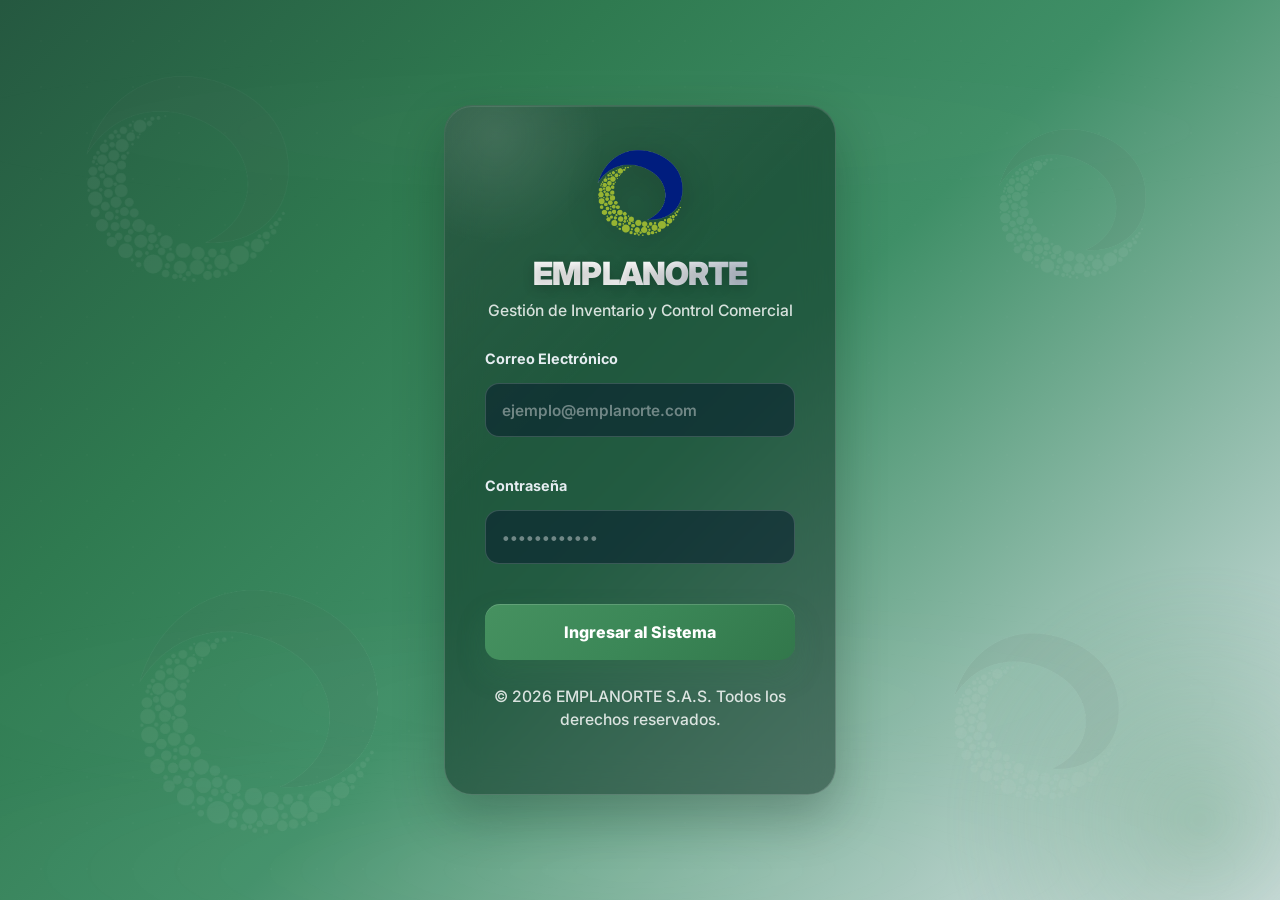
<file: src/frontend/pages/inventario.html>
<!DOCTYPE html>
<html lang="es">
<head>
    <meta charset="UTF-8">
    <meta name="viewport" content="width=device-width, initial-scale=1.0">
    <title>EMPLANORTE - Inventario</title>
    <link rel="icon" type="image/png" href="../img/Logo.png">
    <!-- Google Fonts: Inter -->
    <link rel="preconnect" href="https://fonts.googleapis.com">
    <link rel="preconnect" href="https://fonts.gstatic.com" crossorigin>
    <link href="https://fonts.googleapis.com/css2?family=Inter:wght@300;400;500;600;700&display=swap" rel="stylesheet">
    <!-- Estilos -->
    <link rel="stylesheet" href="../css/styles.css?v=2.4.0">
    <link rel="stylesheet" href="../css/app.css?v=2.4.0">
    <link rel="stylesheet" href="../css/finance.css?v=2.3.0">
</head>
<body class="app-body">
    <div class="app-layout">
        <!-- Main Content -->
        <div class="main-content">
            <!-- Page Header -->
            <div class="page-header">
                <h1 class="page-title">Inventario</h1>
                <div class="page-actions">
    <button class="btn-app btn-app-outline" id="btnRevisarDuplicados" title="Detectar productos con nombres similares">
        <span>🔎</span> Revisar Duplicados
    </button>
    <button class="btn-app btn-app-outline" id="btnRegistrarCategoria">
        <span>🏷️</span> Gestionar Categorías
    </button>
    <button class="btn-app btn-app-primary" id="btnAgregarProducto">
        <span>＋</span> Agregar Producto
    </button>
</div>
            </div>

            <!-- Page Body -->
            <div class="page-body">
                <!-- Summary Cards -->
                <div class="summary-cards">
                    <div class="summary-card">
                        <div class="card-icon icon-primary">📦</div>
                        <div class="card-info">
                            <div class="card-label">Total Productos</div>
                            <div class="card-value" id="totalProductos">0</div>
                        </div>
                    </div>
                    <div class="summary-card">
                        <div class="card-icon icon-danger">⚠️</div>
                        <div class="card-info">
                            <div class="card-label">Stock Bajo</div>
                            <div class="card-value" id="stockBajo">0</div>
                        </div>
                    </div>
                    <div class="summary-card">
                        <div class="card-icon icon-warning">🏷️</div>
                        <div class="card-info">
                            <div class="card-label">Categorías</div>
                            <div class="card-value" id="totalCategorias">0</div>
                        </div>
                    </div>
                </div>

                <!-- Filter Bar -->
                <div class="filter-bar">
                    <div class="search-input">
                        <input type="text" id="searchInput" placeholder="Buscar por nombre o código...">
                    </div>
                    <select id="filterCategoria">
                        <option value="">Todas las categorías</option>
                    </select>
                </div>

                <!-- Data Table -->
                <div class="data-section">
                    <table class="data-table" id="tablaProductos">
                        <thead>
                            <tr>
                                <th>Código</th>
                                <th>Nombre</th>
                                <th>Categoría</th>
                                <th>Unid./paca</th>
                                <th>Costo</th>
                                <th>Precio Venta</th>
                                <th>Stock</th>
                                <th>Stock Mín.</th>
                                <th>Estado</th>
                                <th>Acciones</th>
                            </tr>
                        </thead>
                        <tbody id="tbodyProductos">
                            <!-- Se llena dinámicamente -->
                        </tbody>
                    </table>
                    <!-- Empty State -->
                    <div class="empty-state hidden" id="emptyState">
                        <div class="empty-icon">📦</div>
                        <div class="empty-title">No hay productos registrados</div>
                        <div class="empty-desc">Agrega tu primer producto para comenzar a gestionar tu inventario.</div>
                        <button class="btn-app btn-app-primary" id="btnEmptyAdd">
                            <span>＋</span> Agregar Producto
                        </button>
                    </div>
                </div>
            </div>
        </div>
    </div>

    <!-- Modal: Agregar / Editar Producto -->
    <div class="modal-overlay" id="modalProducto">
        <div class="modal">
            <div class="modal-header">
                <h3 id="modalTitle">Agregar Producto</h3>
                <button class="modal-close" id="btnCerrarModal">&times;</button>
            </div>
            <div class="modal-body">
                <form id="formProducto">
                    <input type="hidden" id="productoId">

                    <div class="form-row">
                        <div class="form-group-app">
                            <label for="codigo">Código</label>
                            <input type="text" id="codigo" placeholder="Ej: PROD-001" required>
                        </div>
                        <div class="form-group-app">
                            <label for="nombre">Nombre</label>
                            <input type="text" id="nombre" placeholder="Nombre del producto" required>
                        </div>
                    </div>

                    <div class="form-group-app">
                        <label for="descripcion">Descripción</label>
                        <textarea id="descripcion" rows="3" placeholder="Descripción del producto"></textarea>
                    </div>

                    <div class="form-row">
                        <div class="form-group-app">
                            <label for="categoriaSelect">Categoría</label>
                            <select id="categoriaSelect" required>
                                <option value="">Seleccionar categoría</option>
                            </select>
                        </div>
                        <div class="form-group-app">
                            <label for="capacidadMl">Capacidad (ml)</label>
                            <input type="number" id="capacidadMl" placeholder="Ej: 500" min="0" step="1">
                        </div>
                        <div class="form-group-app">
                            <label for="unidadesPorPaca">Unidades habituales por paca</label>
                            <input type="number" id="unidadesPorPaca" placeholder="Ej: 32" min="1" step="1" value="1" required>
                            <small>Se precargará al registrar una compra y podrá cambiarse allí.</small>
                        </div>
                    </div>

                    <div class="form-row">
                        <div class="form-group-app">
                            <label for="costoUnitario">Costo Unitario</label>
                            <input type="number" id="costoUnitario" placeholder="0" min="0" step="1" required>
                        </div>
                        <div class="form-group-app">
                            <label for="precioVenta">Precio de Venta</label>
                            <input type="number" id="precioVenta" placeholder="0" min="0" step="1" required>
                        </div>
                    </div>

                    <div class="form-row">
                        <div class="form-group-app">
                            <label for="stockDisponible">Stock Disponible</label>
                            <input type="number" id="stockDisponible" placeholder="0" min="0" step="1" required>
                        </div>
                        <div class="form-group-app">
                            <label for="stockMinimo">Stock Mínimo</label>
                            <input type="number" id="stockMinimo" placeholder="0" min="0" step="1" required>
                        </div>
                    </div>

                    <div class="form-group-app">
                        <label for="unidadMedida">Unidad de Medida</label>
                        <select id="unidadMedida" required>
                            <option value="">Seleccionar unidad</option>
                            <option value="unidades">Unidades</option>
                            <option value="litros">Litros</option>
                            <option value="galones">Galones</option>
                            <option value="ml">Mililitros</option>
                            <option value="kg">Kilogramos</option>
                            <option value="gramos">Gramos</option>
                            <option value="cajas">Cajas</option>
                            <option value="paquetes">Paquetes</option>
                        </select>
                    </div>
                </form>
            </div>
            <div class="modal-footer">
                <button class="btn-app btn-app-outline" id="btnCancelar">Cancelar</button>
                <button class="btn-app btn-app-primary" id="btnGuardar">Guardar Producto</button>
            </div>
        </div>
    </div>
    <!-- Modal: Gestionar categorías -->
<div class="modal-overlay" id="modalCategoria">
    <div class="modal modal-categorias">
        <div class="modal-header">
            <h3>Gestionar Categorías</h3>
            <button class="modal-close" id="btnCerrarModalCategoria">&times;</button>
        </div>

        <div class="modal-body">
            <form id="formCategoria">
                <input type="hidden" id="categoriaEditandoId">
                <h4 id="tituloFormCategoria" class="category-form-title">Nueva categoría</h4>
                <div class="form-group-app">
                    <label for="nombreCategoria">Nombre de la categoría</label>
                    <input type="text" id="nombreCategoria" maxlength="100" placeholder="Ej: Envase PET" required>
                </div>

                <div class="form-group-app">
                    <label for="descripcionCategoria">Descripción</label>
                    <textarea id="descripcionCategoria" rows="3" placeholder="Descripción de la categoría"></textarea>
                </div>

                <div class="category-form-actions">
                    <button type="button" class="btn-app btn-app-outline hidden" id="btnCancelarEdicionCategoria">Cancelar edición</button>
                    <button type="button" class="btn-app btn-app-primary" id="btnGuardarCategoria">Guardar Categoría</button>
                </div>
            </form>

            <div class="category-list-section">
                <div class="category-list-heading">
                    <h4>Categorías actuales</h4>
                    <span id="cantidadCategoriasModal">0 categorías</span>
                </div>
                <div id="listaCategorias" class="category-list"></div>
            </div>
        </div>

        <div class="modal-footer">
            <button class="btn-app btn-app-outline" id="btnCancelarCategoria">Cerrar</button>
        </div>
    </div>
</div>


    <!-- Modal: revisión segura de productos duplicados -->
    <div class="fin-modal" id="modalDuplicados">
        <div class="fin-modal-card">
            <div class="fin-modal-head">
                <div><h3>Revisar productos posiblemente duplicados</h3><div class="fin-muted" style="font-size:11px;margin-top:3px">El sistema solo sugiere coincidencias. Usted decide cuál producto conservar.</div></div>
                <button class="fin-close" type="button" onclick="cerrarModalDuplicados()">×</button>
            </div>
            <div class="fin-modal-body">
                <div class="fin-info-card">
                    <div class="fin-info-icon">⚠️</div>
                    <div><strong>La fusión no borra el historial.</strong><p>Se sumará el stock al producto principal, se recalculará su costo promedio y el duplicado quedará inactivo con stock cero. Las ventas y compras anteriores conservarán el nombre con el que fueron registradas.</p></div>
                </div>
                <div id="listaDuplicados" class="duplicate-list"></div>
            </div>
            <div class="fin-modal-foot">
                <button type="button" class="fin-btn fin-btn-light" onclick="cerrarModalDuplicados()">Cerrar</button>
            </div>
        </div>
    </div>

    <!-- Scripts -->
    <script src="../js/runtime-config.js?v=2.6.0"></script>
    <script src="../js/api.js?v=2.6.0"></script>
    <script src="../js/utils.js?v=2.5.1"></script>
    <script>
        // ---- Estado de la página ----
        let productos = [];
        let categorias = [];
        let editandoId = null;
        let editandoCategoriaId = null;

        // ---- Inicialización ----
        checkSession();
        renderSidebar('inventario');
        cargarDatos();

        // ---- Cargar productos y categorías ----
        async function cargarDatos() {
            try {
                const [prods, cats] = await Promise.all([
                    ApiClient.listarProductos(),
                    ApiClient.listarCategoriasProducto()
                ]);
                productos = Array.isArray(prods) ? prods : [];
                categorias = Array.isArray(cats) ? cats : [];
                poblarFiltroCategorias();
                poblarSelectCategoriaModal();
                renderizarResumen();
                renderizarTabla();
                renderizarCategorias();
            } catch (err) {
                console.error('Error al cargar datos:', err);
                showToast('Error al cargar datos del inventario', 'error');
            }
        }

        // ---- Poblar dropdown de filtro de categorías ----
        function poblarFiltroCategorias() {
            const select = document.getElementById('filterCategoria');
            const categoriaSeleccionada = select.value;
            select.innerHTML = '<option value="">Todas las categorías</option>';

            categorias
                .filter(cat => cat.activo !== false)
                .sort((a, b) => (a.nombre || '').localeCompare(b.nombre || ''))
                .forEach(cat => {
                    const opt = document.createElement('option');
                    opt.value = String(cat.id);
                    opt.textContent = cat.nombre;
                    select.appendChild(opt);
                });

            if ([...select.options].some(opt => opt.value === categoriaSeleccionada)) {
                select.value = categoriaSeleccionada;
            }
        }

        // ---- Poblar select de categoría en el modal ----
        function poblarSelectCategoriaModal() {
            const select = document.getElementById('categoriaSelect');
            select.innerHTML = '<option value="">Seleccionar categoría</option>';
            categorias
                .filter(cat => cat.activo !== false)
                .sort((a, b) => (a.nombre || '').localeCompare(b.nombre || ''))
                .forEach(cat => {
                    const opt = document.createElement('option');
                    opt.value = cat.id;
                    opt.textContent = cat.nombre;
                    select.appendChild(opt);
                });
            enhanceSearchableSelect(select, {
                placeholder: 'Buscar categoría...',
                minChars: 1,
                maxResults: 8,
                promptMessage: 'Escriba el nombre de la categoría.'
            }).refresh();
        }

        // ---- Renderizar tarjetas de resumen ----
        function renderizarResumen() {
            const total = productos.length;
            const stockBajo = productos.filter(p => (p.stockDisponible || 0) <= (p.stockMinimo || 0)).length;
            const totalCategoriasActivas = categorias.filter(cat => cat.activo !== false).length;

            document.getElementById('totalProductos').textContent = total;
            document.getElementById('stockBajo').textContent = stockBajo;
            document.getElementById('totalCategorias').textContent = totalCategoriasActivas;
        }

        // ---- Obtener productos filtrados ----
function obtenerProductosFiltrados() {
    const busqueda = document.getElementById('searchInput').value.toLowerCase().trim();
    const catFiltro = document.getElementById('filterCategoria').value;

    return productos
        .filter(p => {
            const coincideBusqueda = !busqueda ||
                (p.nombre || '').toLowerCase().includes(busqueda) ||
                (p.codigo || '').toLowerCase().includes(busqueda);

            const categoriaId = p.categoria ? String(p.categoria.id) : '';
            const coincideCategoria = !catFiltro || categoriaId === catFiltro;

            return coincideBusqueda && coincideCategoria;
        })
        .sort((a, b) => {
            const capacidadA = obtenerCapacidadOrden(a);
            const capacidadB = obtenerCapacidadOrden(b);

            if (capacidadA !== capacidadB) {
                return capacidadA - capacidadB;
            }

            return (a.nombre || '').localeCompare(b.nombre || '');
        });
}
function obtenerCapacidadOrden(producto) {
    if (producto.capacidadMl !== null && producto.capacidadMl !== undefined) {
        return Number(producto.capacidadMl);
    }

    const nombre = (producto.nombre || '').toLowerCase();

    const coincidencia = nombre.match(/(\d+(?:[.,]\d+)?)\s*(ml|mililitros|l|lt|litro|litros|gal|galon|galón|galones)/i);

    if (!coincidencia) {
        return 999999;
    }

    const valor = Number(coincidencia[1].replace(',', '.'));
    const unidad = coincidencia[2].toLowerCase();

    if (unidad === 'ml' || unidad === 'mililitros') {
        return valor;
    }

    if (unidad === 'l' || unidad === 'lt' || unidad === 'litro' || unidad === 'litros') {
        return valor * 1000;
    }

    if (unidad === 'gal' || unidad === 'galon' || unidad === 'galón' || unidad === 'galones') {
        return valor * 3785;
    }

    return 999999;
}

        // ---- Renderizar tabla de productos ----
        function renderizarTabla() {
            const tbody = document.getElementById('tbodyProductos');
            const emptyState = document.getElementById('emptyState');
            const table = document.getElementById('tablaProductos');
            const filtrados = obtenerProductosFiltrados();

            if (filtrados.length === 0) {
                table.classList.add('hidden');
                emptyState.classList.remove('hidden');
                tbody.innerHTML = '';
                return;
            }

            table.classList.remove('hidden');
            emptyState.classList.add('hidden');

            tbody.innerHTML = filtrados.map(p => {
                const stock = p.stockDisponible || 0;
                const stockMin = p.stockMinimo || 0;
                const esBajo = stock <= stockMin;
                const catNombre = p.categoria ? p.categoria.nombre : '-';
                const estadoBadge = esBajo
                    ? '<span class="badge badge-danger">Stock Bajo</span>'
                    : '<span class="badge badge-success">Disponible</span>';

                return `
                    <tr>
                        <td><strong>${escapeHtml(p.codigo || '-')}</strong></td>
                        <td>${escapeHtml(p.nombre || '-')}</td>
                        <td>${escapeHtml(catNombre)}</td>
                        <td>${Number(p.unidadesPorPaca) || 1}</td>
                        <td>${formatCurrency(p.costoUnitario)}</td>
                        <td>${formatCurrency(p.precioVenta)}</td>
                        <td class="${esBajo ? 'text-danger fw-bold' : ''}">${stock}</td>
                        <td>${stockMin}</td>
                        <td>${estadoBadge}</td>
                        <td>
                            <button class="btn-app btn-app-outline btn-app-sm" onclick="editarProducto(${p.id})" title="Editar">✏️</button>
                            <button class="btn-app btn-app-danger btn-app-sm" onclick="eliminarProducto(${p.id}, '${escapeHtml(p.nombre || '')}') " title="Eliminar">🗑️</button>
                        </td>
                    </tr>
                `;
            }).join('');
        }

        // ---- Escape HTML para evitar XSS ----
        function escapeHtml(text) {
            const div = document.createElement('div');
            div.textContent = text;
            return div.innerHTML;
        }

        // ---- Abrir modal para agregar ----
        function abrirModalAgregar() {
            editandoId = null;
            document.getElementById('modalTitle').textContent = 'Agregar Producto';
            document.getElementById('btnGuardar').textContent = 'Guardar Producto';
            resetForm('formProducto');
            document.getElementById('unidadesPorPaca').value = '1';
            syncSearchableSelect('categoriaSelect');
            document.getElementById('productoId').value = '';
            openModal('modalProducto');
        }

        // ---- Abrir modal para editar ----
        async function editarProducto(id) {
            try {
                const producto = await ApiClient.obtenerProducto(id);
                editandoId = id;
                document.getElementById('modalTitle').textContent = 'Editar Producto';
                document.getElementById('btnGuardar').textContent = 'Actualizar Producto';
                document.getElementById('productoId').value = id;
                document.getElementById('codigo').value = producto.codigo || '';
                document.getElementById('nombre').value = producto.nombre || '';
                document.getElementById('descripcion').value = producto.descripcion || '';
                document.getElementById('categoriaSelect').value = producto.categoria ? producto.categoria.id : '';
                syncSearchableSelect('categoriaSelect');
                document.getElementById('capacidadMl').value = producto.capacidadMl || '';
                document.getElementById('unidadesPorPaca').value = producto.unidadesPorPaca || 1;
                document.getElementById('costoUnitario').value = producto.costoUnitario || '';
                document.getElementById('precioVenta').value = producto.precioVenta || '';
                document.getElementById('stockDisponible').value = producto.stockDisponible || '';
                document.getElementById('stockMinimo').value = producto.stockMinimo || '';
                const unidadesHistoricas = { unidad: 'unidades', mililitros: 'ml', kilogramos: 'kg' };
                document.getElementById('unidadMedida').value =
                    unidadesHistoricas[producto.unidadMedida] || producto.unidadMedida || '';
                openModal('modalProducto');
            } catch (err) {
                console.error('Error al obtener producto:', err);
                showToast('Error al cargar datos del producto', 'error');
            }
        }

        // ---- Guardar producto (crear o actualizar) ----
        async function guardarProducto() {
            const form = document.getElementById('formProducto');
            if (!form.checkValidity()) {
                form.reportValidity();
                return;
            }

            const categoriaId = document.getElementById('categoriaSelect').value;
            
            const datos = {
                codigo: document.getElementById('codigo').value.trim(),
                nombre: document.getElementById('nombre').value.trim(),
                descripcion: document.getElementById('descripcion').value.trim(),
                categoria: categoriaId ? { id: Number(categoriaId) } : null,
                capacidadMl: document.getElementById('capacidadMl').value ? Number(document.getElementById('capacidadMl').value) : null,
                unidadesPorPaca: Number(document.getElementById('unidadesPorPaca').value),
                costoUnitario: Number(document.getElementById('costoUnitario').value),
                precioVenta: Number(document.getElementById('precioVenta').value),
                stockDisponible: Number(document.getElementById('stockDisponible').value),
                stockMinimo: Number(document.getElementById('stockMinimo').value),
                unidadMedida: document.getElementById('unidadMedida').value
            };

            const btnGuardar = document.getElementById('btnGuardar');
            btnGuardar.disabled = true;
            btnGuardar.textContent = 'Guardando...';

            try {
                if (editandoId) {
                    await ApiClient.actualizarProducto(editandoId, datos);
                    showToast('Producto actualizado correctamente', 'success');
                } else {
                    await ApiClient.crearProducto(datos);
                    showToast('Producto creado correctamente', 'success');
                }
                cerrarModal();
                await cargarDatos();
            } catch (err) {
                console.error('Error al guardar producto:', err);
                showToast(err.message || 'Error al guardar el producto', 'error');
            } finally {
                btnGuardar.disabled = false;
                btnGuardar.textContent = editandoId ? 'Actualizar Producto' : 'Guardar Producto';
            }
        }

        // ---- Eliminar producto ----
        async function eliminarProducto(id, nombre) {
            if (!confirm(`¿Estás seguro de eliminar el producto "${nombre}"? Esta acción no se puede deshacer.`)) {
                return;
            }

            try {
                await ApiClient.eliminarProducto(id);
                showToast('Producto eliminado correctamente', 'success');
                await cargarDatos();
            } catch (err) {
                console.error('Error al eliminar producto:', err);
                showToast(err.message || 'Error al eliminar el producto', 'error');
            }
        }

        // ---- Cerrar modal ----
        function cerrarModal() {
            closeModal('modalProducto');
            editandoId = null;
            resetForm('formProducto');
        }
        function abrirModalCategoria() {
            cancelarEdicionCategoria();
            renderizarCategorias();
            openModal('modalCategoria');
        }

        function cerrarModalCategoria() {
            closeModal('modalCategoria');
            cancelarEdicionCategoria();
        }

        function cancelarEdicionCategoria() {
            editandoCategoriaId = null;
            resetForm('formCategoria');
            document.getElementById('categoriaEditandoId').value = '';
            document.getElementById('tituloFormCategoria').textContent = 'Nueva categoría';
            document.getElementById('btnGuardarCategoria').textContent = 'Guardar Categoría';
            document.getElementById('btnCancelarEdicionCategoria').classList.add('hidden');
        }

        function renderizarCategorias() {
            const lista = document.getElementById('listaCategorias');
            if (!lista) return;
            const activas = categorias
                .filter(cat => cat.activo !== false)
                .sort((a, b) => (a.nombre || '').localeCompare(b.nombre || ''));
            document.getElementById('cantidadCategoriasModal').textContent =
                `${activas.length} ${activas.length === 1 ? 'categoría' : 'categorías'}`;

            if (!activas.length) {
                lista.innerHTML = '<div class="category-list-empty">No hay categorías registradas.</div>';
                return;
            }

            lista.innerHTML = activas.map(cat => `
                <div class="category-list-item">
                    <div class="category-list-info">
                        <strong>${escapeHtml(cat.nombre || '')}</strong>
                        <span>${escapeHtml(cat.descripcion || 'Sin descripción')}</span>
                    </div>
                    <div class="category-list-actions">
                        <button type="button" class="btn-app btn-app-outline btn-app-sm" onclick="editarCategoria(${cat.id})" title="Editar categoría">✏️</button>
                        <button type="button" class="btn-app btn-app-danger btn-app-sm" onclick="eliminarCategoria(${cat.id})" title="Eliminar categoría">🗑️</button>
                    </div>
                </div>
            `).join('');
        }

        function editarCategoria(id) {
            const categoria = categorias.find(cat => Number(cat.id) === Number(id));
            if (!categoria) return;
            editandoCategoriaId = id;
            document.getElementById('categoriaEditandoId').value = id;
            document.getElementById('nombreCategoria').value = categoria.nombre || '';
            document.getElementById('descripcionCategoria').value = categoria.descripcion || '';
            document.getElementById('tituloFormCategoria').textContent = 'Editar categoría';
            document.getElementById('btnGuardarCategoria').textContent = 'Actualizar Categoría';
            document.getElementById('btnCancelarEdicionCategoria').classList.remove('hidden');
            document.getElementById('nombreCategoria').focus();
        }

        async function guardarCategoria() {
            const form = document.getElementById('formCategoria');
            if (!form.checkValidity()) {
                form.reportValidity();
                return;
            }

            const categoriaId = editandoCategoriaId;
            const datos = {
                nombre: document.getElementById('nombreCategoria').value.trim(),
                descripcion: document.getElementById('descripcionCategoria').value.trim()
            };
            const btnGuardar = document.getElementById('btnGuardarCategoria');
            btnGuardar.disabled = true;
            btnGuardar.textContent = categoriaId ? 'Actualizando...' : 'Guardando...';

            try {
                if (categoriaId) {
                    await ApiClient.actualizarCategoriaProducto(categoriaId, datos);
                    showToast('Categoría actualizada correctamente', 'success');
                } else {
                    await ApiClient.crearCategoriaProducto(datos);
                    showToast('Categoría registrada correctamente', 'success');
                }
                cancelarEdicionCategoria();
                await cargarDatos();
            } catch (err) {
                console.error('Error al guardar categoría:', err);
                showToast(err.message || 'Error al guardar la categoría', 'error');
            } finally {
                btnGuardar.disabled = false;
                btnGuardar.textContent = editandoCategoriaId ? 'Actualizar Categoría' : 'Guardar Categoría';
            }
        }

        async function eliminarCategoria(id) {
            const categoria = categorias.find(cat => Number(cat.id) === Number(id));
            if (!categoria || !confirm(`¿Eliminar la categoría "${categoria.nombre}"?`)) return;

            try {
                await ApiClient.eliminarCategoriaProducto(id);
                if (Number(editandoCategoriaId) === Number(id)) cancelarEdicionCategoria();
                showToast('Categoría eliminada correctamente', 'success');
                await cargarDatos();
            } catch (err) {
                console.error('Error al eliminar categoría:', err);
                showToast(err.message || 'Error al eliminar la categoría', 'error');
            }
        }
        const duplicadosIgnorados = new Set();

        function normalizarNombreDuplicado(valor) {
            return String(valor || '')
                .normalize('NFD')
                .replace(/[\u0300-\u036f]/g, '')
                .toLowerCase()
                .replace(/\bmililitros?\b/g, 'ml')
                .replace(/\blitros?\b|\blt\b/g, 'l')
                .replace(/\bonzas?\b|\boz\b/g, 'oz')
                .replace(/[^a-z0-9]+/g, ' ')
                .replace(/\s+/g, ' ')
                .trim();
        }

        function capacidadComparable(producto) {
            if (producto.capacidadMl !== null && producto.capacidadMl !== undefined && Number(producto.capacidadMl) > 0) {
                return Number(producto.capacidadMl);
            }
            const texto = normalizarNombreDuplicado(producto.nombre);
            const ml = texto.match(/(\d+(?:[.,]\d+)?)\s*ml\b/);
            if (ml) return Number(ml[1].replace(',', '.'));
            const litros = texto.match(/(\d+(?:[.,]\d+)?)\s*l\b/);
            if (litros) return Number(litros[1].replace(',', '.')) * 1000;
            const onzas = texto.match(/(\d+(?:[.,]\d+)?)\s*oz\b/);
            if (onzas) return Math.round(Number(onzas[1].replace(',', '.')) * 29.5735);
            return null;
        }

        function similitudTokens(a, b) {
            const aa = new Set(normalizarNombreDuplicado(a).split(' ').filter(Boolean));
            const bb = new Set(normalizarNombreDuplicado(b).split(' ').filter(Boolean));
            if (!aa.size || !bb.size) return 0;
            const inter = [...aa].filter(x => bb.has(x)).length;
            const union = new Set([...aa, ...bb]).size;
            return inter / union;
        }

        function detectarDuplicados() {
            const sugerencias = [];
            for (let i = 0; i < productos.length; i++) {
                for (let j = i + 1; j < productos.length; j++) {
                    const a = productos[i], b = productos[j];
                    const clave = [Math.min(a.id, b.id), Math.max(a.id, b.id)].join('-');
                    if (duplicadosIgnorados.has(clave)) continue;

                    const categoriaA = a.categoria?.id || null;
                    const categoriaB = b.categoria?.id || null;
                    if (categoriaA && categoriaB && categoriaA !== categoriaB) continue;

                    const capA = capacidadComparable(a), capB = capacidadComparable(b);
                    if (capA !== null && capB !== null && Math.abs(capA - capB) > 2) continue;

                    const na = normalizarNombreDuplicado(a.nombre);
                    const nb = normalizarNombreDuplicado(b.nombre);
                    const similitud = similitudTokens(na, nb);
                    const contiene = na.length >= 5 && nb.length >= 5 && (na.includes(nb) || nb.includes(na));
                    if (na === nb || contiene || similitud >= 0.62) {
                        sugerencias.push({ a, b, similitud: na === nb ? 1 : similitud });
                    }
                }
            }
            return sugerencias.sort((x, y) => y.similitud - x.similitud);
        }

        function abrirModalDuplicados() {
            renderizarDuplicados();
            document.getElementById('modalDuplicados').classList.add('show');
        }

        function cerrarModalDuplicados() {
            document.getElementById('modalDuplicados').classList.remove('show');
        }

        function descripcionProductoDuplicado(p) {
            return `${escapeHtml(p.codigo || 'Sin código')} · ${escapeHtml(p.categoria?.nombre || 'Sin categoría')} · Stock ${Number(p.stockDisponible) || 0} · Costo ${formatCurrency(p.costoUnitario)}`;
        }

        function nombreCortoProducto(p) {
            const nombre = String(p.nombre || `Producto ${p.id}`);
            return nombre.length > 28 ? nombre.slice(0, 25) + '…' : nombre;
        }

        function renderizarDuplicados() {
            const lista = document.getElementById('listaDuplicados');
            const sugerencias = detectarDuplicados();
            if (!sugerencias.length) {
                lista.innerHTML = '<div class="fin-empty"><div class="fin-empty-icon">✅</div>No se encontraron coincidencias claras entre los productos activos.</div>';
                return;
            }

            lista.innerHTML = sugerencias.map(({a, b, similitud}) => `
                <div class="duplicate-card" id="dup_${a.id}_${b.id}">
                    <div class="duplicate-grid">
                        <div class="duplicate-product"><h4>${escapeHtml(a.nombre)}</h4><div class="duplicate-meta">${descripcionProductoDuplicado(a)}</div></div>
                        <div class="duplicate-arrow">⇄</div>
                        <div class="duplicate-product"><h4>${escapeHtml(b.nombre)}</h4><div class="duplicate-meta">${descripcionProductoDuplicado(b)}</div></div>
                    </div>
                    <div class="fin-help" style="text-align:center;margin-top:7px">Coincidencia estimada: ${Math.round(similitud * 100)} %. Verifique físicamente que sean el mismo producto.</div>
                    <div class="duplicate-actions">
                        <button type="button" class="fin-btn fin-btn-primary fin-btn-sm" onclick="fusionarSugerencia(${a.id}, ${b.id})">Conservar “${escapeHtml(nombreCortoProducto(a))}”</button>
                        <button type="button" class="fin-btn fin-btn-primary fin-btn-sm" onclick="fusionarSugerencia(${b.id}, ${a.id})">Conservar “${escapeHtml(nombreCortoProducto(b))}”</button>
                        <button type="button" class="fin-btn fin-btn-light fin-btn-sm" onclick="ignorarSugerencia(${a.id}, ${b.id})">No son duplicados</button>
                    </div>
                </div>
            `).join('');
        }

        function ignorarSugerencia(a, b) {
            duplicadosIgnorados.add([Math.min(a, b), Math.max(a, b)].join('-'));
            renderizarDuplicados();
        }

        async function fusionarSugerencia(destinoId, duplicadoId) {
            const destino = productos.find(p => Number(p.id) === Number(destinoId));
            const duplicado = productos.find(p => Number(p.id) === Number(duplicadoId));
            if (!destino || !duplicado) return;

            const mensaje = `Se conservará "${destino.nombre}" y se desactivará "${duplicado.nombre}".\n\n` +
                `Stock resultante: ${(Number(destino.stockDisponible)||0) + (Number(duplicado.stockDisponible)||0)} unidades.\n` +
                'El costo se recalculará por promedio ponderado y el historial anterior no se borrará.\n\n¿Confirma que físicamente son el mismo producto?';
            if (!confirm(mensaje)) return;

            try {
                await ApiClient.fusionarProductos(destinoId, duplicadoId);
                showToast('Productos fusionados correctamente', 'success');
                await cargarDatos();
                renderizarDuplicados();
            } catch (err) {
                showToast(err.message || 'No fue posible fusionar los productos', 'error');
            }
        }

        // ---- Event Listeners ----
        document.getElementById('btnAgregarProducto').addEventListener('click', abrirModalAgregar);
        document.getElementById('btnRevisarDuplicados').addEventListener('click', abrirModalDuplicados);
        document.getElementById('btnEmptyAdd').addEventListener('click', abrirModalAgregar);
        document.getElementById('btnRegistrarCategoria').addEventListener('click', abrirModalCategoria);
        document.getElementById('btnCerrarModalCategoria').addEventListener('click', cerrarModalCategoria);
        document.getElementById('btnCancelarCategoria').addEventListener('click', cerrarModalCategoria);
        document.getElementById('btnCancelarEdicionCategoria').addEventListener('click', cancelarEdicionCategoria);
        document.getElementById('btnGuardarCategoria').addEventListener('click', guardarCategoria);

        document.getElementById('formCategoria').addEventListener('submit', (e) => {
    e.preventDefault();
    guardarCategoria();
});

document.getElementById('modalCategoria').addEventListener('click', (e) => {
    if (e.target === e.currentTarget) cerrarModalCategoria();
});
        document.getElementById('btnCerrarModal').addEventListener('click', cerrarModal);
        document.getElementById('btnCancelar').addEventListener('click', cerrarModal);
        document.getElementById('modalProducto').addEventListener('click', (e) => {
            if (e.target === e.currentTarget) cerrarModal();
        });
        document.getElementById('btnGuardar').addEventListener('click', guardarProducto);
        document.getElementById('formProducto').addEventListener('submit', (e) => {
            e.preventDefault();
            guardarProducto();
        });
        document.getElementById('searchInput').addEventListener('input', renderizarTabla);
        document.getElementById('filterCategoria').addEventListener('change', renderizarTabla);
    </script>
</body>
</html>
</file>
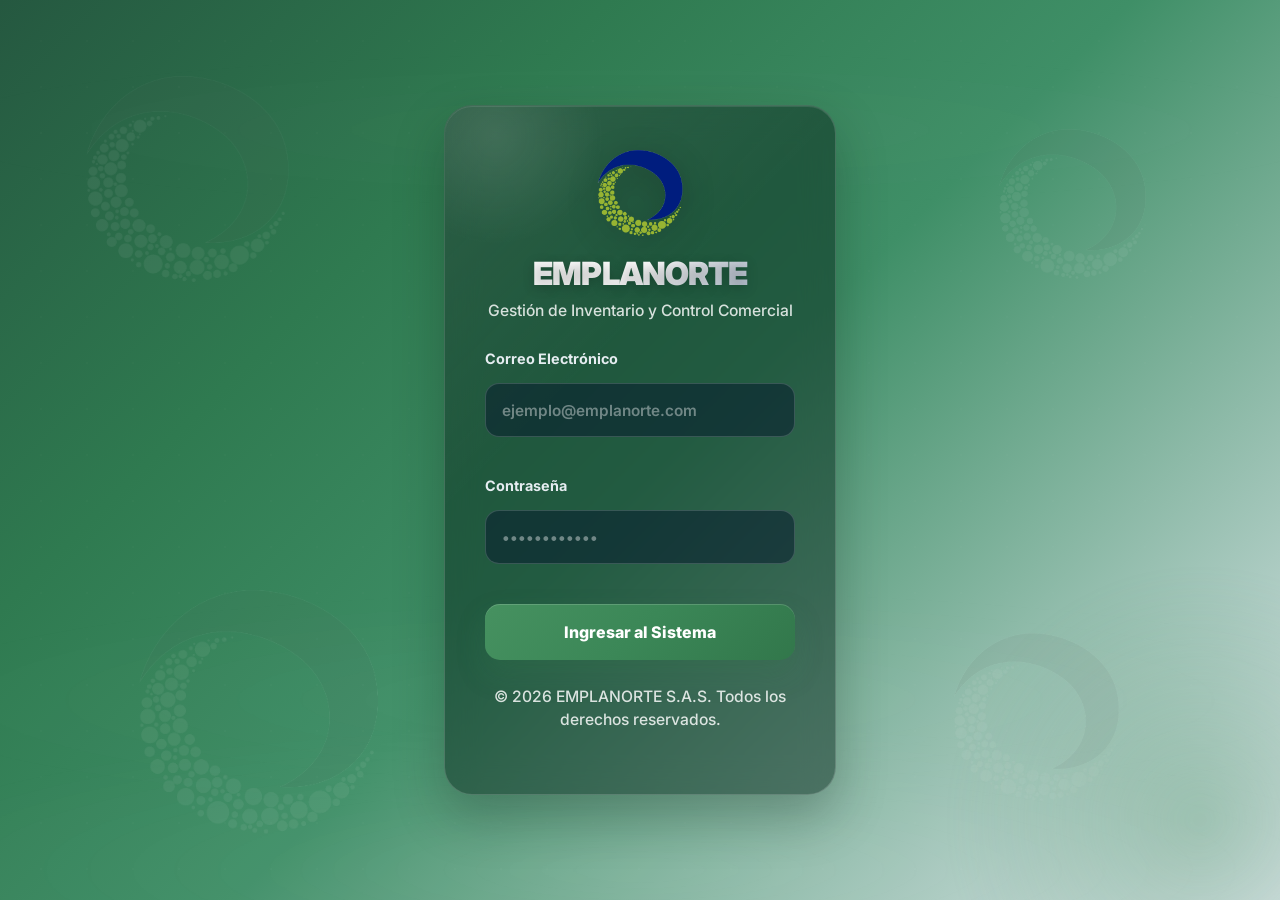
<file: src/frontend/pages/proveedores.html>
<!DOCTYPE html><html lang="es"><head><meta charset="UTF-8"><meta name="viewport" content="width=device-width,initial-scale=1.0"><title>EMPLANORTE - Proveedores</title>
<link rel="stylesheet" href="../css/app.css?v=2.4.0"><link rel="stylesheet" href="../css/finance.css?v=2.3.0"></head>
<body class="app-body"><main class="main-content"><div class="fin-page">
<div class="fin-header"><div class="fin-title"><h1>Proveedores</h1><p>Contactos, condiciones de pago, compras y saldos pendientes.</p></div><div class="fin-actions"><button class="fin-btn fin-btn-primary" onclick="abrirNuevo()">＋ Nuevo proveedor</button></div></div>
<div class="fin-grid fin-kpis"><div class="fin-kpi"><div class="fin-kpi-icon">🚚</div><div><div class="fin-kpi-label">Proveedores activos</div><div class="fin-kpi-value" id="kActivos">0</div></div></div><div class="fin-kpi"><div class="fin-kpi-icon">🧾</div><div><div class="fin-kpi-label">Con cuentas pendientes</div><div class="fin-kpi-value" id="kPendientes">0</div><div class="fin-kpi-note">Según facturas registradas</div></div></div><div class="fin-kpi"><div class="fin-kpi-icon">🏙️</div><div><div class="fin-kpi-label">Ciudades</div><div class="fin-kpi-value" id="kCiudades">0</div></div></div><div class="fin-kpi"><div class="fin-kpi-icon">✅</div><div><div class="fin-kpi-label">Directorio total</div><div class="fin-kpi-value" id="kTotal">0</div><div class="fin-kpi-note">Incluye inactivos</div></div></div></div>
<section class="fin-panel"><div class="fin-panel-head"><h3>Directorio de proveedores</h3><label style="font-size:12px;color:#64748b"><input type="checkbox" id="verInactivos" onchange="cargar()"> Mostrar inactivos</label></div><div class="fin-toolbar"><input class="fin-input fin-search" id="buscar" placeholder="Buscar por razón social, NIT, contacto o ciudad..." oninput="render()"></div><div class="fin-table-wrap"><table class="fin-table"><thead><tr><th>Proveedor</th><th>NIT / Documento</th><th>Contacto</th><th>Condiciones</th><th>Estado</th><th>Acciones</th></tr></thead><tbody id="tbody"></tbody></table><div class="fin-empty" id="empty" style="display:none"><div class="fin-empty-icon">🚚</div>No hay proveedores para mostrar.</div></div></section>
</div></main>
<div class="fin-modal" id="modalForm"><div class="fin-modal-card"><div class="fin-modal-head"><h3 id="tituloForm">Nuevo proveedor</h3><button class="fin-close" onclick="cerrar('modalForm')">×</button></div><form id="form" onsubmit="guardar(event)"><div class="fin-modal-body"><div class="fin-form-grid">
<div class="fin-field"><label>NIT o documento *</label><input class="fin-input" id="nitDocumento" required maxlength="50"></div><div class="fin-field"><label>Razón social *</label><input class="fin-input" id="razonSocial" required maxlength="150"></div>
<div class="fin-field"><label>Persona de contacto</label><input class="fin-input" id="contactoNombre" maxlength="120"></div><div class="fin-field"><label>Teléfono / WhatsApp</label><input class="fin-input" id="telefono" maxlength="30"></div>
<div class="fin-field"><label>Correo</label><input class="fin-input" type="email" id="correo" maxlength="150"></div><div class="fin-field"><label>Ciudad</label><input class="fin-input" id="ciudad" maxlength="100"></div>
<div class="fin-field full"><label>Dirección</label><input class="fin-input" id="direccion"></div><div class="fin-field"><label>Condiciones de pago</label><select class="fin-select" id="condicionesPago"><option>Contado</option><option>Crédito 8 días</option><option>Crédito 15 días</option><option>Crédito 30 días</option><option>Crédito 45 días</option><option>Acuerdo especial</option></select></div><div class="fin-field" id="campoActivo" style="display:none"><label>Estado</label><select class="fin-select" id="activo"><option value="true">Activo</option><option value="false">Inactivo</option></select></div>
<div class="fin-field full"><label>Observaciones</label><textarea class="fin-textarea" id="observaciones" rows="3"></textarea></div></div></div><div class="fin-modal-foot"><button type="button" class="fin-btn fin-btn-light" onclick="cerrar('modalForm')">Cancelar</button><button class="fin-btn fin-btn-primary">Guardar proveedor</button></div></form></div></div>
<div class="fin-modal" id="modalDetalle"><div class="fin-modal-card fin-modal-sm"><div class="fin-modal-head"><h3>Resumen del proveedor</h3><button class="fin-close" onclick="cerrar('modalDetalle')">×</button></div><div class="fin-modal-body" id="detalleBody"></div></div></div>
<script src="../js/runtime-config.js?v=2.6.0"></script><script src="../js/api.js?v=2.6.0"></script><script src="../js/utils.js?v=2.5.1"></script><script>
checkSession();renderSidebar('proveedores');let proveedores=[],editando=null;
const esc=v=>String(v??'').replace(/[&<>'"]/g,c=>({'&':'&amp;','<':'&lt;','>':'&gt;',"'":'&#39;','"':'&quot;'}[c]));
function abrir(id){document.getElementById(id).classList.add('show')}function cerrar(id){document.getElementById(id).classList.remove('show')}
async function cargar(){try{proveedores=await ApiClient.listarProveedores(document.getElementById('verInactivos').checked);document.getElementById('kActivos').textContent=proveedores.filter(x=>x.activo).length;document.getElementById('kTotal').textContent=proveedores.length;document.getElementById('kCiudades').textContent=new Set(proveedores.map(x=>x.ciudad).filter(Boolean)).size;render();actualizarPendientes();}catch(e){showToast(e.message,'error')}}
async function actualizarPendientes(){let n=0;for(const p of proveedores.filter(x=>x.activo)){try{const r=await ApiClient.obtenerResumenProveedor(p.id);if(Number(r.saldo_pendiente)>0)n++;}catch(_){}}document.getElementById('kPendientes').textContent=n}
function render(){const q=document.getElementById('buscar').value.toLowerCase().trim();const list=proveedores.filter(p=>[p.razonSocial,p.nitDocumento,p.contactoNombre,p.ciudad].join(' ').toLowerCase().includes(q));const tb=document.getElementById('tbody');document.getElementById('empty').style.display=list.length?'none':'block';tb.innerHTML=list.map(p=>`<tr><td><strong>${esc(p.razonSocial)}</strong><div class="fin-muted">${esc(p.ciudad||'Sin ciudad')}</div></td><td>${esc(p.nitDocumento)}</td><td>${esc(p.contactoNombre||'-')}<div class="fin-muted">${esc(p.telefono||p.correo||'')}</div></td><td>${esc(p.condicionesPago||'Contado')}</td><td><span class="fin-badge ${p.activo?'fin-badge-green':'fin-badge-gray'}">${p.activo?'Activo':'Inactivo'}</span></td><td><button class="fin-btn fin-btn-light fin-btn-sm" onclick="ver(${p.id})">Resumen</button> <button class="fin-btn fin-btn-light fin-btn-sm" onclick="editar(${p.id})">Editar</button>${p.activo?` <button class="fin-btn fin-btn-danger fin-btn-sm" onclick="desactivar(${p.id})">Desactivar</button>`:''}</td></tr>`).join('')}
function abrirNuevo(){editando=null;document.getElementById('form').reset();document.getElementById('tituloForm').textContent='Nuevo proveedor';document.getElementById('campoActivo').style.display='none';abrir('modalForm')}
function editar(id){const p=proveedores.find(x=>x.id===id);editando=id;document.getElementById('tituloForm').textContent='Editar proveedor';['nitDocumento','razonSocial','contactoNombre','telefono','correo','ciudad','direccion','condicionesPago','observaciones'].forEach(k=>document.getElementById(k).value=p[k]||'');document.getElementById('activo').value=String(p.activo);document.getElementById('campoActivo').style.display='block';abrir('modalForm')}
async function guardar(ev){ev.preventDefault();const data={nitDocumento:nitDocumento.value,razonSocial:razonSocial.value,contactoNombre:contactoNombre.value,telefono:telefono.value,correo:correo.value,direccion:direccion.value,ciudad:ciudad.value,condicionesPago:condicionesPago.value,observaciones:observaciones.value,activo:activo.value==='true'};try{if(editando)await ApiClient.actualizarProveedor(editando,data);else await ApiClient.crearProveedor(data);cerrar('modalForm');showToast('Proveedor guardado correctamente');await cargar()}catch(e){showToast(e.message,'error')}}
async function desactivar(id){if(!confirm('¿Desactivar este proveedor? Su historial se conservará.'))return;try{await ApiClient.desactivarProveedor(id);showToast('Proveedor desactivado');await cargar()}catch(e){showToast(e.message,'error')}}
async function ver(id){try{const r=await ApiClient.obtenerResumenProveedor(id),p=r.proveedor;detalleBody.innerHTML=`<div style="text-align:center;margin-bottom:18px"><div style="font-size:38px">🚚</div><h2 style="margin:5px 0">${esc(p.razonSocial)}</h2><div class="fin-muted">${esc(p.nitDocumento)}</div></div><div class="fin-stat-list"><div class="fin-stat-row"><span class="fin-stat-name">Total comprado</span><span class="fin-stat-value">${formatCurrency(r.total_comprado)}</span></div><div class="fin-stat-row"><span class="fin-stat-name">Total pagado</span><span class="fin-stat-value">${formatCurrency(r.total_pagado)}</span></div><div class="fin-stat-row"><span class="fin-stat-name">Saldo pendiente</span><span class="fin-stat-value" style="color:#c53030">${formatCurrency(r.saldo_pendiente)}</span></div><div class="fin-stat-row"><span class="fin-stat-name">Compras registradas</span><span class="fin-stat-value">${r.numero_compras}</span></div><div class="fin-stat-row"><span class="fin-stat-name">Facturas pendientes</span><span class="fin-stat-value">${r.facturas_pendientes}</span></div></div><hr style="border:0;border-top:1px solid #e2e8f0;margin:18px 0"><div><b>Contacto:</b> ${esc(p.contactoNombre||'-')}<br><b>Teléfono:</b> ${esc(p.telefono||'-')}<br><b>Correo:</b> ${esc(p.correo||'-')}<br><b>Dirección:</b> ${esc(p.direccion||'-')}<br><b>Condiciones:</b> ${esc(p.condicionesPago||'-')}</div>`;abrir('modalDetalle')}catch(e){showToast(e.message,'error')}}
cargar();
</script></body></html>
</file>
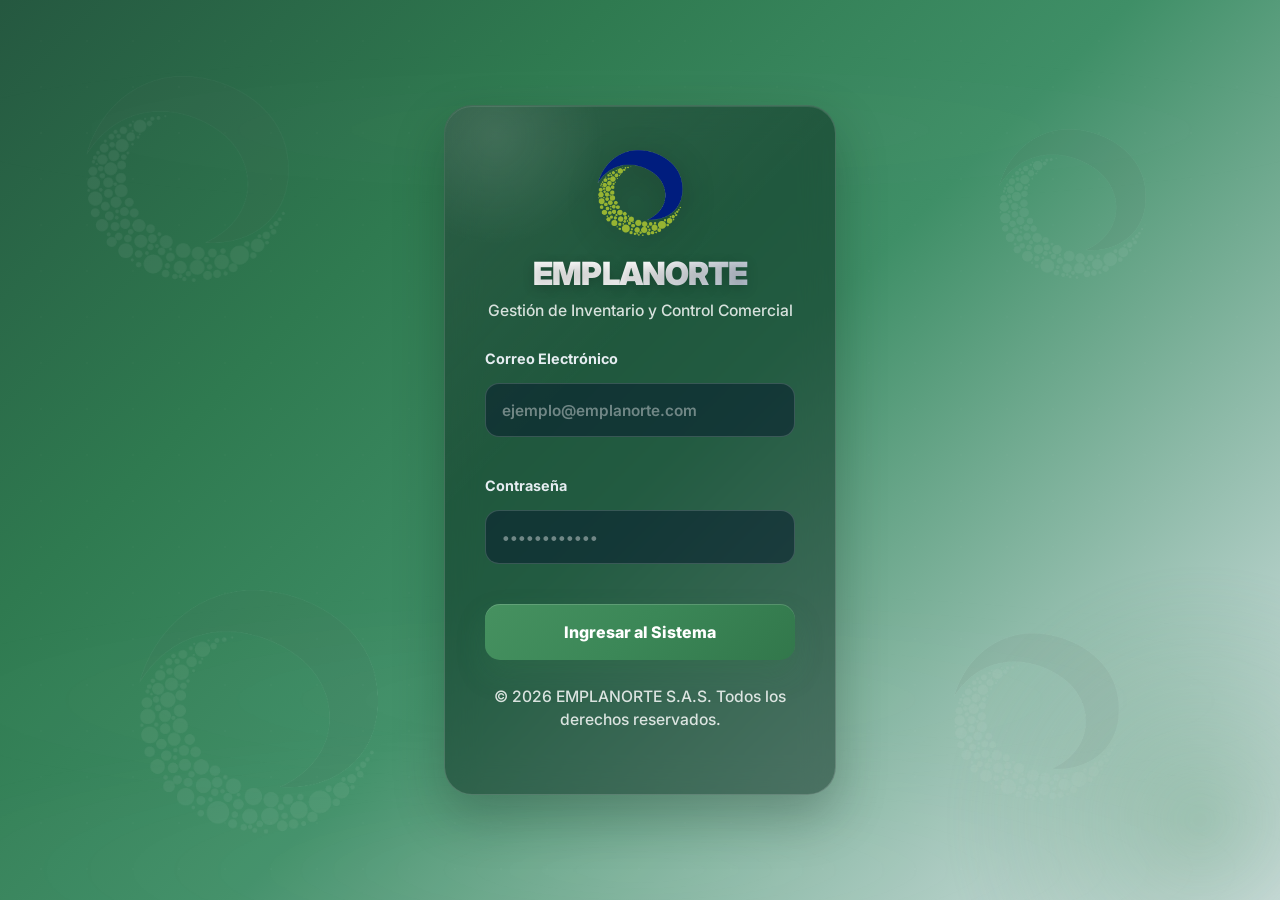
<file: src/frontend/pages/ventas.html>
<!DOCTYPE html>
<html lang="es">

<head>
    <meta charset="UTF-8">
    <meta name="viewport" content="width=device-width, initial-scale=1.0">
    <title>EMPLANORTE - Ventas</title>
    <link rel="icon" type="image/png" href="../img/Logo.png">
    <!-- Google Fonts: Inter -->
    <link rel="preconnect" href="https://fonts.googleapis.com">
    <link rel="preconnect" href="https://fonts.gstatic.com" crossorigin>
    <link href="https://fonts.googleapis.com/css2?family=Inter:wght@300;400;500;600;700&display=swap" rel="stylesheet">
    <!-- Estilos -->
    <link rel="stylesheet" href="../css/styles.css?v=2.4.0">
    <link rel="stylesheet" href="../css/app.css?v=2.4.0">
    <style>
        /* Estilos específicos para líneas de producto en el modal de venta */
        .line-items-container {
            border: 1px solid var(--card-border);
            border-radius: var(--radius-md);
            margin-bottom: 16px;
            overflow: visible;
            background: #fff;
        }

        .line-items-header {
            display: grid;
            grid-template-columns: 2fr 80px 120px 120px 40px;
            gap: 8px;
            padding: 10px 12px;
            background: #fafbfc;
            border-bottom: 1px solid var(--card-border);
            font-size: 11px;
            font-weight: 700;
            text-transform: uppercase;
            letter-spacing: 0.5px;
            color: var(--text-light);
        }

        .line-item-row {
            display: grid;
            grid-template-columns: 2fr 80px 120px 120px 40px;
            gap: 8px;
            padding: 8px 12px;
            align-items: center;
            border-bottom: 1px solid #f0f2f5;
        }

        .line-item-row:last-child {
            border-bottom: none;
        }

        .line-item-row select,
        .line-item-row input {
            width: 100%;
            padding: 8px 10px;
            border: 1px solid var(--card-border);
            border-radius: var(--radius-sm);
            font-size: 13px;
            color: var(--text-dark);
            font-family: var(--font-sans);
            background: #fff;
            outline: none;
            transition: var(--transition);
        }

        .line-item-row select:focus,
        .line-item-row input:focus {
            border-color: var(--primary);
            box-shadow: 0 0 0 2px rgba(49, 130, 206, 0.15);
        }


        .product-picker {
            position: relative;
            min-width: 0;
        }

        .product-search-results {
            position: absolute;
            top: calc(100% + 4px);
            left: 0;
            right: 0;
            display: none;
            max-height: 230px;
            overflow-y: auto;
            background: #fff;
            border: 1px solid var(--card-border);
            border-radius: 9px;
            box-shadow: 0 14px 34px rgba(23, 43, 77, .16);
            z-index: 1700;
        }

        .product-search-results.show { display: block; }

        .product-search-message {
            padding: 11px 12px;
            font-size: 12px;
            color: var(--text-light);
        }

        .product-result {
            width: 100%;
            border: 0;
            border-bottom: 1px solid #edf2f7;
            background: #fff;
            padding: 9px 11px;
            text-align: left;
            cursor: pointer;
            display: grid;
            gap: 2px;
        }

        .product-result:last-child { border-bottom: 0; }
        .product-result:hover { background: #f4f9ff; }
        .product-result-name { font-size: 12px; font-weight: 700; color: var(--text-dark); }
        .product-result-meta { font-size: 10px; color: var(--text-light); }
        .product-selected { border-color: var(--primary) !important; background: #f7fbff !important; }

        .line-item-row .subtotal-cell {
            font-size: 13px;
            font-weight: 600;
            color: var(--text-dark);
            text-align: right;
            padding-right: 4px;
        }

        .btn-remove-line {
            background: none;
            border: none;
            font-size: 18px;
            color: var(--text-light);
            cursor: pointer;
            padding: 4px;
            border-radius: 4px;
            transition: var(--transition);
            line-height: 1;
        }

        .btn-remove-line:hover {
            color: var(--danger);
            background: var(--danger-light);
        }

        .btn-add-line {
            display: inline-flex;
            align-items: center;
            gap: 6px;
            padding: 8px 14px;
            background: var(--primary-light);
            color: var(--primary);
            border: 1px dashed var(--primary);
            border-radius: var(--radius-md);
            font-size: 13px;
            font-weight: 600;
            cursor: pointer;
            font-family: var(--font-sans);
            transition: var(--transition);
            margin-bottom: 16px;
        }

        .btn-add-line:hover {
            background: var(--primary);
            color: #fff;
            border-style: solid;
        }

        .totals-section {
            border-top: 2px solid var(--card-border);
            padding-top: 16px;
            display: flex;
            flex-direction: column;
            align-items: flex-end;
            gap: 8px;
        }

        .totals-row {
            display: flex;
            align-items: center;
            gap: 16px;
            font-size: 13px;
        }

        .totals-row .totals-label {
            color: var(--text-light);
            font-weight: 500;
            min-width: 100px;
            text-align: right;
        }

        .totals-row .totals-value {
            font-weight: 700;
            color: var(--text-dark);
            min-width: 120px;
            text-align: right;
        }

        .totals-row.total-final {
            font-size: 16px;
            padding-top: 8px;
            border-top: 1px solid var(--card-border);
        }

        .totals-row.total-final .totals-value {
            color: var(--primary);
        }

        .totals-row input[type="number"] {
            width: 120px;
            padding: 6px 10px;
            border: 1px solid var(--card-border);
            border-radius: var(--radius-sm);
            font-size: 13px;
            color: var(--text-dark);
            font-family: var(--font-sans);
            text-align: right;
            outline: none;
            transition: var(--transition);
        }

        .totals-row input[type="number"]:focus {
            border-color: var(--primary);
            box-shadow: 0 0 0 2px rgba(49, 130, 206, 0.15);
        }

        /* Ampliar modal para ventas */
        .modal-venta .modal {
            max-width: 720px;
        }

        /* --- Ver venta: detalle + auditoría --- */
        .ver-grid {
            display: grid;
            grid-template-columns: 1fr 1fr;
            gap: 12px 16px;
            margin-bottom: 16px;
        }

        .ver-label {
            display: block;
            font-size: 11px;
            text-transform: uppercase;
            letter-spacing: 0.5px;
            color: var(--text-light);
            margin-bottom: 2px;
        }

        .ver-value {
            font-size: 14px;
            color: var(--text-dark);
            font-weight: 600;
        }

        .ver-subtitle {
            font-size: 13px;
            font-weight: 700;
            color: var(--text-dark);
            margin: 0 0 10px;
            padding-top: 14px;
            border-top: 1px solid var(--card-border);
        }

        .ver-prod-list {
            display: flex;
            flex-direction: column;
            gap: 6px;
            margin-bottom: 4px;
        }

        .ver-prod-row {
            display: flex;
            justify-content: space-between;
            padding: 8px 10px;
            background: #fafbfc;
            border: 1px solid var(--card-border);
            border-radius: var(--radius-sm);
            font-size: 13px;
            color: var(--text-dark);
        }

        .audit-list {
            display: flex;
            flex-direction: column;
            gap: 8px;
            max-height: 200px;
            overflow-y: auto;
        }

        .audit-item {
            display: flex;
            gap: 10px;
            padding: 10px 12px;
            background: #fafbfc;
            border: 1px solid var(--card-border);
            border-radius: var(--radius-sm);
        }

        .audit-badge {
            flex-shrink: 0;
            height: fit-content;
            padding: 2px 8px;
            border-radius: 999px;
            font-size: 10px;
            font-weight: 700;
            text-transform: uppercase;
        }

        .audit-crea {
            background: #f0fff4;
            color: #38a169;
        }

        .audit-edita {
            background: #fff4d6;
            color: #9a6500;
        }

        .audit-anula {
            background: var(--danger-light);
            color: var(--danger);
        }

        .audit-head {
            font-size: 12px;
            color: var(--text-medium);
            margin-bottom: 3px;
        }

        .audit-detail {
            font-size: 13px;
            color: var(--text-dark);
        }

        .audit-loading {
            font-size: 13px;
            color: var(--text-light);
            text-align: center;
            padding: 16px;
        }

        /* --- Pasarela de pago + hint de stock --- */
        .line-stock-hint {
            font-size: 11px;
            color: var(--text-light);
            margin-top: 2px;
        }

        .pago-monto {
            display: flex;
            justify-content: space-between;
            align-items: baseline;
            padding: 12px 14px;
            background: #f7faff;
            border: 1px solid var(--card-border);
            border-radius: var(--radius-sm);
            margin-bottom: 16px;
        }

        .pago-monto span {
            font-size: 12px;
            color: var(--text-medium);
        }

        .pago-monto strong {
            font-size: 20px;
            color: var(--primary);
        }

        .credito-resumen {
            margin-top: 8px;
            border: 1px solid var(--card-border);
            border-radius: var(--radius-sm);
            overflow: hidden;
        }

        .credito-row {
            display: flex;
            justify-content: space-between;
            align-items: center;
            padding: 9px 12px;
            font-size: 13px;
            border-bottom: 1px solid #f0f2f5;
        }

        .credito-row:last-child {
            border-bottom: none;
        }

        .credito-row span {
            color: var(--text-medium);
        }

        .credito-row strong {
            color: var(--text-dark);
        }

        .credito-total {
            background: #f7faff;
        }

        .credito-total strong {
            color: var(--primary);
            font-size: 15px;
        }

        .data-table-wrapper {
            overflow-x: auto;
        }



        .correction-banner {
            display: none;
            margin-bottom: 14px;
            padding: 11px 13px;
            border: 1px solid #f1c96a;
            border-radius: 10px;
            background: #fff9e8;
            color: #73510b;
            font-size: 12px;
            line-height: 1.45;
        }

        .correction-banner.show { display: block; }
        .form-help { display:block; margin-top:5px; color:var(--text-light); font-size:11px; line-height:1.35; }
        .status-stack { display:flex; flex-wrap:wrap; gap:4px; align-items:center; }
        .badge-edited { background:#fff4d6; color:#9a6500; }
        .badge-correction { background:#e9f2ff; color:#1f65b7; }

        /* Acciones compactas e intuitivas para ventas */
        .sale-actions-cell {
            white-space: nowrap;
            min-width: 126px;
        }
        .sale-actions {
            display: inline-flex;
            align-items: center;
            justify-content: flex-start;
            gap: 6px;
            flex-wrap: nowrap;
        }
        .sale-action-btn {
            width: 34px;
            height: 34px;
            min-width: 34px;
            padding: 0;
            border: 1px solid transparent;
            border-radius: 10px;
            display: inline-flex;
            align-items: center;
            justify-content: center;
            cursor: pointer;
            transition: transform 0.18s ease, box-shadow 0.18s ease, background 0.18s ease;
            box-shadow: 0 1px 2px rgba(15, 23, 42, 0.08);
        }
        .sale-action-btn svg {
            width: 17px;
            height: 17px;
            stroke-width: 2;
            pointer-events: none;
        }
        .sale-action-btn:hover {
            transform: translateY(-1px);
            box-shadow: 0 5px 12px rgba(15, 23, 42, 0.14);
        }
        .sale-action-btn:focus-visible {
            outline: 3px solid rgba(49, 130, 206, 0.25);
            outline-offset: 2px;
        }
        .sale-action-btn-view {
            color: #1d4ed8;
            background: #eaf2ff;
            border-color: #cfe0ff;
        }
        .sale-action-btn-view:hover { background: #dce9ff; }
        .sale-action-btn-download {
            color: #5b21b6;
            background: #f3edff;
            border-color: #dfd0ff;
        }
        .sale-action-btn-download:hover { background: #e9ddff; }
        .sale-action-btn-edit {
            color: #b45309;
            background: #fff7e6;
            border-color: #fde2ad;
        }
        .sale-action-btn-edit:hover { background: #ffefcc; }
        .sale-action-btn-correct {
            color: #0f766e;
            background: #e9fbf7;
            border-color: #c4eee5;
        }
        .sale-action-btn-correct:hover { background: #d9f7f0; }
        .sale-action-btn-cancel {
            color: #c62828;
            background: #fff0f0;
            border-color: #ffd3d3;
        }
        .sale-action-btn-cancel:hover { background: #ffe2e2; }

        .audit-detail-changes { white-space:pre-line; margin-top:6px; padding:8px 10px; background:#f7f9fc; border-radius:8px; color:var(--text-medium); font-size:11px; line-height:1.45; }
        .audit-motive { margin-top:5px; color:#77540b; font-size:11px; font-weight:600; }
        .anulacion-options { display:grid; grid-template-columns:1fr 1fr; gap:10px; margin:12px 0 14px; }
        .anulacion-option { display:block; cursor:pointer; }
        .anulacion-option input { position:absolute; opacity:0; pointer-events:none; }
        .anulacion-card { display:block; height:100%; padding:11px 12px; border:1px solid var(--card-border); border-radius:10px; background:#fff; transition:var(--transition); }
        .anulacion-card strong { display:block; margin-bottom:4px; font-size:12px; color:var(--text-dark); }
        .anulacion-card small { display:block; color:var(--text-light); font-size:10px; line-height:1.4; }
        .anulacion-option input:checked + .anulacion-card { border-color:var(--primary); box-shadow:0 0 0 3px rgba(49,130,206,.12); background:#f6fbff; }
        .edit-warning { padding:10px 12px; margin-bottom:14px; border-radius:9px; background:#f7f9fc; border:1px solid var(--card-border); color:var(--text-medium); font-size:11px; line-height:1.45; }

        .credit-sale-panel { display:none; margin:4px 0 18px; padding:16px; border:1px solid #f6c453; border-radius:var(--radius-md); background:#fffaf0; }
        .credit-sale-panel.show { display:block; }
        .credit-sale-panel h4 { margin:0 0 4px; color:#744210; }
        .credit-sale-balance { display:flex; justify-content:space-between; gap:12px; margin-top:10px; padding:10px 12px; border-radius:var(--radius-sm); background:#fff; color:var(--text-medium); }
        .credit-sale-balance strong { color:#c05621; font-size:16px; }

        @media (max-width: 650px) {
            .anulacion-options { grid-template-columns:1fr; }
        }

        @media (max-width: 768px) {

            .line-items-header,
            .line-item-row {
                grid-template-columns: 1fr;
                gap: 4px;
            }

            .line-items-header {
                display: none;
            }

            .line-item-row {
                padding: 12px;
                border: 1px solid var(--card-border);
                border-radius: var(--radius-md);
                margin-bottom: 8px;
            }
        }
    </style>
</head>

<body class="app-body">
    <div class="app-layout">
        <!-- Main Content -->
        <div class="main-content">
            <!-- Page Header -->
            <div class="page-header">
                <h1 class="page-title">Ventas</h1>
                <div class="page-actions">
                    <button class="btn-app btn-app-primary" onclick="abrirModalNuevaVenta()">
                        ＋ Nueva Venta
                    </button>
                </div>
            </div>

            <!-- Page Body -->
            <div class="page-body">
                <!-- Summary Cards -->
                <div class="summary-cards">
                    <div class="summary-card">
                        <div class="card-icon icon-success">💰</div>
                        <div class="card-info">
                            <div class="card-label">Total Ventas</div>
                            <div class="card-value" id="totalVentas">$ 0</div>
                        </div>
                    </div>
                    <div class="summary-card">
                        <div class="card-icon icon-primary">📈</div>
                        <div class="card-info">
                            <div class="card-label">Ganancia Total</div>
                            <div class="card-value" id="totalGanancia">$ 0</div>
                        </div>
                    </div>
                    <div class="summary-card">
                        <div class="card-icon icon-warning">🧾</div>
                        <div class="card-info">
                            <div class="card-label">Nº Ventas</div>
                            <div class="card-value" id="numVentas">0</div>
                        </div>
                    </div>
                </div>

                <!-- Filter Bar -->
                <div class="filter-bar">
                    <label style="font-size:11px;font-weight:700;color:var(--text-light)">Desde</label>
                    <input type="date" id="filtroDesde" title="Desde">
                    <label style="font-size:11px;font-weight:700;color:var(--text-light)">Hasta</label>
                    <input type="date" id="filtroHasta" title="Hasta">
                    <div class="search-input">
                        <input type="text" id="filtroBusqueda" placeholder="Buscar por cliente o Nº de venta...">
                    </div>
                    <button type="button" class="btn-app btn-app-outline btn-app-sm" onclick="verTodasLasVentas()">Ver todas</button>
                </div>

                <!-- Data Table -->
                <div class="data-section">
                    <div class="data-table-wrapper">
                        <table class="data-table">
                            <thead>
                                <tr>
                                    <th>Nº Venta</th>
                                    <th>Fecha</th>
                                    <th>Cliente</th>
                                    <th class="text-right">Subtotal</th>
                                    <th class="text-right">Descuento</th>
                                    <th class="text-right">Total</th>
                                    <th class="text-right">Ganancia</th>
                                    <th>Método Pago</th>
                                    <th>Estado</th>
                                    <th>Acciones</th>
                                </tr>
                            </thead>
                            <tbody id="ventasTableBody">
                                <!-- Se llena dinámicamente -->
                            </tbody>
                        </table>
                    </div>
                    <!-- Empty State -->
                    <div class="empty-state hidden" id="emptyState">
                        <div class="empty-icon">🧾</div>
                        <div class="empty-title">No hay ventas registradas</div>
                        <div class="empty-desc">Registra tu primera venta usando el botón "Nueva Venta".</div>
                    </div>
                </div>
            </div>
        </div>
    </div>

    <!-- Modal: Nueva Venta -->
    <div class="modal-overlay modal-venta" id="modalNuevaVenta">
        <div class="modal">
            <div class="modal-header">
                <h3>Registrar Nueva Venta</h3>
                <button class="modal-close" onclick="cerrarModalVenta()">&times;</button>
            </div>
            <form id="formNuevaVenta" onsubmit="return guardarVenta(event)">
                <div class="modal-body">
                    <div class="correction-banner" id="ventaCorreccionBanner"></div>
                    <!-- Datos generales -->
                    <div class="form-row">
                        <div class="form-group-app">
                            <label for="ventaCliente">Cliente *</label>
                            <select id="ventaCliente" required>
                                <option value="">Seleccionar cliente...</option>
                            </select>
                        </div>
                        <div class="form-group-app">
                            <label for="ventaMetodoPago">Método de Pago *</label>
                            <select id="ventaMetodoPago" required>
                                <option value="">Seleccionar...</option>
                                <option value="efectivo">Efectivo</option>
                                <option value="transferencia">Transferencia</option>
                                <option value="tarjeta">Tarjeta</option>
                                <option value="credito">Crédito</option>
                                <option value="otro">Otro</option>
                            </select>
                        </div>
                    </div>
                    <div class="form-row">
                        <div class="form-group-app">
                            <label for="ventaFecha">Fecha y hora real de la venta *</label>
                            <input type="datetime-local" id="ventaFecha" required>
                            <small class="form-help">Se usa en la tabla, el Dashboard y los reportes. La fecha de registro queda guardada aparte.</small>
                        </div>
                        <div class="form-group-app">
                            <label for="ventaObservaciones">Observaciones</label>
                            <textarea id="ventaObservaciones" rows="2"
                                placeholder="Notas adicionales sobre la venta (opcional)"></textarea>
                        </div>
                    </div>

                    <section class="credit-sale-panel" id="ventaCreditoPanel">
                        <h4>💳 Condiciones del crédito / fiado</h4>
                        <p class="form-help">El pago inicial quedará en el historial y el resto aparecerá en Cartera.</p>
                        <div class="form-row">
                            <div class="form-group-app">
                                <label for="ventaPagoInicial">Pago inicial</label>
                                <input type="number" id="ventaPagoInicial" min="0" step="0.01" value="0" oninput="recalcularTotales()">
                            </div>
                            <div class="form-group-app">
                                <label for="ventaFormaPagoInicial">Forma del pago inicial</label>
                                <select id="ventaFormaPagoInicial">
                                    <option value="efectivo">Efectivo</option>
                                    <option value="transferencia">Transferencia</option>
                                    <option value="nequi">Nequi</option>
                                    <option value="daviplata">Daviplata</option>
                                    <option value="tarjeta">Tarjeta</option>
                                    <option value="otro">Otro</option>
                                </select>
                            </div>
                        </div>
                        <div class="form-row">
                            <div class="form-group-app">
                                <label for="ventaFechaVencimientoCredito">Fecha acordada de pago *</label>
                                <input type="date" id="ventaFechaVencimientoCredito">
                            </div>
                            <div class="form-group-app">
                                <label for="ventaObservacionesCredito">Observaciones del crédito</label>
                                <textarea id="ventaObservacionesCredito" rows="2" placeholder="Acuerdo realizado con el cliente"></textarea>
                            </div>
                        </div>
                        <div class="credit-sale-balance">
                            <span>Total de la venta: <b id="ventaCreditoTotal">$ 0</b></span>
                            <span>Saldo pendiente: <strong id="ventaCreditoSaldo">$ 0</strong></span>
                        </div>
                    </section>

                    <!-- Líneas de productos -->
                    <div class="form-group-app">
                        <label>Productos</label>
                        <div class="line-items-container">
                            <div class="line-items-header">
                                <span>Producto</span>
                                <span>Cant.</span>
                                <span class="text-right">P. Unitario</span>
                                <span class="text-right">Subtotal</span>
                                <span></span>
                            </div>
                            <div id="lineItemsBody">
                                <!-- Se añaden dinámicamente -->
                            </div>
                        </div>
                        <button type="button" class="btn-add-line" onclick="agregarLineaProducto()">
                            ＋ Agregar Producto
                        </button>
                    </div>

                    <!-- Totales -->
                    <div class="totals-section">
                        <div class="totals-row">
                            <span class="totals-label">Subtotal:</span>
                            <span class="totals-value" id="ventaSubtotal">$ 0</span>
                        </div>
                        <div class="totals-row">
                            <span class="totals-label">Descuento:</span>
                            <input type="number" id="ventaDescuento" min="0" step="1" value="0"
                                oninput="recalcularTotales()">
                        </div>
                        <div class="totals-row total-final">
                            <span class="totals-label">Total:</span>
                            <span class="totals-value" id="ventaTotal">$ 0</span>
                        </div>
                    </div>
                </div>
                <div class="modal-footer">
                    <button type="button" class="btn-app btn-app-outline" onclick="cerrarModalVenta()">Cancelar</button>
                    <button type="submit" class="btn-app btn-app-primary" id="btnGuardarVenta">Registrar Venta</button>
                </div>
            </form>
        </div>
    </div>

    <!-- Modal: Ver Venta (detalle + auditoría) -->
    <div class="modal-overlay" id="modalVerVenta">
        <div class="modal" style="max-width:500px;">
            <div class="modal-header">
                <h3>Detalle de la Venta</h3>
                <button class="modal-close" onclick="closeModal('modalVerVenta')">&times;</button>
            </div>
            <div class="modal-body">
                <div class="ver-grid">
                    <div><span class="ver-label">Nº Venta</span><span id="verNumero" class="ver-value">-</span></div>
                    <div><span class="ver-label">Estado</span><span id="verEstado" class="ver-value">-</span></div>
                    <div><span class="ver-label">Cliente</span><span id="verCliente" class="ver-value">-</span></div>
                    <div><span class="ver-label">Fecha real de venta</span><span id="verFecha" class="ver-value">-</span></div>
                    <div><span class="ver-label">Fecha de registro</span><span id="verFechaRegistro" class="ver-value">-</span></div>
                    <div><span class="ver-label">Método de pago</span><span id="verMetodo" class="ver-value">-</span></div>
                    <div><span class="ver-label">Total</span><span id="verTotal" class="ver-value">-</span></div>
                    <div><span class="ver-label">Relación de corrección</span><span id="verRelacion" class="ver-value">-</span></div>
                </div>
                <h4 class="ver-subtitle">🛒 Productos</h4>
                <div id="verProductos" class="ver-prod-list"></div>
                <h4 class="ver-subtitle">📜 Historial de la venta</h4>
                <div id="verHistorialVenta" class="audit-list"></div>
            </div>
            <div class="modal-footer">
                <button type="button" class="btn-app btn-app-outline"
                    onclick="closeModal('modalVerVenta')">Cerrar</button>
            </div>
        </div>
    </div>



    <!-- Modal: Editar datos administrativos de la venta -->
    <div class="modal-overlay" id="modalEditarVenta">
        <div class="modal" style="max-width:620px;">
            <div class="modal-header">
                <h3>Editar datos de la venta</h3>
                <button class="modal-close" onclick="closeModal('modalEditarVenta')">&times;</button>
            </div>
            <form id="formEditarVenta" onsubmit="guardarEdicionVenta(event)">
                <div class="modal-body">
                    <div class="edit-warning">
                        Aquí solo se corrigen cliente, fecha, método de pago y observaciones. Para cambiar productos,
                        cantidades, precios o descuento, use <strong>Anular y corregir</strong> para proteger inventario y ganancias.
                    </div>
                    <div class="form-row">
                        <div class="form-group-app">
                            <label for="editarVentaCliente">Cliente *</label>
                            <select id="editarVentaCliente" required><option value="">Seleccionar cliente...</option></select>
                        </div>
                        <div class="form-group-app">
                            <label for="editarVentaFecha">Fecha y hora real *</label>
                            <input type="datetime-local" id="editarVentaFecha" required>
                        </div>
                    </div>
                    <div class="form-row">
                        <div class="form-group-app">
                            <label for="editarVentaMetodo">Método de pago *</label>
                            <select id="editarVentaMetodo" required>
                                <option value="efectivo">Efectivo</option>
                                <option value="transferencia">Transferencia</option>
                                <option value="tarjeta">Tarjeta</option>
                                <option value="credito">Crédito</option>
                                <option value="otro">Otro</option>
                            </select>
                        </div>
                        <div class="form-group-app">
                            <label for="editarVentaPassword">Contraseña del administrador *</label>
                            <input type="password" id="editarVentaPassword" autocomplete="current-password" required>
                        </div>
                    </div>
                    <div class="form-group-app">
                        <label for="editarVentaObservaciones">Observaciones</label>
                        <textarea id="editarVentaObservaciones" rows="2"></textarea>
                    </div>
                    <div class="form-group-app">
                        <label for="editarVentaMotivo">Motivo de la corrección *</label>
                        <textarea id="editarVentaMotivo" rows="2" minlength="5" required
                            placeholder="Ejemplo: se seleccionó el cliente o la fecha equivocada."></textarea>
                    </div>
                    <div id="editarVentaError" class="hidden" style="margin-top:8px;padding:8px 10px;border-radius:var(--radius-sm);background:var(--danger-light);color:var(--danger);border:1px solid var(--danger);font-size:12px;"></div>
                </div>
                <div class="modal-footer">
                    <button type="button" class="btn-app btn-app-outline" onclick="closeModal('modalEditarVenta')">Cancelar</button>
                    <button type="submit" class="btn-app btn-app-primary" id="btnGuardarEdicionVenta">Guardar corrección</button>
                </div>
            </form>
        </div>
    </div>

    <!-- Modal: Anular Venta (requiere contraseña) -->
    <div class="modal-overlay" id="modalAnularVenta">
        <div class="modal" style="max-width:520px;">
            <div class="modal-header">
                <h3>Anular o corregir venta</h3>
                <button class="modal-close" onclick="closeModal('modalAnularVenta')">&times;</button>
            </div>
            <form id="formAnularVenta" onsubmit="confirmarAnulacion(event)">
                <div class="modal-body">
                    <p style="font-size:13px;color:var(--text-medium);margin-bottom:8px;">
                        Venta <strong id="anularNumero"></strong>. Al confirmar se devolverá el stock y la venta quedará anulada.
                    </p>
                    <div class="anulacion-options">
                        <label class="anulacion-option">
                            <input type="radio" name="tipoAnulacion" value="simple" checked>
                            <span class="anulacion-card"><strong>Anular solamente</strong><small>La venta deja de contar en inventario, ganancias, Dashboard y reportes.</small></span>
                        </label>
                        <label class="anulacion-option">
                            <input type="radio" name="tipoAnulacion" value="corregir">
                            <span class="anulacion-card"><strong>Anular y corregir</strong><small>Devuelve el stock y abre una nueva venta precargada para corregir productos, cantidades o precios.</small></span>
                        </label>
                    </div>
                    <div class="form-group-app">
                        <label for="anularMotivo">Motivo *</label>
                        <textarea id="anularMotivo" rows="2" minlength="5" required
                            placeholder="Explique por qué se anula o corrige esta venta."></textarea>
                    </div>
                    <div class="form-group-app">
                        <label for="anularPassword">Contraseña del administrador *</label>
                        <input type="password" id="anularPassword" placeholder="Contraseña de tu cuenta"
                            autocomplete="current-password" required>
                    </div>
                    <div id="anularError" class="hidden" style="margin-top:8px;padding:8px 10px;border-radius:var(--radius-sm);background:var(--danger-light);color:var(--danger);border:1px solid var(--danger);font-size:12px;"></div>
                </div>
                <div class="modal-footer">
                    <button type="button" class="btn-app btn-app-outline" onclick="closeModal('modalAnularVenta')">Cancelar</button>
                    <button type="submit" class="btn-app btn-app-danger" id="btnConfirmarAnular">Confirmar anulación</button>
                </div>
            </form>
        </div>
    </div>

    <!-- Modal: Pasarela de Pago (Simulada) -->
    <div class="modal-overlay" id="modalPasarela">
        <div class="modal" style="max-width:460px;">
            <div class="modal-header">
                <h3>💳 Pasarela de Pago</h3>
                <button class="modal-close" onclick="cerrarPasarela()">&times;</button>
            </div>
            <form id="formPasarela" onsubmit="procesarPago(event)" autocomplete="off">
                <div class="modal-body">
                    <div class="pago-monto">
                        <span>Total de la venta</span>
                        <strong id="pagoMonto">$ 0</strong>
                    </div>
                    <div class="form-group-app">
                        <label for="tipoTarjeta">Tipo de tarjeta</label>
                        <select id="tipoTarjeta" onchange="onTipoTarjetaChange()">
                            <option value="debito">Tarjeta de débito</option>
                            <option value="credito">Tarjeta de crédito</option>
                        </select>
                    </div>
                    <div class="form-group-app">
                        <label for="cardNumber">Número de tarjeta</label>
                        <input type="text" id="cardNumber" inputmode="numeric" placeholder="0000 0000 0000 0000"
                            maxlength="19" oninput="formatearTarjeta(this)">
                    </div>
                    <div class="form-group-app">
                        <label for="cardName">Titular de la tarjeta</label>
                        <input type="text" id="cardName" placeholder="Como aparece en la tarjeta">
                    </div>
                    <div class="form-row">
                        <div class="form-group-app">
                            <label for="cardExpiry">Vencimiento</label>
                            <input type="text" id="cardExpiry" inputmode="numeric" placeholder="MM/AA" maxlength="5"
                                oninput="formatearVencimiento(this)">
                        </div>
                        <div class="form-group-app">
                            <label for="cardCvv">CVV</label>
                            <input type="text" id="cardCvv" inputmode="numeric" placeholder="123" maxlength="4">
                        </div>
                    </div>

                    <!-- Solo visible para tarjeta de crédito: cuotas e intereses -->
                    <div id="seccionCredito" class="hidden">
                        <div class="form-group-app">
                            <label for="creditoCuotas">Número de cuotas</label>
                            <select id="creditoCuotas" onchange="recalcularCredito()">
                                <option value="1">1 mes</option>
                                <option value="2">2 meses</option>
                                <option value="3">3 meses</option>
                                <option value="6">6 meses</option>
                                <option value="12" selected>12 meses</option>
                                <option value="24">24 meses</option>
                                <option value="36">36 meses</option>
                            </select>
                        </div>
                        <div class="credito-resumen">
                            <div class="credito-row">
                                <span>Tasa de interés</span><strong id="creditoTasa">2% mensual</strong>
                            </div>
                            <div class="credito-row">
                                <span>Valor de cada cuota</span><strong id="creditoValorCuota">$ 0</strong>
                            </div>
                            <div class="credito-row">
                                <span>Total intereses</span><strong id="creditoIntereses">$ 0</strong>
                            </div>
                            <div class="credito-row credito-total">
                                <span>Total a pagar</span><strong id="creditoTotal">$ 0</strong>
                            </div>
                        </div>
                    </div>

                    <div id="pagoError" class="hidden" style="margin-top:8px;padding:8px 10px;border-radius:var(--radius-sm);
                                background:var(--danger-light);color:var(--danger);
                                border:1px solid var(--danger);font-size:12px;"></div>
                </div>
                <div class="modal-footer">
                    <button type="button" class="btn-app btn-app-outline" onclick="cerrarPasarela()">Cancelar</button>
                    <button type="submit" class="btn-app btn-app-success" id="btnPagar">Pagar</button>
                </div>
            </form>
        </div>
    </div>

    <!-- Scripts -->
    <script src="../js/vendor/jspdf.umd.min.js"></script>
    <script src="../js/runtime-config.js?v=2.6.0"></script>
    <script src="../js/api.js?v=2.6.0"></script>
    <script src="../js/utils.js?v=2.5.1"></script>
    <script src="../js/quote-export.js?v=2.3.3"></script>
    <script>
        // ---- Estado Global ----
        let ventas = [];
        let clientes = [];
        let productos = [];
        let creditos = [];
        let lineaCounter = 0;
        let ventaIdEditando = null;
        let ventaIdAnular = null;
        let ventaIdOrigen = null;
        let motivoCorreccionActual = '';
        let contextoAnulacion = null;

        // ---- Inicialización ----
        checkSession();
        renderSidebar('ventas');
        inicializarFiltrosVentas();
        document.getElementById('ventaMetodoPago').addEventListener('change', toggleCamposCredito);
        const cargaInicial = cargarDatos();

        function inicializarFiltrosVentas() {
            const hoy = new Date();
            const inicioMes = new Date(hoy.getFullYear(), hoy.getMonth(), 1);
            document.getElementById('filtroDesde').value = inicioMes.toISOString().slice(0, 10);
            document.getElementById('filtroHasta').value = hoy.toISOString().slice(0, 10);
        }

        function verTodasLasVentas() {
            document.getElementById('filtroDesde').value = '';
            document.getElementById('filtroHasta').value = '';
            renderTabla();
            actualizarResumen();
        }

        async function cargarDatos() {
            try {
                const [ventasData, clientesData, productosData, creditosData] = await Promise.all([
                    ApiClient.listarVentas(),
                    ApiClient.listarClientes(),
                    ApiClient.listarProductos(),
                    ApiClient.listarCreditos()
                ]);
                ventas = Array.isArray(ventasData) ? ventasData : [];
                clientes = Array.isArray(clientesData) ? clientesData : [];
                productos = Array.isArray(productosData) ? productosData : [];
                creditos = Array.isArray(creditosData) ? creditosData : [];

                renderTabla();
                actualizarResumen();
            } catch (err) {
                console.error('Error cargando datos:', err);
                showToast('Error al cargar los datos de ventas', 'error');
            }
        }

        // ---- Resumen (Summary Cards) ----
        function actualizarResumen() {
            const ventasFiltradas = obtenerVentasFiltradas();

            const ventasValidas = ventasFiltradas.filter(
                v => String(v.estado || '').trim().toLowerCase() !== 'anulada'
            );

            const totalVentas = ventasValidas.reduce(
                (sum, v) => sum + (Number(v.total) || 0),
                0
            );

            const totalGanancia = ventasValidas.reduce(
                (sum, v) => sum + (Number(v.ganancia) || 0),
                0
            );

            const numVentas = ventasValidas.length;

            document.getElementById('totalVentas').textContent = formatCurrency(totalVentas);
            document.getElementById('totalGanancia').textContent = formatCurrency(totalGanancia);
            document.getElementById('numVentas').textContent = numVentas;
        }

        // ---- Filtrado ----
        function obtenerVentasFiltradas() {
            const desde = document.getElementById('filtroDesde').value;
            const hasta = document.getElementById('filtroHasta').value;
            const busqueda = document.getElementById('filtroBusqueda').value.toLowerCase().trim();

            return ventas.filter(v => {
                // Filtro por fecha
                const fechaStr = v.fechaVenta || '';
                if (desde) {
                    const fechaPart = fechaStr.split('T')[0];
                    if (fechaPart < desde) return false;
                }
                if (hasta) {
                    const fechaPart = fechaStr.split('T')[0];
                    if (fechaPart > hasta) return false;
                }

                // Filtro por búsqueda de texto
                if (busqueda) {
                    const nombreCliente = (v.cliente ? v.cliente.nombre : '').toLowerCase();
                    const numVenta = (v.numeroVenta || String(v.id || '')).toLowerCase();
                    if (!nombreCliente.includes(busqueda) && !numVenta.includes(busqueda)) {
                        return false;
                    }
                }

                return true;
            });
        }

        // Escuchar cambios en los filtros
        document.getElementById('filtroDesde').addEventListener('change', () => { renderTabla(); actualizarResumen(); });
        document.getElementById('filtroHasta').addEventListener('change', () => { renderTabla(); actualizarResumen(); });
        document.getElementById('filtroBusqueda').addEventListener('input', () => { renderTabla(); actualizarResumen(); });

        // ---- Renderizar Tabla ----
        function renderTabla() {
            const tbody = document.getElementById('ventasTableBody');
            const emptyState = document.getElementById('emptyState');
            const ventasFiltradas = obtenerVentasFiltradas();

            if (ventasFiltradas.length === 0) {
                tbody.innerHTML = '';
                emptyState.classList.remove('hidden');
                return;
            }

            emptyState.classList.add('hidden');

            tbody.innerHTML = ventasFiltradas.map(v => {
                const numVenta = v.numeroVenta || v.id || '-';
                const fecha = formatDateTime(v.fechaVenta);
                const cliente = v.cliente ? v.cliente.nombre : 'Sin cliente';
                const subtotal = Number(v.subtotal) || 0;
                const descuento = Number(v.descuento) || 0;
                const total = Number(v.total) || 0;
                const ganancia = Number(v.ganancia) || 0;
                const metodoPago = capitalizarMetodoPago(v.metodoPago);
                const estado = v.estado || 'completada';

                return `
                    <tr>
                        <td><strong>${escapeHtml(String(numVenta))}</strong></td>
                        <td>${fecha}</td>
                        <td>${escapeHtml(cliente)}</td>
                        <td class="text-right">${formatCurrency(subtotal)}</td>
                        <td class="text-right">${formatCurrency(descuento)}</td>
                        <td class="text-right fw-bold">${formatCurrency(total)}</td>
                        <td class="text-right ${ganancia >= 0 ? 'text-success' : 'text-danger'}">${formatCurrency(ganancia)}</td>
                        <td>${metodoPago}</td>
                        <td>${renderEstadoVenta(v)}</td>
                        <td class="sale-actions-cell">${renderAccionesVenta(v)}</td>
                    </tr>
                `;
            }).join('');
        }

        // ---- Helpers de renderizado ----
        function renderBadgeEstado(estado) {
            const estadoNorm = (estado || '').toLowerCase();
            const mapClase = {
                'completada': 'badge-success',
                'pendiente': 'badge-warning',
                'anulada': 'badge-danger',
                'cancelada': 'badge-danger'
            };
            const clase = mapClase[estadoNorm] || 'badge-primary';
            const texto = estadoNorm.charAt(0).toUpperCase() + estadoNorm.slice(1);
            return `<span class="badge ${clase}">${texto}</span>`;
        }

        function renderEstadoVenta(venta) {
            const badges = [renderBadgeEstado(venta.estado || 'completada')];
            if (venta.editada) badges.push('<span class="badge badge-edited">Editada</span>');
            if (venta.idVentaOrigen) badges.push('<span class="badge badge-correction">Corrección</span>');
            if (venta.idVentaReemplazo) badges.push('<span class="badge badge-correction">Corregida</span>');
            const credito = creditos.find(c => Number(c.idVenta) === Number(venta.id));
            if (credito) {
                const etiquetas = {pendiente:'Crédito pendiente',vencido:'Crédito vencido',vence_hoy:'Vence hoy',pagado:'Crédito pagado',anulado:'Crédito anulado'};
                const clase = credito.estado === 'pagado' ? 'badge-success' : credito.estado === 'vencido' ? 'badge-danger' : 'badge-warning';
                badges.push(`<span class="badge ${clase}">${etiquetas[credito.estado] || 'Crédito'}</span>`);
            }
            return `<div class="status-stack">${badges.join('')}</div>`;
        }

        function renderAccionesVenta(venta) {
            const estado = String(venta.estado || '').toLowerCase();
            const numero = escapeHtml(String(venta.numeroVenta || venta.id || ''));
            const botones = [
                `<button
                    type="button"
                    class="sale-action-btn sale-action-btn-view"
                    onclick="verVenta(${venta.id})"
                    title="Ver detalle de la venta"
                    aria-label="Ver detalle de la venta ${numero}">
                    <svg viewBox="0 0 24 24" fill="none" stroke="currentColor" stroke-linecap="round" stroke-linejoin="round" aria-hidden="true">
                        <path d="M2.5 12s3.5-6 9.5-6 9.5 6 9.5 6-3.5 6-9.5 6-9.5-6-9.5-6Z"></path>
                        <circle cx="12" cy="12" r="2.6"></circle>
                    </svg>
                </button>`
            ];

            if (estado !== 'anulada') {
                botones.push(`
                    <button
                        type="button"
                        class="sale-action-btn sale-action-btn-download"
                        onclick="abrirCotizacionDesdeVenta(${venta.id})"
                        title="Descargar cotización"
                        aria-label="Descargar cotización basada en la venta ${numero}">
                        <svg viewBox="0 0 24 24" fill="none" stroke="currentColor" stroke-linecap="round" stroke-linejoin="round" aria-hidden="true">
                            <path d="M12 3v12"></path>
                            <path d="m7 10 5 5 5-5"></path>
                            <path d="M5 21h14"></path>
                        </svg>
                    </button>
                `);
                botones.push(`
                    <button
                        type="button"
                        class="sale-action-btn sale-action-btn-edit"
                        onclick="abrirModalEditarVenta(${venta.id})"
                        title="Editar datos de la venta"
                        aria-label="Editar datos de la venta ${numero}">
                        <svg viewBox="0 0 24 24" fill="none" stroke="currentColor" stroke-linecap="round" stroke-linejoin="round" aria-hidden="true">
                            <path d="M12 20h9"></path>
                            <path d="M16.5 3.5a2.1 2.1 0 0 1 3 3L8 18l-4 1 1-4Z"></path>
                        </svg>
                    </button>
                `);
                botones.push(`
                    <button
                        type="button"
                        class="sale-action-btn sale-action-btn-cancel"
                        onclick="abrirModalAnular(${venta.id})"
                        title="Anular o anular y corregir"
                        aria-label="Anular o corregir la venta ${numero}">
                        <svg viewBox="0 0 24 24" fill="none" stroke="currentColor" stroke-linecap="round" stroke-linejoin="round" aria-hidden="true">
                            <circle cx="12" cy="12" r="9"></circle>
                            <path d="m8.5 8.5 7 7"></path>
                            <path d="m15.5 8.5-7 7"></path>
                        </svg>
                    </button>
                `);
            } else if (!venta.idVentaReemplazo) {
                botones.push(`
                    <button
                        type="button"
                        class="sale-action-btn sale-action-btn-correct"
                        onclick="continuarCorreccion(${venta.id})"
                        title="Continuar corrección"
                        aria-label="Continuar corrección de la venta ${numero}">
                        <svg viewBox="0 0 24 24" fill="none" stroke="currentColor" stroke-linecap="round" stroke-linejoin="round" aria-hidden="true">
                            <path d="M20 7v5h-5"></path>
                            <path d="M4 17v-5h5"></path>
                            <path d="M6.1 8.2A7 7 0 0 1 18.6 7L20 12"></path>
                            <path d="M17.9 15.8A7 7 0 0 1 5.4 17L4 12"></path>
                        </svg>
                    </button>
                `);
            }

            return `<div class="sale-actions" role="group" aria-label="Acciones de la venta ${numero}">${botones.join('')}</div>`;
        }

        function capitalizarMetodoPago(metodo) {
            if (!metodo) return '-';
            const mapa = {
                'efectivo': 'Efectivo',
                'transferencia': 'Transferencia',
                'tarjeta': 'Tarjeta',
                'credito': 'Crédito',
                'otro': 'Otro'
            };
            return mapa[metodo.toLowerCase()] || metodo;
        }

        function escapeHtml(text) {
            const div = document.createElement('div');
            div.textContent = text == null ? '' : String(text);
            return div.innerHTML;
        }

        function fechaHoraLocalInput(valor = null) {
            const fecha = valor ? new Date(valor) : new Date();
            if (Number.isNaN(fecha.getTime())) return '';
            const pad = n => String(n).padStart(2, '0');
            return `${fecha.getFullYear()}-${pad(fecha.getMonth() + 1)}-${pad(fecha.getDate())}T${pad(fecha.getHours())}:${pad(fecha.getMinutes())}`;
        }

        function poblarSelectClientes(selectId, valor = null) {
            const select = document.getElementById(selectId);
            select.innerHTML = '<option value="">Seleccionar cliente...</option>';
            clientes.forEach(c => {
                const documento = c.documento || c.numeroDocumento || c.identificacion || '';
                const telefono = c.telefono || '';
                select.innerHTML += `<option value="${c.id}" data-search="${escapeHtml(`${documento} ${telefono}`)}" data-meta="${escapeHtml([documento && `Doc. ${documento}`, telefono].filter(Boolean).join(' · '))}">${escapeHtml(c.nombre || `Cliente #${c.id}`)}</option>`;
            });
            const buscador = enhanceSearchableSelect(select, {
                placeholder: 'Buscar cliente por nombre o documento...',
                minChars: 1,
                maxResults: 8,
                promptMessage: 'Escriba el nombre o documento del cliente.'
            });
            if (valor) buscador.setValue(valor);
            else buscador.clear({ dispatch: false });
            return buscador;
        }

        // ============================================================
        // MODAL: NUEVA VENTA
        // ============================================================

        async function abrirModalNuevaVenta() {
            await cargaInicial;
            if (!productos.length) {
                showToast('No hay productos activos disponibles para registrar la venta', 'warning');
                return false;
            }
            ventaIdEditando = null;
            ventaIdOrigen = null;
            motivoCorreccionActual = '';
            document.querySelector('#modalNuevaVenta .modal-header h3').textContent = 'Nueva Venta';
            document.getElementById('btnGuardarVenta').textContent = 'Registrar Venta';
            document.getElementById('ventaCorreccionBanner').classList.remove('show');
            document.getElementById('ventaCorreccionBanner').textContent = '';

            document.getElementById('formNuevaVenta').reset();
            document.getElementById('lineItemsBody').innerHTML = '';
            document.getElementById('ventaSubtotal').textContent = '$ 0';
            document.getElementById('ventaTotal').textContent = '$ 0';
            document.getElementById('ventaDescuento').value = '0';
            document.getElementById('ventaFecha').value = fechaHoraLocalInput();
            document.getElementById('ventaPagoInicial').value = '0';
            document.getElementById('ventaFechaVencimientoCredito').value = fechaDiasDespues(30);
            document.getElementById('ventaObservacionesCredito').value = '';
            lineaCounter = 0;

            poblarSelectClientes('ventaCliente');
            openModal('modalNuevaVenta');
            agregarLineaProducto();
            toggleCamposCredito();
            return true;
        }

        async function abrirVentaCorregida(venta, detalles, motivo) {
            if (!await abrirModalNuevaVenta()) return;
            ventaIdOrigen = venta.id;
            motivoCorreccionActual = motivo || venta.motivoAnulacion || 'Corrección de venta anulada';

            document.querySelector('#modalNuevaVenta .modal-header h3').textContent = `Corregir ${venta.numeroVenta || 'venta'}`;
            document.getElementById('btnGuardarVenta').textContent = 'Registrar venta corregida';
            const banner = document.getElementById('ventaCorreccionBanner');
            banner.innerHTML = `<strong>Corrección de ${escapeHtml(venta.numeroVenta || ('#' + venta.id))}.</strong> La venta original permanece anulada. Esta nueva venta quedará enlazada en el historial.`;
            banner.classList.add('show');

            poblarSelectClientes('ventaCliente', venta.cliente ? venta.cliente.id : null);
            document.getElementById('ventaMetodoPago').value = venta.metodoPago || '';
            document.getElementById('ventaFecha').value = fechaHoraLocalInput(venta.fechaVenta);
            document.getElementById('ventaObservaciones').value = venta.observaciones || '';
            document.getElementById('ventaDescuento').value = Number(venta.descuento) || 0;

            document.getElementById('lineItemsBody').innerHTML = '';
            lineaCounter = 0;
            (detalles || []).forEach(detalle => agregarLineaProducto({
                idProducto: detalle.producto ? detalle.producto.id : null,
                cantidad: detalle.cantidad,
                precioUnitario: detalle.precioUnitario
            }));
            if (!detalles || !detalles.length) agregarLineaProducto();
            if (venta.metodoPago === 'credito') {
                try {
                    const credito = await ApiClient.obtenerCreditoPorVenta(venta.id);
                    document.getElementById('ventaPagoInicial').value = '0';
                    document.getElementById('ventaFechaVencimientoCredito').value = credito.fechaVencimiento || fechaDiasDespues(30);
                    document.getElementById('ventaObservacionesCredito').value = credito.observaciones || '';
                } catch (_) {
                    document.getElementById('ventaFechaVencimientoCredito').value = fechaDiasDespues(30);
                }
            }
            toggleCamposCredito();
            recalcularTotales();
        }

        async function continuarCorreccion(id) {
            const venta = ventas.find(v => Number(v.id) === Number(id));
            if (!venta) {
                showToast('No se encontró la venta seleccionada', 'error');
                return;
            }
            if (venta.idVentaReemplazo) {
                showToast('Esta venta ya tiene una corrección asociada', 'warning');
                return;
            }
            try {
                const detalles = await ApiClient.listarDetalleVenta(id);
                await abrirVentaCorregida(venta, detalles, venta.motivoAnulacion);
            } catch (err) {
                showToast(err.message || 'No se pudo preparar la corrección', 'error');
            }
        }

        // ============================================================
        // COTIZACIÓN GENERADA DESDE UNA VENTA
        // No crea un registro nuevo en Cotizaciones. Solo reutiliza
        // el formato visual para descargar o compartir con el cliente.
        // ============================================================
        async function abrirCotizacionDesdeVenta(id) {
            const venta = ventas.find(v => Number(v.id) === Number(id));
            if (!venta) {
                showToast('No se encontró la venta seleccionada', 'error');
                return;
            }
            if (String(venta.estado || '').toLowerCase() === 'anulada') {
                showToast('Las ventas anuladas no permiten descargar cotización', 'warning');
                return;
            }

            try {
                const detalles = await ApiClient.listarDetalleVenta(id);
                if (!detalles || detalles.length === 0) {
                    showToast('La venta no tiene productos para generar la cotización', 'warning');
                    return;
                }

                await QuoteExport.open({
                    id: venta.id,
                    numeroVenta: venta.numeroVenta || ('VENTA-' + venta.id),
                    fechaVenta: venta.fechaVenta,
                    cliente: venta.cliente,
                    observaciones: venta.observaciones || '',
                    subtotal: venta.subtotal,
                    descuento: venta.descuento,
                    total: venta.total
                }, detalles);
            } catch (error) {
                console.error('Error generando cotización desde venta:', error);
                showToast(error.message || 'No se pudo preparar la cotización', 'error');
            }
        }

        // ============================================================
        // VER VENTA (detalle de productos + bitácora de auditoría)
        // ============================================================
        async function verVenta(id) {
            const venta = ventas.find(v => Number(v.id) === Number(id));
            if (!venta) {
                showToast('No se encontró la venta seleccionada', 'error');
                return;
            }

            document.getElementById('verNumero').textContent = venta.numeroVenta || ('#' + id);
            document.getElementById('verCliente').textContent = venta.cliente ? venta.cliente.nombre : 'Sin cliente';
            document.getElementById('verFecha').textContent = formatDateTime(venta.fechaVenta);
            document.getElementById('verFechaRegistro').textContent = formatDateTime(venta.fechaRegistro);
            document.getElementById('verTotal').textContent = formatCurrency(venta.total);
            document.getElementById('verEstado').innerHTML = renderEstadoVenta(venta);
            document.getElementById('verMetodo').textContent = capitalizarMetodoPago(venta.metodoPago);

            const origen = venta.idVentaOrigen ? ventas.find(v => Number(v.id) === Number(venta.idVentaOrigen)) : null;
            const reemplazo = venta.idVentaReemplazo ? ventas.find(v => Number(v.id) === Number(venta.idVentaReemplazo)) : null;
            const relaciones = [];
            if (venta.idVentaOrigen) relaciones.push(`Corrige a ${origen?.numeroVenta || ('#' + venta.idVentaOrigen)}`);
            if (venta.idVentaReemplazo) relaciones.push(`Reemplazada por ${reemplazo?.numeroVenta || ('#' + venta.idVentaReemplazo)}`);
            document.getElementById('verRelacion').textContent = relaciones.join(' · ') || 'Sin relación';

            const prodEl = document.getElementById('verProductos');
            const histEl = document.getElementById('verHistorialVenta');
            prodEl.innerHTML = '<div class="audit-loading">Cargando...</div>';
            histEl.innerHTML = '<div class="audit-loading">Cargando historial...</div>';
            openModal('modalVerVenta');

            try {
                const [detalles, auditoria] = await Promise.all([
                    ApiClient.listarDetalleVenta(id),
                    ApiClient.listarAuditoriaVenta(id)
                ]);
                renderProductosVenta(detalles);
                renderHistorialVenta(auditoria);
            } catch (err) {
                console.error('Error al cargar la venta:', err);
                prodEl.innerHTML = '<div class="audit-loading">No se pudo cargar el detalle.</div>';
                histEl.innerHTML = '<div class="audit-loading">No se pudo cargar el historial.</div>';
            }
        }

        function renderProductosVenta(detalles) {
            const prodEl = document.getElementById('verProductos');
            if (!detalles || detalles.length === 0) {
                prodEl.innerHTML = '<div class="audit-loading">Sin productos.</div>';
                return;
            }
            prodEl.innerHTML = detalles.map(d => {
                const nombre = d.producto ? d.producto.nombre : 'Producto';
                return `<div class="ver-prod-row">
                            <span>${escapeHtml(nombre)} × ${d.cantidad}</span>
                            <strong>${formatCurrency(d.subtotalLinea)}</strong>
                        </div>`;
            }).join('');
        }

        function renderHistorialVenta(auditoria) {
            const histEl = document.getElementById('verHistorialVenta');
            if (!auditoria || auditoria.length === 0) {
                histEl.innerHTML = '<div class="audit-loading">Sin registros de auditoría.</div>';
                return;
            }
            const tipos = {
                creacion: { texto: 'Creación', clase: 'audit-crea' },
                edicion: { texto: 'Edición', clase: 'audit-edita' },
                anulacion: { texto: 'Anulación', clase: 'audit-anula' },
                anulacion_correccion: { texto: 'Anulada para corregir', clase: 'audit-anula' },
                correccion_creada: { texto: 'Venta relacionada', clase: 'audit-crea' }
            };
            histEl.innerHTML = auditoria.map(a => {
                const tipo = tipos[a.accion] || { texto: a.accion || 'Cambio', clase: 'audit-crea' };
                const quien = a.usuarioNombre || ('Usuario #' + (a.idUsuario || '?'));
                const motivo = a.motivo ? `<div class="audit-motive">Motivo: ${escapeHtml(a.motivo)}</div>` : '';
                const cambios = a.detalleCambios ? `<div class="audit-detail-changes">${escapeHtml(a.detalleCambios)}</div>` : '';
                return `
                    <div class="audit-item">
                        <span class="audit-badge ${tipo.clase}">${escapeHtml(tipo.texto)}</span>
                        <div class="audit-body">
                            <div class="audit-head"><strong>${escapeHtml(quien)}</strong> · ${formatDateTime(a.fechaRegistro)}</div>
                            <div class="audit-detail">${escapeHtml(a.numeroVenta || '')} · ${formatCurrency(a.total)}</div>
                            ${motivo}${cambios}
                        </div>
                    </div>
                `;
            }).join('');
        }

        // ============================================================
        // EDITAR DATOS ADMINISTRATIVOS
        // ============================================================
        function abrirModalEditarVenta(id) {
            const venta = ventas.find(v => Number(v.id) === Number(id));
            if (!venta || String(venta.estado).toLowerCase() === 'anulada') {
                showToast('Esta venta no se puede editar', 'warning');
                return;
            }
            ventaIdEditando = id;
            poblarSelectClientes('editarVentaCliente', venta.cliente ? venta.cliente.id : null);
            document.getElementById('editarVentaFecha').value = fechaHoraLocalInput(venta.fechaVenta);
            document.getElementById('editarVentaMetodo').value = venta.metodoPago || 'efectivo';
            const selectorMetodo = document.getElementById('editarVentaMetodo');
            selectorMetodo.disabled = venta.metodoPago === 'credito';
            const opcionCredito = selectorMetodo.querySelector('option[value="credito"]');
            if (opcionCredito) opcionCredito.disabled = venta.metodoPago !== 'credito';
            document.getElementById('editarVentaObservaciones').value = venta.observaciones || '';
            document.getElementById('editarVentaMotivo').value = '';
            document.getElementById('editarVentaPassword').value = '';
            document.getElementById('editarVentaError').classList.add('hidden');
            openModal('modalEditarVenta');
        }

        async function guardarEdicionVenta(event) {
            event.preventDefault();
            const error = document.getElementById('editarVentaError');
            error.classList.add('hidden');
            const motivo = document.getElementById('editarVentaMotivo').value.trim();
            const contrasena = document.getElementById('editarVentaPassword').value;
            const idCliente = document.getElementById('editarVentaCliente').value;
            if (!idCliente || motivo.length < 5 || !contrasena) {
                error.textContent = 'Seleccione un cliente y escriba el motivo y la contraseña.';
                error.classList.remove('hidden');
                return false;
            }
            const user = getUser();
            const data = {
                idCliente: Number(idCliente),
                fechaVenta: document.getElementById('editarVentaFecha').value,
                metodoPago: document.getElementById('editarVentaMetodo').value,
                observaciones: document.getElementById('editarVentaObservaciones').value.trim(),
                motivo,
                idUsuario: user ? (user.id || user.idUsuario) : null,
                contrasena
            };
            const btn = document.getElementById('btnGuardarEdicionVenta');
            btn.disabled = true;
            btn.textContent = 'Guardando...';
            try {
                await ApiClient.actualizarVenta(ventaIdEditando, data);
                closeModal('modalEditarVenta');
                showToast('Venta corregida. El inventario y los valores financieros no fueron modificados.', 'success');
                await cargarDatos();
            } catch (err) {
                error.textContent = err.message || 'No se pudo guardar la corrección.';
                error.classList.remove('hidden');
            } finally {
                btn.disabled = false;
                btn.textContent = 'Guardar corrección';
            }
            return false;
        }

        // ============================================================
        // ANULAR / ANULAR Y CORREGIR
        // ============================================================
        async function abrirModalAnular(id) {
            const venta = ventas.find(v => Number(v.id) === Number(id));
            if (!venta) {
                showToast('No se encontró la venta seleccionada', 'error');
                return;
            }
            if (String(venta.estado).toLowerCase() === 'anulada') {
                showToast('La venta ya está anulada', 'warning');
                return;
            }
            try {
                const detalles = await ApiClient.listarDetalleVenta(id);
                contextoAnulacion = { venta, detalles };
                ventaIdAnular = id;
                document.getElementById('anularNumero').textContent = venta.numeroVenta || ('#' + id);
                document.getElementById('anularPassword').value = '';
                document.getElementById('anularMotivo').value = '';
                document.querySelector('input[name="tipoAnulacion"][value="simple"]').checked = true;
                document.getElementById('anularError').classList.add('hidden');
                openModal('modalAnularVenta');
            } catch (err) {
                showToast(err.message || 'No se pudo cargar la venta', 'error');
            }
        }

        async function confirmarAnulacion(event) {
            event.preventDefault();
            const errEl = document.getElementById('anularError');
            errEl.classList.add('hidden');

            const contrasena = document.getElementById('anularPassword').value;
            const motivo = document.getElementById('anularMotivo').value.trim();
            const tipo = document.querySelector('input[name="tipoAnulacion"]:checked')?.value || 'simple';
            const corregir = tipo === 'corregir';
            if (!contrasena || motivo.length < 5) {
                errEl.textContent = 'Escriba un motivo claro y la contraseña del administrador.';
                errEl.classList.remove('hidden');
                return false;
            }

            const user = getUser();
            const idUsuario = user ? (user.id || user.idUsuario) : null;
            const btn = document.getElementById('btnConfirmarAnular');
            btn.disabled = true;
            btn.textContent = corregir ? 'Preparando corrección...' : 'Anulando...';
            try {
                const contexto = contextoAnulacion;
                await ApiClient.anularVenta(ventaIdAnular, idUsuario, contrasena, motivo, corregir);
                closeModal('modalAnularVenta');
                await cargarDatos();
                showToast('Venta anulada. El stock fue devuelto correctamente.', 'success');
                if (corregir && contexto) {
                    const ventaActualizada = ventas.find(v => Number(v.id) === Number(contexto.venta.id)) || contexto.venta;
                    await abrirVentaCorregida(ventaActualizada, contexto.detalles, motivo);
                }
                ventaIdAnular = null;
                contextoAnulacion = null;
            } catch (err) {
                console.error('Error al anular venta:', err);
                errEl.textContent = err.message || 'No se pudo anular la venta.';
                errEl.classList.remove('hidden');
            } finally {
                btn.disabled = false;
                btn.textContent = 'Confirmar anulación';
            }
            return false;
        }

        function cerrarModalVenta() {
            closeModal('modalNuevaVenta');
            ventaIdOrigen = null;
            motivoCorreccionActual = '';
        }

        // ---- Líneas de producto ----
        function normalizarBusquedaProducto(valor) {
            return String(valor || '')
                .normalize('NFD')
                .replace(/[\u0300-\u036f]/g, '')
                .toLowerCase()
                .replace(/[^a-z0-9]+/g, ' ')
                .trim();
        }

        function agregarLineaProducto(inicial = null) {
            lineaCounter++;
            const lineId = lineaCounter;
            const container = document.getElementById('lineItemsBody');

            const row = document.createElement('div');
            row.className = 'line-item-row';
            row.id = `lineItem_${lineId}`;

            row.innerHTML = `
                <div class="product-picker">
                    <input type="hidden" id="prod_${lineId}" value="">
                    <input type="text" id="productoBuscar_${lineId}" placeholder="Buscar por nombre o código..."
                        autocomplete="off" oninput="buscarProductosLinea(${lineId})"
                        onfocus="buscarProductosLinea(${lineId})">
                    <div class="product-search-results" id="resultadosProd_${lineId}"></div>
                </div>
                <input type="number" id="cant_${lineId}" min="1" value="1" oninput="recalcularLinea(${lineId})">
                <input type="number" id="precio_${lineId}" min="0.01" step="any" value="0" oninput="recalcularLinea(${lineId})">
                <div class="subtotal-cell" id="subtotalLinea_${lineId}">$ 0</div>
                <button type="button" class="btn-remove-line" onclick="eliminarLinea(${lineId})" title="Eliminar línea">&times;</button>
                <div class="line-stock-hint" id="stockHint_${lineId}" style="grid-column:1/-1;"></div>
            `;

            container.appendChild(row);

            if (inicial && inicial.idProducto) {
                seleccionarProductoLinea(lineId, inicial.idProducto);
                document.getElementById(`cant_${lineId}`).value = Number(inicial.cantidad) || 1;
                document.getElementById(`precio_${lineId}`).value = Number(inicial.precioUnitario) || 0;
                recalcularLinea(lineId);
            }
        }

        function cerrarResultadosProductos(exceptoId = null) {
            document.querySelectorAll('.product-search-results.show').forEach(panel => {
                if (panel.id !== `resultadosProd_${exceptoId}`) panel.classList.remove('show');
            });
        }

        function buscarProductosLinea(lineId) {
            cerrarResultadosProductos(lineId);
            const input = document.getElementById(`productoBuscar_${lineId}`);
            const panel = document.getElementById(`resultadosProd_${lineId}`);
            if (input.dataset.selectedLabel && input.value !== input.dataset.selectedLabel) {
                document.getElementById(`prod_${lineId}`).value = '';
                input.classList.remove('product-selected');
                input.dataset.selectedLabel = '';
                document.getElementById(`precio_${lineId}`).value = 0;
                document.getElementById(`stockHint_${lineId}`).textContent = '';
                recalcularTotales();
            }
            const consulta = normalizarBusquedaProducto(input.value);
            panel.classList.add('show');

            if (consulta.length < 2) {
                panel.innerHTML = '<div class="product-search-message">Escriba al menos 2 letras del nombre o código.</div>';
                return;
            }

            const coincidencias = productos
                .filter(p => {
                    const texto = normalizarBusquedaProducto(`${p.codigo || ''} ${p.nombre || ''} ${p.categoria?.nombre || ''}`);
                    return texto.includes(consulta);
                })
                .sort((a, b) => (a.nombre || '').localeCompare(b.nombre || ''))
                .slice(0, 8);

            if (!coincidencias.length) {
                panel.innerHTML = '<div class="product-search-message">No se encontraron productos activos con esa búsqueda.</div>';
                return;
            }

            panel.innerHTML = coincidencias.map(p => `
                <button type="button" class="product-result" onclick="seleccionarProductoLinea(${lineId}, ${p.id})">
                    <span class="product-result-name">${escapeHtml(p.nombre || `Producto #${p.id}`)}</span>
                    <span class="product-result-meta">${escapeHtml(p.codigo || 'Sin código')} · Stock ${Number(p.stockDisponible) || 0} · ${formatCurrency(p.precioVenta)}</span>
                </button>
            `).join('');
        }

        function seleccionarProductoLinea(lineId, productoId) {
            const producto = productos.find(p => Number(p.id) === Number(productoId));
            if (!producto) return;

            const oculto = document.getElementById(`prod_${lineId}`);
            const buscador = document.getElementById(`productoBuscar_${lineId}`);
            oculto.value = producto.id;
            buscador.value = `${producto.nombre}${producto.codigo ? ` · ${producto.codigo}` : ''}`;
            buscador.dataset.selectedLabel = buscador.value;
            buscador.classList.add('product-selected');
            document.getElementById(`resultadosProd_${lineId}`).classList.remove('show');
            document.getElementById(`precio_${lineId}`).value = Number(producto.precioVenta) || 0;
            document.getElementById(`cant_${lineId}`).value = 1;
            recalcularLinea(lineId);
        }

        function recalcularLinea(lineId) {
            const cantidad = Math.max(1, parseInt(document.getElementById(`cant_${lineId}`).value) || 0);
            const precioUnitario = Number(document.getElementById(`precio_${lineId}`).value) || 0;
            const subtotalLinea = cantidad * precioUnitario;

            document.getElementById(`subtotalLinea_${lineId}`).textContent = formatCurrency(subtotalLinea);
            actualizarStockHintVenta(lineId);
            recalcularTotales();
        }

        // Muestra el stock disponible del producto de la línea y lo marca en rojo
        // si la cantidad lo supera (en ventas el stock SÍ es un límite real).
        function actualizarStockHintVenta(lineId) {
            const idProducto = Number(document.getElementById(`prod_${lineId}`)?.value);
            const hint = document.getElementById(`stockHint_${lineId}`);
            if (!hint) return;

            const producto = productos.find(p => Number(p.id) === idProducto);
            if (!producto) {
                hint.textContent = '';
                return;
            }

            const stock = Number(producto.stockDisponible) || 0;
            const cantidad = parseInt(document.getElementById(`cant_${lineId}`).value) || 0;

            if (cantidad > stock) {
                hint.textContent = `⚠ Stock disponible: ${stock} — no puedes vender más de lo que hay`;
                hint.style.color = 'var(--danger)';
            } else {
                hint.textContent = `Stock disponible: ${stock}`;
                hint.style.color = 'var(--text-light)';
            }
        }

        function eliminarLinea(lineId) {
            const row = document.getElementById(`lineItem_${lineId}`);
            if (row) {
                row.remove();
                recalcularTotales();
            }

            // Si no quedan líneas, agregar una vacía
            const container = document.getElementById('lineItemsBody');
            if (container.children.length === 0) {
                agregarLineaProducto();
            }
        }

        function recalcularTotales() {
            const lineas = document.querySelectorAll('#lineItemsBody .line-item-row');
            let subtotalGeneral = 0;

            lineas.forEach(row => {
                const lineId = row.id.replace('lineItem_', '');
                const cantidad = Math.max(1, parseInt(document.getElementById(`cant_${lineId}`).value) || 0);
                const precioUnitario = Number(document.getElementById(`precio_${lineId}`).value) || 0;
                subtotalGeneral += cantidad * precioUnitario;
            });

            const descuento = Math.max(0, Number(document.getElementById('ventaDescuento').value) || 0);
            const total = Math.max(0, subtotalGeneral - descuento);

            document.getElementById('ventaSubtotal').textContent = formatCurrency(subtotalGeneral);
            document.getElementById('ventaTotal').textContent = formatCurrency(total);
            const pagoInicial = Math.max(0, Number(document.getElementById('ventaPagoInicial')?.value) || 0);
            document.getElementById('ventaCreditoTotal').textContent = formatCurrency(total);
            document.getElementById('ventaCreditoSaldo').textContent = formatCurrency(Math.max(0, total - pagoInicial));
        }

        function fechaDiasDespues(dias) {
            const fecha = new Date();
            fecha.setDate(fecha.getDate() + dias);
            const pad = n => String(n).padStart(2, '0');
            return `${fecha.getFullYear()}-${pad(fecha.getMonth() + 1)}-${pad(fecha.getDate())}`;
        }

        function toggleCamposCredito() {
            const esCredito = document.getElementById('ventaMetodoPago').value === 'credito';
            document.getElementById('ventaCreditoPanel').classList.toggle('show', esCredito);
            document.getElementById('ventaFechaVencimientoCredito').required = esCredito;
            recalcularTotales();
        }

        // ---- Guardar venta ----
        async function guardarVenta(event) {
            event.preventDefault();

            const idCliente = document.getElementById('ventaCliente').value;
            const metodoPago = document.getElementById('ventaMetodoPago').value;
            const fechaVenta = document.getElementById('ventaFecha').value;
            const observaciones = document.getElementById('ventaObservaciones').value.trim();
            const descuento = Math.max(0, Number(document.getElementById('ventaDescuento').value) || 0);
            const pagoInicial = Math.max(0, Number(document.getElementById('ventaPagoInicial').value) || 0);
            const fechaVencimientoCredito = document.getElementById('ventaFechaVencimientoCredito').value;

            if (!idCliente) {
                showToast('Selecciona un cliente', 'warning');
                return false;
            }

            if (!metodoPago) {
                showToast('Selecciona un método de pago', 'warning');
                return false;
            }

            if (!fechaVenta) {
                showToast('Selecciona la fecha y hora real de la venta', 'warning');
                return false;
            }

            if (new Date(fechaVenta).getTime() > Date.now() + 5 * 60 * 1000) {
                showToast('La fecha de la venta no puede estar en el futuro', 'warning');
                return false;
            }

            if (metodoPago === 'credito') {
                if (!fechaVencimientoCredito) {
                    showToast('Indique la fecha acordada para pagar el crédito', 'warning');
                    return false;
                }
                if (fechaVencimientoCredito < fechaVenta.slice(0, 10)) {
                    showToast('La fecha de pago no puede ser anterior a la venta', 'warning');
                    return false;
                }
            }

            // Recopilar líneas de producto
            const lineas = document.querySelectorAll('#lineItemsBody .line-item-row');
            const detalles = [];

            for (const row of lineas) {
                const lineId = row.id.replace('lineItem_', '');
                const idProducto = document.getElementById(`prod_${lineId}`).value;
                const cantidad = parseInt(document.getElementById(`cant_${lineId}`).value) || 0;
                const precioUnitario = Number(document.getElementById(`precio_${lineId}`).value) || 0;

                if (!idProducto) {
                    showToast('Selecciona un producto en todas las líneas', 'warning');
                    return false;
                }

                if (cantidad <= 0) {
                    showToast('La cantidad debe ser mayor a 0', 'warning');
                    return false;
                }

                detalles.push({
                    idProducto: Number(idProducto),
                    cantidad: cantidad,
                    precioUnitario: precioUnitario
                });
            }

            if (detalles.length === 0) {
                showToast('Agrega al menos un producto a la venta', 'warning');
                return false;
            }

            if (metodoPago === 'credito') {
                const subtotalCredito = detalles.reduce((s, d) => s + d.cantidad * d.precioUnitario, 0);
                const totalCredito = Math.max(0, subtotalCredito - descuento);
                if (pagoInicial > totalCredito) {
                    showToast('El pago inicial no puede superar el total de la venta', 'warning');
                    return false;
                }
            }

            // Validación de stock (en ventas SÍ bloquea: no se puede vender sin inventario)
            const sinStock = [];
            for (const d of detalles) {
                const prod = productos.find(p => p.id === d.idProducto);
                const stock = prod ? (Number(prod.stockDisponible) || 0) : 0;
                if (d.cantidad > stock) {
                    sinStock.push(`${prod ? prod.nombre : 'Producto'} (disponible ${stock}, pides ${d.cantidad})`);
                }
            }
            if (sinStock.length > 0) {
                showToast('Stock insuficiente: ' + sinStock.join('; '), 'warning');
                return false;
            }

            // Obtener idUsuario de la sesión
            const user = getUser();
            const idUsuario = user ? (user.id || user.idUsuario) : null;

            const ventaData = {
                idCliente: Number(idCliente),
                idUsuario: idUsuario,
                fechaVenta: fechaVenta,
                metodoPago: metodoPago,
                descuento: descuento,
                observaciones: observaciones,
                detalles: detalles,
                idVentaOrigen: ventaIdOrigen,
                motivoCorreccion: ventaIdOrigen ? motivoCorreccionActual : null
            };
            if (metodoPago === 'credito') {
                ventaData.pagoInicial = pagoInicial;
                ventaData.formaPagoInicial = document.getElementById('ventaFormaPagoInicial').value;
                ventaData.fechaVencimientoCredito = fechaVencimientoCredito;
                ventaData.observacionesCredito = document.getElementById('ventaObservacionesCredito').value.trim();
            }

            // Pago con tarjeta → pasar por la pasarela (débito/crédito) antes de registrar.
            if (metodoPago === 'tarjeta') {
                const subtotal = detalles.reduce((s, d) => s + d.cantidad * d.precioUnitario, 0);
                montoVenta = Math.max(0, subtotal - descuento);
                ventaPendiente = ventaData;
                abrirPasarela();
                return false;
            }

            // Deshabilitar botón mientras se procesa
            const btnGuardar = document.getElementById('btnGuardarVenta');
            btnGuardar.disabled = true;
            btnGuardar.textContent = 'Registrando...';

            try {
                await enviarVenta(ventaData);
            } catch (err) {
                console.error('Error registrando venta:', err);
                showToast(err.message || 'Error al registrar la venta', 'error');
            } finally {
                btnGuardar.disabled = false;
                btnGuardar.textContent = ventaIdOrigen ? 'Registrar venta corregida' : 'Registrar Venta';
            }

            return false;
        }

        // Registra la venta en el backend (lógica compartida: pago directo y pasarela).
        async function enviarVenta(data) {
            const esCorreccion = Boolean(data.idVentaOrigen);
            await ApiClient.registrarVenta(data);
            showToast(esCorreccion ? 'Venta corregida registrada y enlazada al historial.' : 'Venta registrada exitosamente', 'success');
            closeModal('modalPasarela');
            cerrarModalVenta();
            await cargarDatos();
        }

        // ============================================================
        //  PASARELA DE PAGO (SIMULADA) para Nueva Venta — sin cobro real
        // ============================================================
        let montoVenta = 0;
        let ventaPendiente = null;
        const TASA_CREDITO_MENSUAL = 0.02; // 2% mensual (simulado)

        function abrirPasarela() {
            document.getElementById('formPasarela').reset();
            document.getElementById('pagoError').classList.add('hidden');
            document.getElementById('pagoMonto').textContent = formatCurrency(montoVenta);
            document.getElementById('tipoTarjeta').value = 'debito';
            onTipoTarjetaChange();
            openModal('modalPasarela');
        }

        function cerrarPasarela() {
            closeModal('modalPasarela');
        }

        // Muestra u oculta la sección de cuotas según el tipo de tarjeta.
        function onTipoTarjetaChange() {
            const esCredito = document.getElementById('tipoTarjeta').value === 'credito';
            document.getElementById('seccionCredito').classList.toggle('hidden', !esCredito);
            document.getElementById('btnPagar').textContent = esCredito ? 'Pagar a crédito' : 'Pagar';
            if (esCredito) {
                document.getElementById('creditoCuotas').value = '12';
                recalcularCredito();
            }
        }

        function formatearTarjeta(input) {
            const v = input.value.replace(/\D/g, '').slice(0, 16);
            input.value = v.replace(/(.{4})/g, '$1 ').trim();
        }

        function formatearVencimiento(input) {
            let v = input.value.replace(/\D/g, '').slice(0, 4);
            if (v.length >= 3) v = v.slice(0, 2) + '/' + v.slice(2);
            input.value = v;
        }

        // Algoritmo de Luhn: validación estándar real del número de tarjeta.
        function luhnValido(numero) {
            let suma = 0;
            let alt = false;
            for (let i = numero.length - 1; i >= 0; i--) {
                let n = parseInt(numero[i], 10);
                if (alt) { n *= 2; if (n > 9) n -= 9; }
                suma += n;
                alt = !alt;
            }
            return numero.length >= 13 && suma % 10 === 0;
        }

        // Amortización francesa: cuota fija = P·i / (1 − (1+i)^−n)
        function calcularValorCuota(monto, n, i) {
            if (i === 0) return monto / n;
            return monto * i / (1 - Math.pow(1 + i, -n));
        }

        function recalcularCredito() {
            const n = parseInt(document.getElementById('creditoCuotas').value) || 1;
            const cuota = calcularValorCuota(montoVenta, n, TASA_CREDITO_MENSUAL);
            const total = cuota * n;
            const intereses = total - montoVenta;

            document.getElementById('creditoTasa').textContent =
                (TASA_CREDITO_MENSUAL * 100).toFixed(0) + '% mensual';
            document.getElementById('creditoValorCuota').textContent =
                formatCurrency(cuota) + ' × ' + n;
            document.getElementById('creditoIntereses').textContent = formatCurrency(intereses);
            document.getElementById('creditoTotal').textContent = formatCurrency(total);
        }

        function mostrarErrorPago(msg) {
            const el = document.getElementById('pagoError');
            el.textContent = msg;
            el.classList.remove('hidden');
        }

        async function procesarPago(e) {
            e.preventDefault();

            const esCredito = document.getElementById('tipoTarjeta').value === 'credito';
            const labelBtn = esCredito ? 'Pagar a crédito' : 'Pagar';
            const numero = document.getElementById('cardNumber').value.replace(/\s/g, '');
            const titular = document.getElementById('cardName').value.trim();
            const expiry = document.getElementById('cardExpiry').value.trim();
            const cvv = document.getElementById('cardCvv').value.trim();
            document.getElementById('pagoError').classList.add('hidden');

            // ---- Validaciones de formato (iguales para débito y crédito) ----
            if (!titular) return mostrarErrorPago('Ingresa el nombre del titular.');
            if (!luhnValido(numero)) return mostrarErrorPago('Número de tarjeta inválido.');
            if (!/^\d{2}\/\d{2}$/.test(expiry)) return mostrarErrorPago('Vencimiento inválido (usa MM/AA).');
            const [mm, aa] = expiry.split('/').map(Number);
            if (mm < 1 || mm > 12) return mostrarErrorPago('Mes de vencimiento inválido.');
            const ahora = new Date();
            const anioTarjeta = 2000 + aa;
            const vencida = anioTarjeta < ahora.getFullYear()
                || (anioTarjeta === ahora.getFullYear() && mm < (ahora.getMonth() + 1));
            if (vencida) return mostrarErrorPago('La tarjeta está vencida.');
            if (!/^\d{3,4}$/.test(cvv)) return mostrarErrorPago('CVV inválido.');

            // ---- Simular procesamiento de la pasarela ----
            const btn = document.getElementById('btnPagar');
            btn.disabled = true;
            btn.textContent = 'Procesando pago...';
            await new Promise(r => setTimeout(r, 1500)); // latencia simulada

            // Tarjeta de prueba que SIEMPRE se rechaza (estilo sandbox).
            if (numero === '4000000000000002') {
                btn.disabled = false;
                btn.textContent = labelBtn;
                return mostrarErrorPago('Pago rechazado por el banco emisor (fondos insuficientes).');
            }

            // ---- Aprobado: método, referencia y detalle según el tipo de tarjeta ----
            const metodoPago = esCredito ? 'credito' : 'tarjeta';
            const referencia = (esCredito ? 'CRE-' : 'TRX-') + Date.now().toString(36).toUpperCase()
                + '-' + Math.floor(Math.random() * 9000 + 1000);

            let detallePago = referencia;
            if (esCredito) {
                const n = parseInt(document.getElementById('creditoCuotas').value) || 1;
                const cuota = calcularValorCuota(montoVenta, n, TASA_CREDITO_MENSUAL);
                detallePago = referencia + ' | ' + n + ' cuotas de ' + formatCurrency(cuota)
                    + ' (tasa ' + (TASA_CREDITO_MENSUAL * 100).toFixed(0) + '% mensual)';
            }

            // Finalizar la venta pendiente con el método y la referencia del pago
            ventaPendiente.metodoPago = metodoPago;
            ventaPendiente.observaciones = (ventaPendiente.observaciones ? ventaPendiente.observaciones + ' | ' : '')
                + detallePago;

            try {
                await enviarVenta(ventaPendiente);
                ventaPendiente = null;
            } catch (err) {
                console.error('Error al registrar la venta tras el pago:', err);
                mostrarErrorPago(err.message || 'El pago se aprobó pero falló el registro de la venta.');
            } finally {
                btn.disabled = false;
                btn.textContent = labelBtn;
            }
        }

        document.addEventListener('click', event => {
            if (!event.target.closest('.product-picker')) cerrarResultadosProductos();
        });

</script>
</body>

</html>
</file>
<file: src/frontend/css/styles.css>
/* ============================================================
   ESTILOS GLOBALES - EMPLANORTE S.A.S.
   Diseño Premium: Dark Mode/Glassmorphism y Tipografía Moderna
   ============================================================ */

:root {
    /* Paleta de colores */
    --bg-dark: #071810;       /* Verde muy oscuro / casi negro */
    --bg-card: rgba(10, 30, 18, 0.80); /* Verde oscuro translúcido */
    --primary: #3a7e56;       /* Verde EMPLANORTE */
    --primary-hover: #2d6244;
    --accent: #6ee7a0;        /* Verde claro complementario */
    --text-primary: #f8fafc;  /* Blanco suave */
    --text-secondary: #94a3b8;/* Gris slate */
    --border-color: rgba(255, 255, 255, 0.08);
    --border-focus: #4ade80;
    
    /* Fuentes y bordes */
    --font-sans: 'Inter', sans-serif;
    --radius-lg: 16px;
    --radius-md: 10px;
    --transition: all 0.3s cubic-bezier(0.4, 0, 0.2, 1);
}

/* Reset base */
* {
    margin: 0;
    padding: 0;
    box-sizing: border-box;
}

body {
    font-family: var(--font-sans);
    background-color: var(--bg-dark);
    color: var(--text-primary);
    min-height: 100vh;
    overflow-x: hidden;
}

/* ============================================================
   ESTILOS DE INICIAR SESIÓN (LOGIN)
   ============================================================ */

.login-body {
    display: flex;
    justify-content: center;
    align-items: center;
    position: relative;
}

/* Esferas decorativas de fondo para Glassmorphism */
.login-background {
    position: absolute;
    width: 100%;
    height: 100%;
    overflow: hidden;
    z-index: 1;
}

.circle {
    position: absolute;
    border-radius: 50%;
    filter: blur(80px);
    opacity: 0.15;
}

.circle-1 {
    width: 500px;
    height: 500px;
    background: var(--primary);
    top: -15%;
    left: -15%;
    opacity: 0.25;
}

.circle-2 {
    width: 600px;
    height: 600px;
    background: var(--accent);
    bottom: -20%;
    right: -15%;
    opacity: 0.12;
}

/* Contenedor principal del Login */
.login-container {
    position: relative;
    width: 100%;
    max-width: 440px;
    padding: 20px;
    z-index: 10;
}

/* Tarjeta de Login (Glassmorphism) */
.login-card {
    background: var(--bg-card);
    backdrop-filter: blur(20px);
    -webkit-backdrop-filter: blur(20px);
    border: 1px solid var(--border-color);
    border-radius: var(--radius-lg);
    padding: 40px;
    box-shadow: 0 20px 40px rgba(0, 0, 0, 0.3);
    animation: fadeIn 0.6s ease-out;
}

.login-header {
    text-align: center;
    margin-bottom: 30px;
}

.login-logo-wrapper {
    width: 88px;
    height: 88px;
    background: #ffffff;
    border-radius: 16px;
    display: flex;
    justify-content: center;
    align-items: center;
    margin: 0 auto 18px;
    padding: 10px;
    box-shadow: 0 6px 20px rgba(58, 126, 86, 0.45);
}

.login-logo-wrapper img {
    width: 100%;
    height: 100%;
    object-fit: contain;
}

.login-header h1 {
    font-size: 26px;
    font-weight: 700;
    letter-spacing: -0.5px;
    margin-bottom: 5px;
    background: linear-gradient(135deg, #ffffff 50%, var(--text-secondary));
    -webkit-background-clip: text;
    -webkit-text-fill-color: transparent;
}

.login-header p {
    color: var(--text-secondary);
    font-size: 14px;
}

/* Inputs y Formularios */
.login-form {
    display: flex;
    flex-direction: column;
    gap: 20px;
}

.form-group {
    display: flex;
    flex-direction: column;
    gap: 8px;
}

.form-group label {
    font-size: 13px;
    font-weight: 500;
    color: var(--text-secondary);
}

.input-wrapper {
    position: relative;
}

.input-wrapper input {
    width: 100%;
    padding: 14px 16px;
    background: rgba(15, 23, 42, 0.6);
    border: 1px solid var(--border-color);
    border-radius: var(--radius-md);
    color: var(--text-primary);
    font-size: 14px;
    font-family: var(--font-sans);
    outline: none;
    transition: var(--transition);
}

.input-wrapper input:focus {
    border-color: var(--border-focus);
    box-shadow: 0 0 0 3px rgba(58, 126, 86, 0.25);
    background: rgba(7, 24, 16, 0.85);
}

.input-wrapper input::placeholder {
    color: rgba(148, 163, 184, 0.4);
}

/* Botones Premium */
.btn {
    display: inline-flex;
    justify-content: center;
    align-items: center;
    padding: 14px 24px;
    border: none;
    border-radius: var(--radius-md);
    font-size: 14px;
    font-weight: 600;
    font-family: var(--font-sans);
    cursor: pointer;
    transition: var(--transition);
    position: relative;
    overflow: hidden;
}

.btn-primary {
    background: linear-gradient(135deg, var(--primary), var(--primary-hover));
    color: var(--text-primary);
    box-shadow: 0 4px 15px rgba(58, 126, 86, 0.35);
}

.btn-primary:hover {
    transform: translateY(-2px);
    box-shadow: 0 6px 20px rgba(58, 126, 86, 0.50);
}

.btn-primary:active {
    transform: translateY(0);
}

.btn-block {
    width: 100%;
}

/* Brillo en Hover para Botones */
.btn-shine {
    position: absolute;
    top: 0;
    left: -100%;
    width: 50%;
    height: 100%;
    background: linear-gradient(
        to right,
        rgba(255, 255, 255, 0) 0%,
        rgba(255, 255, 255, 0.3) 100%
    );
    transform: skewX(-25deg);
    transition: 0.75s;
}

.btn:hover .btn-shine {
    left: 125%;
}

/* Mensajes de error */
.error-message {
    background: rgba(239, 68, 68, 0.1);
    border: 1px solid rgba(239, 68, 68, 0.2);
    color: #f87171;
    font-size: 13px;
    padding: 12px;
    border-radius: var(--radius-md);
    text-align: center;
    animation: shake 0.4s ease-in-out;
}

.hidden {
    display: none;
}

/* Footer del Login */
.login-footer {
    margin-top: 30px;
    text-align: center;
}

.login-footer p {
    font-size: 11px;
    color: rgba(148, 163, 184, 0.5);
}

/* ============================================================
   ANIMACIONES
   ============================================================ */

@keyframes fadeIn {
    from {
        opacity: 0;
        transform: translateY(20px);
    }
    to {
        opacity: 1;
        transform: translateY(0);
    }
}

@keyframes shake {
    0%, 100% { transform: translateX(0); }
    25% { transform: translateX(-6px); }
    75% { transform: translateX(6px); }
}

/* Efecto de cargando en botón */
.btn.loading span {
    visibility: hidden;
    opacity: 0;
}

.btn.loading::after {
    content: "";
    position: absolute;
    width: 20px;
    height: 20px;
    top: 0;
    left: 0;
    right: 0;
    bottom: 0;
    margin: auto;
    border: 3px solid transparent;
    border-top-color: var(--text-primary);
    border-radius: 50%;
    animation: spin 1s ease infinite;
}

@keyframes spin {
    from { transform: rotate(0deg); }
    to { transform: rotate(360deg); }
}

/* Indicador global: impide acciones mientras el backend termina una operación. */
.global-loading-overlay {
    position: fixed;
    inset: 0;
    z-index: 20000;
    display: flex;
    align-items: center;
    justify-content: center;
    padding: 20px;
    background: rgba(15, 28, 45, 0.46);
    backdrop-filter: blur(2px);
    opacity: 0;
    visibility: hidden;
    pointer-events: none;
    transition: opacity 0.16s ease, visibility 0.16s ease;
}

.global-loading-overlay.show {
    opacity: 1;
    visibility: visible;
    pointer-events: all;
}

.global-loading-card {
    min-width: 210px;
    display: flex;
    flex-direction: column;
    align-items: center;
    gap: 7px;
    padding: 24px 30px;
    border-radius: 16px;
    background: #ffffff;
    color: #1f2937;
    box-shadow: 0 22px 55px rgba(15, 28, 45, 0.28);
    text-align: center;
}

.global-loading-card strong {
    margin-top: 3px;
    font-size: 15px;
}

.global-loading-card span {
    color: #64748b;
    font-size: 12px;
}

.global-loading-spinner {
    width: 38px;
    height: 38px;
    border: 4px solid #dce9e1;
    border-top-color: #3a7e56;
    border-radius: 50%;
    animation: global-loading-spin 0.8s linear infinite;
}

@keyframes global-loading-spin {
    from { transform: rotate(0deg); }
    to { transform: rotate(360deg); }
}

html.is-loading,
html.is-loading body {
    cursor: wait;
}

@media (prefers-reduced-motion: reduce) {
    .global-loading-overlay { transition: none; }
    .global-loading-spinner { animation-duration: 1.6s; }
}
/* ============================================================
   LOGIN MEJORADO - EMPLANORTE
   Autor: Salomé A.
   Fecha: 08/06/2026
   ============================================================ */

:root {
    --login-green-dark: #061f15;
    --login-green: #1f6b43;
    --login-green-light: #3d8b5a;
    --login-blue: #1d4ed8;
    --login-white: #ffffff;
    --login-muted: #a9b8c7;
    --login-border: rgba(255, 255, 255, 0.14);
    --login-input: rgba(15, 29, 42, 0.88);
}

/* Fondo general del login */
.login-page,
body.login-page {
    min-height: 100vh;
    margin: 0;
    font-family: 'Inter', sans-serif;
    background:
        radial-gradient(circle at top left, rgba(255,255,255,0.10), transparent 25%),
        radial-gradient(circle at bottom right, rgba(208, 250, 208, 0.33), transparent 22%),
        linear-gradient(135deg, #3a7f5c 0%, #4f9872 30%, #78b39a 58%, #dbe5eb 100%);
    overflow: hidden;
    position: relative;
}

/* Partículas / luces decorativas */
.login-page::before,
body.login-page::before {
    content: "";
    position: fixed;
    inset: -120px;
    background:
        radial-gradient(circle, rgba(255, 255, 255, 0.08) 1px, transparent 1px);
    background-size: 46px 46px;
    opacity: 0.22;
    animation: moveParticles 18s linear infinite;
    pointer-events: none;
}

.login-page::after,
body.login-page::after {
    content: "";
    position: fixed;
    width: 520px;
    height: 520px;
    right: -180px;
    bottom: -180px;
    border-radius: 50%;
    background: radial-gradient(circle, rgba(61, 139, 90, 0.30), transparent 68%);
    filter: blur(8px);
    animation: floatLight 7s ease-in-out infinite alternate;
    pointer-events: none;
}

@keyframes moveParticles {
    from {
        transform: translate(0, 0);
    }
    to {
        transform: translate(46px, 46px);
    }
}

@keyframes floatLight {
    from {
        transform: translateY(0) scale(1);
    }
    to {
        transform: translateY(-28px) scale(1.08);
    }
}

/* Contenedor principal */
.login-container {
    min-height: 100vh;
    display: flex;
    align-items: center;
    justify-content: center;
    padding: 24px;
    position: relative;
    z-index: 2;
}

/* Tarjeta del login */
.login-card {
    width: 100%;
    max-width: 430px;
    padding: 42px 40px 34px;
    border-radius: 28px;
    background: rgba(10, 45, 30, 0.30);
    border: 1px solid rgba(255, 255, 255, 0.22);
    backdrop-filter: blur(18px);
    -webkit-backdrop-filter: blur(18px);
    box-shadow:
        0 24px 50px rgba(25, 55, 42, 0.20),
        inset 0 1px 0 rgba(255, 255, 255, 0.14);
    position: relative;
    overflow: hidden;
    animation: cardIn 0.75s ease both;
}

/* Brillo superior de la tarjeta */
.login-card::before {
    content: "";
    position: absolute;
    top: -120px;
    left: -80px;
    width: 240px;
    height: 240px;
    background: radial-gradient(circle, rgba(61, 139, 90, 0.26), transparent 70%);
    pointer-events: none;
}

.login-card::after {
    content: "";
    position: absolute;
    inset: 0;
    border-radius: 26px;
    background: linear-gradient(135deg, rgba(255,255,255,0.08), transparent 38%);
    pointer-events: none;
}

@keyframes loginCardIn {
    from {
        opacity: 0;
        transform: translateY(24px) scale(0.97);
    }
    to {
        opacity: 1;
        transform: translateY(0) scale(1);
    }
}

/* Logo sin fondo */
.logo-container {
    display: flex;
    justify-content: center;
    margin-bottom: 18px;
    position: relative;
    z-index: 2;
}

.logo {
    width: 82px;
    height: 82px;
    object-fit: contain;
    background: transparent !important;
    border-radius: 50%;
    padding: 0 !important;
    box-shadow: none !important;
    filter: drop-shadow(0 10px 22px rgba(0, 0, 0, 0.28));
    animation: logoFloat 2.8s ease-in-out infinite;
}

@keyframes logoFloat {
    0%, 100% {
        transform: translateY(0) scale(1);
    }
    50% {
        transform: translateY(-7px) scale(1.04);
    }
}

/* Título */
.login-title,
.login-card h1 {
    margin: 0;
    text-align: center;
    color: var(--login-white);
    font-size: 2rem;
    font-weight: 900;
    letter-spacing: -0.8px;
    position: relative;
    z-index: 2;
    text-shadow: 0 3px 12px rgba(0, 0, 0, 0.22);
}

.login-subtitle,
.login-card p {
    margin: 8px 0 30px;
    text-align: center;
    color: var(--login-muted);
    font-size: 0.95rem;
    font-weight: 500;
    position: relative;
    z-index: 2;
}

/* Formulario */
.login-form,
#loginForm {
    position: relative;
    z-index: 2;
}

.form-group {
    margin-bottom: 20px;
}

.form-group label {
    display: block;
    margin-bottom: 8px;
    color: #b8c8d8;
    font-size: 0.88rem;
    font-weight: 700;
}

.form-group input {
    width: 100%;
    height: 54px;
    padding: 0 16px;
    border-radius: 14px;
    border: 1px solid rgba(255,255,255,0.20);
    background: rgba(11, 34, 54, 0.38);
    color: #ffffff;
    font-size: 0.96rem;
    font-weight: 600;
    outline: none;
    box-sizing: border-box;
    transition: all 0.25s ease;
}

.form-group input::placeholder {
    color: rgba(169, 184, 199, 0.55);
}

.form-group input:focus {
    border-color: rgba(61, 139, 90, 0.95);
    box-shadow:
        0 0 0 4px rgba(61, 139, 90, 0.18),
        0 10px 22px rgba(0, 0, 0, 0.14);
    transform: translateY(-1px);
}

/* Mensajes de error */
.error-message,
#loginError {
    display: none;
    margin: 2px 0 18px;
    padding: 13px 14px;
    border-radius: 14px;
    background: rgba(239, 68, 68, 0.13);
    border: 1px solid rgba(239, 68, 68, 0.35);
    color: #ff8b8b;
    font-size: 0.88rem;
    font-weight: 700;
    text-align: center;
    animation: shakeError 0.35s ease;
}

.error-message.show,
#loginError.show {
    display: block;
}

@keyframes shakeError {
    0%, 100% {
        transform: translateX(0);
    }
    25% {
        transform: translateX(-5px);
    }
    75% {
        transform: translateX(5px);
    }
}

/* Botón principal */
.login-button,
.btn-login,
button[type="submit"] {
    width: 100%;
    height: 56px;
    border: none;
    border-radius: 15px;
    background: linear-gradient(135deg, #3d8b5a 0%, #2f7a50 45%, #256f48 100%);
    color: #ffffff;
    font-size: 0.98rem;
    font-weight: 800;
    cursor: pointer;
    box-shadow:
        0 14px 28px rgba(47, 122, 80, 0.28),
        inset 0 1px 0 rgba(255, 255, 255, 0.18);
    transition: all 0.25s ease;
    position: relative;
    overflow: hidden;
}

.login-button::before,
.btn-login::before,
button[type="submit"]::before {
    content: "";
    position: absolute;
    top: 0;
    left: -120%;
    width: 80%;
    height: 100%;
    background: linear-gradient(90deg, transparent, rgba(255,255,255,0.25), transparent);
    transition: left 0.55s ease;
}

.login-button:hover,
.btn-login:hover,
button[type="submit"]:hover {
    transform: translateY(-2px);
    box-shadow:
        0 18px 36px rgba(47, 122, 80, 0.38),
        inset 0 1px 0 rgba(255, 255, 255, 0.20);
}

.login-button:hover::before,
.btn-login:hover::before,
button[type="submit"]:hover::before {
    left: 120%;
}

.login-button:active,
.btn-login:active,
button[type="submit"]:active {
    transform: translateY(0);
}

/* Footer */
.login-footer {
    margin-top: 28px;
    color: rgba(169, 184, 199, 0.70);
    font-size: 0.76rem;
    text-align: center;
    line-height: 1.4;
    position: relative;
    z-index: 2;
}

/* Responsive */
@media (max-width: 520px) {
    .login-card {
        padding: 34px 24px 28px;
        border-radius: 22px;
    }

    .logo {
        width: 72px;
        height: 72px;
    }

    .login-title,
    .login-card h1 {
        font-size: 1.75rem;
    }
}
/* ============================================================
   FONDO ANIMADO LOGIN - EMPLANORTE
   Más claro, con olas y logos al fondo
   ============================================================ */

body.login-page {
    min-height: 100vh;
    margin: 0;
    font-family: 'Inter', sans-serif;
    background: linear-gradient(135deg, #255840 0%, #2f7a50 28%, #3f8f67 52%, #dfe7ec 100%);
    overflow: hidden;
    position: relative;
}

/* Capa general del fondo */
.login-background {
    position: fixed;
    inset: 0;
    overflow: hidden;
    pointer-events: none;
    z-index: 0;
}

/* Olas suaves */
.bg-wave {
    position: absolute;
    left: -15%;
    width: 130%;
    border-radius: 45%;
    filter: blur(6px);
    opacity: 0.45;
    background: radial-gradient(ellipse at center,
        rgba(255, 255, 255, 0.18) 0%,
        rgba(255, 255, 255, 0.08) 35%,
        transparent 72%);
}

.wave-1 {
    height: 300px;
    bottom: -120px;
    animation: waveMove1 12s ease-in-out infinite alternate;
}

.wave-2 {
    height: 240px;
    bottom: 80px;
    animation: waveMove2 14s ease-in-out infinite alternate;
    opacity: 0.24;
}

.wave-3 {
    height: 180px;
    top: 40px;
    animation: waveMove3 16s ease-in-out infinite alternate;
    opacity: 0.14;
}

@keyframes waveMove1 {
    from {
        transform: translateX(-40px) translateY(0px) scaleX(1);
    }
    to {
        transform: translateX(40px) translateY(-16px) scaleX(1.04);
    }
}

@keyframes waveMove2 {
    from {
        transform: translateX(30px) translateY(0px) scaleX(1);
    }
    to {
        transform: translateX(-30px) translateY(18px) scaleX(1.03);
    }
}

@keyframes waveMove3 {
    from {
        transform: translateX(-20px) translateY(0px);
    }
    to {
        transform: translateX(24px) translateY(10px);
    }
}

/* Logos de fondo como marca de agua */
.bg-logo {
    position: absolute;
    background: url("../img/Circulo.png") center/contain no-repeat;
    opacity: 0.07;
    filter: grayscale(1) brightness(2.8) contrast(0.80);
    transform-origin: center;
    will-change: transform, opacity;
}

/* círculo superior izquierdo */
.logo-1 {
    width: 220px;
    height: 220px;
    top: 8%;
    left: 6%;
    animation: floatLogo1 16s ease-in-out infinite alternate;
}

/* círculo superior derecho */
.logo-2 {
    width: 160px;
    height: 160px;
    right: 10%;
    top: 14%;
    animation: floatLogo2 18s ease-in-out infinite alternate;
}

/* círculo inferior izquierdo */
.logo-3 {
    width: 260px;
    height: 260px;
    left: 10%;
    bottom: 6%;
    animation: floatLogo3 20s ease-in-out infinite alternate;
}

/* círculo inferior derecho */
.logo-4 {
    width: 180px;
    height: 180px;
    right: 12%;
    bottom: 10%;
    animation: floatLogo4 17s ease-in-out infinite alternate;
}

@keyframes floatLogo1 {
    0% {
        transform: translate(0, 0) rotate(0deg) scale(1);
        opacity: 0.05;
    }
    50% {
        transform: translate(18px, -12px) rotate(4deg) scale(1.03);
        opacity: 0.08;
    }
    100% {
        transform: translate(-8px, 14px) rotate(-3deg) scale(0.98);
        opacity: 0.06;
    }
}

@keyframes floatLogo2 {
    0% {
        transform: translate(0, 0) rotate(0deg) scale(1);
        opacity: 0.04;
    }
    50% {
        transform: translate(-16px, 10px) rotate(-5deg) scale(1.04);
        opacity: 0.07;
    }
    100% {
        transform: translate(10px, -12px) rotate(3deg) scale(0.98);
        opacity: 0.05;
    }
}

@keyframes floatLogo3 {
    0% {
        transform: translate(0, 0) rotate(0deg) scale(1);
        opacity: 0.05;
    }
    50% {
        transform: translate(22px, -18px) rotate(5deg) scale(1.02);
        opacity: 0.08;
    }
    100% {
        transform: translate(-10px, 8px) rotate(-4deg) scale(0.97);
        opacity: 0.06;
    }
}

@keyframes floatLogo4 {
    0% {
        transform: translate(0, 0) rotate(0deg) scale(1);
        opacity: 0.04;
    }
    50% {
        transform: translate(-14px, -14px) rotate(4deg) scale(1.03);
        opacity: 0.07;
    }
    100% {
        transform: translate(12px, 10px) rotate(-3deg) scale(0.98);
        opacity: 0.05;
    }
}
/* Contenedor del login */
.login-container {
    min-height: 100vh;
    display: flex;
    align-items: center;
    justify-content: center;
    padding: 24px;
    position: relative;
    z-index: 2;
}

/* Tarjeta del login */
.login-card {
    width: 100%;
    max-width: 430px;
    padding: 42px 40px 34px;
    border-radius: 28px;
    background: rgba(6, 37, 25, 0.48);
    border: 1px solid rgba(255, 255, 255, 0.16);
    backdrop-filter: blur(16px);
    -webkit-backdrop-filter: blur(16px);
    box-shadow:
        0 22px 50px rgba(10, 34, 23, 0.28),
        inset 0 1px 0 rgba(255, 255, 255, 0.10);
    position: relative;
    overflow: hidden;
    animation: cardIn 0.75s ease both;
}

.login-card::before {
    content: "";
    position: absolute;
    top: -80px;
    left: -60px;
    width: 220px;
    height: 220px;
    background: radial-gradient(circle, rgba(255,255,255,0.10), transparent 70%);
    pointer-events: none;
}

@keyframes cardIn {
    from {
        opacity: 0;
        transform: translateY(28px) scale(0.97);
    }
    to {
        opacity: 1;
        transform: translateY(0) scale(1);
    }
}

/* Logo principal */
.logo-container {
    display: flex;
    justify-content: center;
    margin-bottom: 14px;
    position: relative;
    z-index: 2;
}

.logo {
    width: 92px;
    height: 92px;
    object-fit: contain;
    background: transparent !important;
    box-shadow: none !important;
    border-radius: 50%;
    animation: logoFloat 3s ease-in-out infinite;
    filter: drop-shadow(0 8px 16px rgba(0, 0, 0, 0.22));
}

@keyframes logoFloat {
    0%, 100% {
        transform: translateY(0px);
    }
    50% {
        transform: translateY(-8px);
    }
}

/* Títulos */
.login-card h1,
.login-title {
    margin: 0;
    text-align: center;
    color: #ffffff;
    font-size: 2rem;
    font-weight: 900;
    letter-spacing: -0.8px;
    position: relative;
    z-index: 2;
}

.login-card p,
.login-subtitle {
    margin: 8px 0 28px;
    text-align: center;
    color: rgba(255,255,255,0.82);
    font-size: 0.98rem;
    font-weight: 500;
    position: relative;
    z-index: 2;
}

/* Inputs */
.form-group {
    margin-bottom: 20px;
    position: relative;
    z-index: 2;
}

.form-group label {
    display: block;
    margin-bottom: 8px;
    color: #e6edf1;
    font-size: 0.90rem;
    font-weight: 700;
}

.form-group input {
    width: 100%;
    height: 54px;
    padding: 0 16px;
    border-radius: 14px;
    border: 1px solid rgba(255,255,255,0.16);
    background: rgba(9, 29, 47, 0.55);
    color: #ffffff;
    font-size: 0.96rem;
    font-weight: 600;
    outline: none;
    box-sizing: border-box;
    transition: all 0.25s ease;
}

.form-group input::placeholder {
    color: rgba(255,255,255,0.40);
}

.form-group input:focus {
    border-color: rgba(96, 165, 250, 0.55);
    box-shadow: 0 0 0 4px rgba(96, 165, 250, 0.14);
    transform: translateY(-1px);
}

/* Botón */
button[type="submit"],
.login-button,
.btn-login {
    width: 100%;
    height: 56px;
    border: none;
    border-radius: 15px;
    background: linear-gradient(135deg, #469160 0%, #3b8757 50%, #32774b 100%);
    color: #ffffff;
    font-size: 1rem;
    font-weight: 800;
    cursor: pointer;
    box-shadow:
        0 14px 28px rgba(50, 119, 75, 0.25),
        inset 0 1px 0 rgba(255,255,255,0.16);
    transition: all 0.25s ease;
    position: relative;
    overflow: hidden;
}

button[type="submit"]::before,
.login-button::before,
.btn-login::before {
    content: "";
    position: absolute;
    top: 0;
    left: -120%;
    width: 80%;
    height: 100%;
    background: linear-gradient(90deg, transparent, rgba(255,255,255,0.24), transparent);
    transition: left 0.6s ease;
}

button[type="submit"]:hover,
.login-button:hover,
.btn-login:hover {
    transform: translateY(-2px);
    box-shadow:
        0 18px 34px rgba(50, 119, 75, 0.30),
        inset 0 1px 0 rgba(255,255,255,0.18);
}

button[type="submit"]:hover::before,
.login-button:hover::before,
.btn-login:hover::before {
    left: 120%;
}

/* Footer */
.login-footer {
    margin-top: 26px;
    text-align: center;
    color: rgba(255,255,255,0.70);
    font-size: 0.80rem;
    line-height: 1.45;
    position: relative;
    z-index: 2;
}

/* Responsive */
@media (max-width: 520px) {
    .login-card {
        padding: 34px 24px 28px;
        border-radius: 24px;
    }

    .logo {
        width: 80px;
        height: 80px;
    }

    .login-card h1,
    .login-title {
        font-size: 1.75rem;
    }

    .logo-1,
    .logo-2,
    .logo-3,
    .logo-4 {
        opacity: 0.04;
    }
    
}
</file>
<file: src/frontend/css/app.css>
/* ============================================================
   APP LAYOUT - EMPLANORTE S.A.S.
   Estructura estilo Treinta: Sidebar fijo + contenido principal
   Nota: Los colores son provisionales y se cambiarán después.
   ============================================================ */

/* ---- Variables de la aplicación ---- */
:root {
    --sidebar-width: 240px;
    --sidebar-bg: #3a7e56;
    --sidebar-border: #2d6244;
    --sidebar-text: rgba(255, 255, 255, 0.88);
    --sidebar-heading: rgba(255, 255, 255, 0.50);
    --sidebar-active-bg: rgba(255, 255, 255, 0.18);
    --sidebar-active-text: #ffffff;
    --sidebar-active-border: #c6f6d5;
    --sidebar-hover-bg: rgba(255, 255, 255, 0.10);

    --topbar-height: 0px;
    --content-bg: #f4f6f9;
    --card-bg: #ffffff;
    --card-border: #e2e8f0;
    --card-shadow: 0 1px 3px rgba(0, 0, 0, 0.06);

    --text-dark: #1a202c;
    --text-medium: #4a5568;
    --text-light: #a0aec0;

    --primary: #3182ce;
    --primary-light: #ebf8ff;
    --success: #38a169;
    --success-light: #f0fff4;
    --danger: #e53e3e;
    --danger-light: #fff5f5;
    --warning: #d69e2e;
    --warning-light: #fffff0;

    --font-sans: 'Inter', -apple-system, BlinkMacSystemFont, sans-serif;
    --radius-sm: 6px;
    --radius-md: 8px;
    --radius-lg: 12px;
    --transition: all 0.2s ease;
}

/* ---- Reset y Base ---- */
* { margin: 0; padding: 0; box-sizing: border-box; }

body.app-body {
    font-family: var(--font-sans);
    background: var(--content-bg);
    color: var(--text-dark);
    min-height: 100vh;
    overflow-x: hidden;
}

/* Indicador global de operaciones contra el backend. */
.global-loading-overlay {
    position: fixed;
    inset: 0;
    z-index: 20000;
    display: flex;
    align-items: center;
    justify-content: center;
    padding: 20px;
    background: rgba(15, 28, 45, 0.46);
    backdrop-filter: blur(2px);
    opacity: 0;
    visibility: hidden;
    pointer-events: none;
    transition: opacity 0.16s ease, visibility 0.16s ease;
}

.global-loading-overlay.show {
    opacity: 1;
    visibility: visible;
    pointer-events: all;
}

.global-loading-card {
    min-width: 210px;
    display: flex;
    flex-direction: column;
    align-items: center;
    gap: 7px;
    padding: 24px 30px;
    border-radius: 16px;
    background: #ffffff;
    color: #1f2937;
    box-shadow: 0 22px 55px rgba(15, 28, 45, 0.28);
    text-align: center;
}

.global-loading-card strong { margin-top: 3px; font-size: 15px; }
.global-loading-card span { color: #64748b; font-size: 12px; }

.global-loading-spinner {
    width: 38px;
    height: 38px;
    border: 4px solid #dce9e1;
    border-top-color: #3a7e56;
    border-radius: 50%;
    animation: global-loading-spin 0.8s linear infinite;
}

html.is-loading,
html.is-loading body { cursor: wait; }

@keyframes global-loading-spin {
    from { transform: rotate(0deg); }
    to { transform: rotate(360deg); }
}

@media (prefers-reduced-motion: reduce) {
    .global-loading-overlay { transition: none; }
    .global-loading-spinner { animation-duration: 1.6s; }
}

/* ---- Gestión de categorías de inventario ---- */
.modal-categorias {
    width: min(620px, calc(100vw - 32px));
}

.category-form-title {
    margin: 0 0 16px;
    color: var(--text-dark);
    font-size: 15px;
}

.category-form-actions {
    display: flex;
    justify-content: flex-end;
    gap: 9px;
}

.category-list-section {
    margin-top: 24px;
    padding-top: 20px;
    border-top: 1px solid var(--card-border);
}

.category-list-heading {
    display: flex;
    align-items: center;
    justify-content: space-between;
    gap: 12px;
    margin-bottom: 10px;
}

.category-list-heading h4 {
    margin: 0;
    font-size: 15px;
}

.category-list-heading span {
    color: var(--text-medium);
    font-size: 12px;
}

.category-list {
    max-height: 260px;
    overflow-y: auto;
    display: flex;
    flex-direction: column;
    gap: 8px;
}

.category-list-item {
    display: flex;
    align-items: center;
    justify-content: space-between;
    gap: 12px;
    padding: 11px 12px;
    border: 1px solid var(--card-border);
    border-radius: var(--radius-md);
    background: #f8fafc;
}

.category-list-info {
    min-width: 0;
    display: flex;
    flex-direction: column;
    gap: 3px;
}

.category-list-info strong {
    font-size: 13px;
}

.category-list-info span {
    overflow: hidden;
    color: var(--text-medium);
    font-size: 11px;
    text-overflow: ellipsis;
    white-space: nowrap;
}

.category-list-actions {
    flex: 0 0 auto;
    display: flex;
    gap: 6px;
}

.category-list-empty {
    padding: 22px;
    border: 1px dashed var(--card-border);
    border-radius: var(--radius-md);
    color: var(--text-medium);
    font-size: 12px;
    text-align: center;
}

@media (max-width: 520px) {
    .category-list-item { align-items: flex-start; }
    .category-form-actions { flex-direction: column-reverse; }
    .category-form-actions .btn-app { justify-content: center; }
}

a { text-decoration: none; color: inherit; }

/* ============================================================
   LAYOUT: Sidebar + Main
   ============================================================ */

.app-layout {
    display: flex;
    min-height: 100vh;
}

/* ---- SIDEBAR ---- */
.sidebar {
    width: var(--sidebar-width);
    min-height: 100vh;
    background: var(--sidebar-bg);
    border-right: 1px solid var(--sidebar-border);
    display: flex;
    flex-direction: column;
    position: fixed;
    top: 0;
    left: 0;
    bottom: 0;
    z-index: 100;
    overflow-y: auto;
    transition: transform 0.3s ease;
}

/* Logo / Branding */
.sidebar-brand {
    padding: 18px 18px;
    display: flex;
    align-items: center;
    gap: 10px;
    border-bottom: 1px solid var(--sidebar-border);
}

.sidebar-brand .brand-icon {
    width: 42px;
    height: 42px;
    background: transparent;
    border-radius: 50%;
    padding: 0;
    object-fit: contain;
    flex-shrink: 0;
    display: block;
    filter: drop-shadow(0 3px 8px rgba(0, 0, 0, 0.16));
    transition: transform 0.25s ease;
}
.sidebar-brand .brand-icon:hover {
    transform: scale(1.08);
}

.sidebar-brand .brand-name {
    font-size: 18px;
    font-weight: 800;
    color: #ffffff;
    letter-spacing: -0.3px;
}

/* User Profile */
.sidebar-user {
    padding: 16px;
    display: flex;
    align-items: center;
    gap: 10px;
    border-bottom: 1px solid var(--sidebar-border);
}

.sidebar-user .user-avatar {
    width: 40px;
    height: 40px;
    border-radius: 50%;
    background: rgba(255, 255, 255, 0.20);
    color: #ffffff;
    border: 2px solid rgba(255, 255, 255, 0.35);
    display: flex;
    align-items: center;
    justify-content: center;
    font-weight: 600;
    font-size: 14px;
    flex-shrink: 0;
    cursor: pointer;
    position: relative;
    overflow: hidden;
    transition: border-color 0.2s;
}

.sidebar-user .user-avatar:hover {
    border-color: #ffffff;
}

.sidebar-user .user-avatar img {
    width: 100%;
    height: 100%;
    object-fit: cover;
    border-radius: 50%;
}

.sidebar-user .user-avatar .avatar-overlay {
    position: absolute;
    inset: 0;
    background: rgba(0, 0, 0, 0.45);
    display: flex;
    align-items: center;
    justify-content: center;
    font-size: 16px;
    opacity: 0;
    transition: opacity 0.2s;
    border-radius: 50%;
}

.sidebar-user .user-avatar:hover .avatar-overlay {
    opacity: 1;
}

.sidebar-user .user-info {
    flex: 1;
    min-width: 0;
}

.sidebar-user .user-name {
    font-size: 13px;
    font-weight: 600;
    color: #ffffff;
    white-space: nowrap;
    overflow: hidden;
    text-overflow: ellipsis;
}

.sidebar-user .user-role {
    font-size: 11px;
    color: rgba(255, 255, 255, 0.60);
}

/* Navigation sections */
.sidebar-nav {
    flex: 1;
    padding: 8px 0;
    overflow-y: auto;
}

.nav-section {
    padding: 0 12px;
    margin-bottom: 4px;
}

.nav-section-title {
    font-size: 10px;
    font-weight: 700;
    text-transform: uppercase;
    letter-spacing: 0.8px;
    color: var(--sidebar-heading);
    padding: 12px 8px 6px;
}

.nav-item {
    display: flex;
    align-items: center;
    gap: 10px;
    padding: 9px 12px;
    border-radius: var(--radius-md);
    color: var(--sidebar-text);
    font-size: 13px;
    font-weight: 500;
    cursor: pointer;
    transition: var(--transition);
    border-left: 3px solid transparent;
    margin-bottom: 1px;
}

.nav-item:hover {
    background: var(--sidebar-hover-bg);
    color: #ffffff;
}

.nav-item.active {
    background: var(--sidebar-active-bg);
    color: var(--sidebar-active-text);
    border-left-color: var(--sidebar-active-border);
    font-weight: 600;
}

.nav-item .nav-icon {
    width: 20px;
    height: 20px;
    display: flex;
    align-items: center;
    justify-content: center;
    font-size: 16px;
    flex-shrink: 0;
}

.nav-item .nav-badge {
    margin-left: auto;
    background: var(--primary);
    color: #fff;
    font-size: 10px;
    font-weight: 700;
    padding: 2px 6px;
    border-radius: 10px;
    min-width: 18px;
    text-align: center;
}

/* Sidebar footer */
.sidebar-footer {
    padding: 12px 16px;
    border-top: 1px solid var(--sidebar-border);
}

.sidebar-footer .btn-logout {
    display: flex;
    align-items: center;
    gap: 8px;
    width: 100%;
    padding: 9px 12px;
    background: none;
    border: 1px solid rgba(255, 255, 255, 0.25);
    border-radius: var(--radius-md);
    color: rgba(255, 255, 255, 0.85);
    font-size: 13px;
    font-weight: 500;
    cursor: pointer;
    transition: var(--transition);
    font-family: var(--font-sans);
}

.sidebar-footer .btn-logout:hover {
    background: var(--danger-light);
    color: var(--danger);
    border-color: var(--danger);
}

.sidebar-version {
    text-align: center;
    font-size: 10px;
    color: rgba(255, 255, 255, 0.40);
    padding-top: 8px;
}

/* ---- MAIN CONTENT ---- */
.main-content {
    flex: 1;
    margin-left: var(--sidebar-width);
    min-height: 100vh;
    display: flex;
    flex-direction: column;
}

/* ---- PAGE HEADER ---- */
.page-header {
    background: var(--card-bg);
    border-bottom: 1px solid var(--card-border);
    padding: 20px 28px;
    display: flex;
    align-items: center;
    justify-content: space-between;
    gap: 16px;
    flex-wrap: wrap;
}

.page-header .page-title {
    font-size: 20px;
    font-weight: 700;
    color: var(--text-dark);
}

.page-header .page-actions {
    display: flex;
    gap: 10px;
    align-items: center;
}

/* ---- PAGE BODY (scrollable content) ---- */
.page-body {
    flex: 1;
    padding: 24px 28px;
    overflow-y: auto;
}

/* ============================================================
   COMPONENTES REUTILIZABLES
   ============================================================ */

/* ---- Summary Cards (Balance, Ventas, Gastos) ---- */
.summary-cards {
    display: grid;
    grid-template-columns: repeat(auto-fit, minmax(220px, 1fr));
    gap: 16px;
    margin-bottom: 24px;
}

.summary-card {
    background: var(--card-bg);
    border: 1px solid var(--card-border);
    border-radius: var(--radius-lg);
    padding: 18px 20px;
    display: flex;
    align-items: center;
    gap: 14px;
    box-shadow: var(--card-shadow);
    transition: var(--transition);
}

.summary-card:hover {
    box-shadow: 0 4px 12px rgba(0, 0, 0, 0.08);
    transform: translateY(-1px);
}

.summary-card .card-icon {
    width: 44px;
    height: 44px;
    border-radius: var(--radius-md);
    display: flex;
    align-items: center;
    justify-content: center;
    font-size: 20px;
    flex-shrink: 0;
}

.summary-card .card-icon.icon-primary {
    background: var(--primary-light);
    color: var(--primary);
}

.summary-card .card-icon.icon-success {
    background: var(--success-light);
    color: var(--success);
}

.summary-card .card-icon.icon-danger {
    background: var(--danger-light);
    color: var(--danger);
}

.summary-card .card-icon.icon-warning {
    background: var(--warning-light);
    color: var(--warning);
}

.summary-card .card-info {}

.summary-card .card-label {
    font-size: 12px;
    color: var(--text-light);
    font-weight: 500;
    margin-bottom: 2px;
}

.summary-card .card-value {
    font-size: 22px;
    font-weight: 700;
    color: var(--text-dark);
}

/* ---- Tab Navigation (Transacciones, Cierres...) ---- */
.tab-nav {
    display: flex;
    border-bottom: 2px solid var(--card-border);
    margin-bottom: 20px;
    gap: 0;
}

.tab-nav .tab-item {
    padding: 10px 20px;
    font-size: 13px;
    font-weight: 500;
    color: var(--text-light);
    cursor: pointer;
    border-bottom: 2px solid transparent;
    margin-bottom: -2px;
    transition: var(--transition);
}

.tab-nav .tab-item:hover {
    color: var(--text-medium);
}

.tab-nav .tab-item.active {
    color: var(--primary);
    border-bottom-color: var(--primary);
    font-weight: 600;
}

/* ---- Filter Bar ---- */
.filter-bar {
    display: flex;
    align-items: center;
    gap: 12px;
    margin-bottom: 20px;
    flex-wrap: wrap;
}

.filter-bar .filter-btn {
    display: flex;
    align-items: center;
    gap: 6px;
    padding: 8px 14px;
    background: var(--card-bg);
    border: 1px solid var(--card-border);
    border-radius: var(--radius-md);
    font-size: 13px;
    font-weight: 500;
    color: var(--text-medium);
    cursor: pointer;
    transition: var(--transition);
    font-family: var(--font-sans);
}

.filter-bar .filter-btn:hover {
    border-color: var(--primary);
    color: var(--primary);
}

.filter-bar select,
.filter-bar input[type="date"],
.filter-bar input[type="text"] {
    padding: 8px 12px;
    background: var(--card-bg);
    border: 1px solid var(--card-border);
    border-radius: var(--radius-md);
    font-size: 13px;
    color: var(--text-dark);
    font-family: var(--font-sans);
    outline: none;
    transition: var(--transition);
}

.filter-bar select:focus,
.filter-bar input:focus {
    border-color: var(--primary);
    box-shadow: 0 0 0 2px rgba(49, 130, 206, 0.15);
}

.filter-bar .search-input {
    flex: 1;
    min-width: 180px;
    position: relative;
}

.filter-bar .search-input input {
    width: 100%;
    padding-left: 34px;
}

.filter-bar .search-input::before {
    content: "🔍";
    position: absolute;
    left: 10px;
    top: 50%;
    transform: translateY(-50%);
    font-size: 14px;
    pointer-events: none;
}

/* ---- Data Table ---- */
.data-section {
    background: var(--card-bg);
    border: 1px solid var(--card-border);
    border-radius: var(--radius-lg);
    box-shadow: var(--card-shadow);
    overflow: hidden;
}

.data-table {
    width: 100%;
    border-collapse: collapse;
}

.data-table thead th {
    padding: 12px 16px;
    text-align: left;
    font-size: 11px;
    font-weight: 700;
    text-transform: uppercase;
    letter-spacing: 0.5px;
    color: var(--text-light);
    background: #fafbfc;
    border-bottom: 1px solid var(--card-border);
}

.data-table tbody td {
    padding: 14px 16px;
    font-size: 13px;
    color: var(--text-medium);
    border-bottom: 1px solid #f0f2f5;
}

.data-table tbody tr:last-child td {
    border-bottom: none;
}

.data-table tbody tr:hover {
    background: #f8fafc;
}

.data-table tbody tr {
    transition: var(--transition);
}

/* ---- Badges / Status Pills ---- */
.badge {
    display: inline-flex;
    align-items: center;
    padding: 3px 10px;
    border-radius: 20px;
    font-size: 11px;
    font-weight: 600;
}

.badge-success { background: var(--success-light); color: var(--success); }
.badge-warning { background: var(--warning-light); color: var(--warning); }
.badge-danger  { background: var(--danger-light);  color: var(--danger);  }
.badge-primary { background: var(--primary-light); color: var(--primary); }

/* ---- Buttons ---- */
.btn-app {
    display: inline-flex;
    align-items: center;
    gap: 6px;
    padding: 9px 18px;
    border: none;
    border-radius: var(--radius-md);
    font-size: 13px;
    font-weight: 600;
    cursor: pointer;
    transition: var(--transition);
    font-family: var(--font-sans);
}

.btn-app-primary {
    background: var(--primary);
    color: #fff;
}

.btn-app-primary:hover {
    background: #2c5282;
    box-shadow: 0 2px 8px rgba(49, 130, 206, 0.3);
}

.btn-app-outline {
    background: var(--card-bg);
    color: var(--text-medium);
    border: 1px solid var(--card-border);
}

.btn-app-outline:hover {
    border-color: var(--primary);
    color: var(--primary);
}

.btn-app-success {
    background: var(--success);
    color: #fff;
}

.btn-app-success:hover {
    background: #2f855a;
}

.btn-app-danger {
    background: var(--danger);
    color: #fff;
}

.btn-app-danger:hover {
    background: #c53030;
}

.btn-app-sm {
    padding: 6px 12px;
    font-size: 12px;
}

/* ---- Empty State ---- */
.empty-state {
    text-align: center;
    padding: 60px 20px;
}

.empty-state .empty-icon {
    font-size: 56px;
    margin-bottom: 16px;
    opacity: 0.5;
}

.empty-state .empty-title {
    font-size: 15px;
    color: var(--text-medium);
    margin-bottom: 6px;
    font-weight: 600;
}

.empty-state .empty-desc {
    font-size: 13px;
    color: var(--text-light);
    margin-bottom: 20px;
}

/* ---- Modal / Dialog ---- */
.modal-overlay {
    position: fixed;
    inset: 0;
    background: rgba(0, 0, 0, 0.4);
    display: flex;
    align-items: center;
    justify-content: center;
    z-index: 1000;
    opacity: 0;
    visibility: hidden;
    transition: var(--transition);
}

.modal-overlay.show {
    opacity: 1;
    visibility: visible;
}

.modal {
    background: var(--card-bg);
    border-radius: var(--radius-lg);
    width: 90%;
    max-width: 560px;
    max-height: 85vh;
    display: flex;
    flex-direction: column;
    overflow: hidden;
    box-shadow: 0 20px 60px rgba(0, 0, 0, 0.15);
    transform: translateY(20px);
    transition: transform 0.3s ease;
}

.modal-overlay.show .modal {
    transform: translateY(0);
}

.modal-header {
    padding: 20px 24px;
    border-bottom: 1px solid var(--card-border);
    display: flex;
    align-items: center;
    justify-content: space-between;
}

.modal-header h3 {
    font-size: 16px;
    font-weight: 700;
    color: var(--text-dark);
}

.modal-close {
    background: none;
    border: none;
    font-size: 20px;
    color: var(--text-light);
    cursor: pointer;
    padding: 4px;
    line-height: 1;
}

.modal-close:hover { color: var(--danger); }

/* Cuando el modal envuelve su contenido en un <form>, el form es el hijo
   flex directo: debe ser columna y poder encogerse para que el body scrollee
   y el footer quede fijo abajo. */
.modal > form {
    display: flex;
    flex-direction: column;
    flex: 1;
    min-height: 0;
}

.modal-body {
    padding: 24px;
    overflow-y: auto;
    flex: 1;
    min-height: 0;
}

.modal-footer {
    padding: 16px 24px;
    border-top: 1px solid var(--card-border);
    display: flex;
    justify-content: flex-end;
    gap: 10px;
}

/* ---- Form Controls (inside app) ---- */
.form-group-app {
    margin-bottom: 16px;
}

.form-group-app label {
    display: block;
    font-size: 12px;
    font-weight: 600;
    color: var(--text-medium);
    margin-bottom: 6px;
}

.form-group-app input,
.form-group-app select,
.form-group-app textarea {
    width: 100%;
    padding: 10px 12px;
    border: 1px solid var(--card-border);
    border-radius: var(--radius-md);
    font-size: 13px;
    color: var(--text-dark);
    font-family: var(--font-sans);
    background: #fff;
    outline: none;
    transition: var(--transition);
}

.form-group-app input:focus,
.form-group-app select:focus,
.form-group-app textarea:focus {
    border-color: var(--primary);
    box-shadow: 0 0 0 2px rgba(49, 130, 206, 0.15);
}

.form-row {
    display: grid;
    grid-template-columns: 1fr 1fr;
    gap: 12px;
}

/* ---- Toast Notifications ---- */
.toast-container {
    position: fixed;
    top: 20px;
    right: 20px;
    z-index: 2000;
    display: flex;
    flex-direction: column;
    gap: 8px;
}

.toast {
    padding: 12px 20px;
    border-radius: var(--radius-md);
    font-size: 13px;
    font-weight: 500;
    color: #fff;
    box-shadow: 0 4px 16px rgba(0, 0, 0, 0.15);
    animation: toastIn 0.3s ease;
    max-width: 360px;
}

.toast-success { background: var(--success); }
.toast-error   { background: var(--danger);  }
.toast-warning { background: var(--warning); }

@keyframes toastIn {
    from { opacity: 0; transform: translateX(30px); }
    to   { opacity: 1; transform: translateX(0);    }
}

/* ---- Utilities ---- */
.hidden { display: none !important; }
.text-right { text-align: right; }
.text-center { text-align: center; }
.text-success { color: var(--success); }
.text-danger  { color: var(--danger);  }
.text-warning { color: var(--warning); }
.text-primary { color: var(--primary); }
.fw-bold { font-weight: 700; }
.mt-4 { margin-top: 16px; }
.mb-4 { margin-bottom: 16px; }

.currency::before { content: "$ "; }

/* ============================================================
   RESPONSIVE
   ============================================================ */

/* Botón hamburguesa (solo mobile) */
.sidebar-toggle {
    display: none;
    position: fixed;
    top: 14px;
    left: 14px;
    z-index: 200;
    background: var(--card-bg);
    border: 1px solid var(--card-border);
    border-radius: var(--radius-md);
    padding: 8px 10px;
    font-size: 20px;
    cursor: pointer;
    box-shadow: var(--card-shadow);
}

.sidebar-overlay {
    display: none;
    position: fixed;
    inset: 0;
    background: rgba(0,0,0,0.3);
    z-index: 90;
}

@media (max-width: 768px) {
    .sidebar {
        transform: translateX(-100%);
    }

    .sidebar.open {
        transform: translateX(0);
    }

    .sidebar-toggle {
        display: block;
    }

    .sidebar-overlay.show {
        display: block;
    }

    .main-content {
        margin-left: 0;
    }

    .page-header {
        padding: 16px 16px 16px 56px;
    }

    .page-body {
        padding: 16px;
    }

    .summary-cards {
        grid-template-columns: 1fr;
    }

    .form-row {
        grid-template-columns: 1fr;
    }

    .filter-bar {
        flex-direction: column;
        align-items: stretch;
    }
}

/* ============================================================
   SELECTOR BUSCABLE REUTILIZABLE - EMPLANORTE v2.2
   Para clientes, productos, proveedores, compras y categorías.
   ============================================================ */
.searchable-select {
    position: relative;
    width: 100%;
}
.searchable-select-native {
    position: absolute !important;
    width: 1px !important;
    height: 1px !important;
    padding: 0 !important;
    margin: -1px !important;
    overflow: hidden !important;
    clip: rect(0, 0, 0, 0) !important;
    white-space: nowrap !important;
    border: 0 !important;
    opacity: 0 !important;
    pointer-events: none !important;
}
.searchable-select-control {
    position: relative;
    display: flex;
    align-items: center;
}
.searchable-select-input {
    width: 100%;
    min-height: 38px;
    padding: 8px 42px 8px 11px;
    border: 1px solid var(--card-border, #dce3eb);
    border-radius: var(--radius-sm, 8px);
    background: #fff;
    color: var(--text-dark, #1f2937);
    font: inherit;
    outline: none;
    transition: border-color .18s ease, box-shadow .18s ease, background .18s ease;
}
.searchable-select-input:focus {
    border-color: var(--primary, #3182ce);
    box-shadow: 0 0 0 3px rgba(49, 130, 206, .14);
}
.searchable-select-input.is-selected {
    background: #f5fbf7;
    border-color: #8dc9a1;
}
.searchable-select-input.is-invalid {
    border-color: var(--danger, #dc3545);
    box-shadow: 0 0 0 3px rgba(220, 53, 69, .10);
}
.searchable-select-clear {
    position: absolute;
    right: 8px;
    width: 27px;
    height: 27px;
    border: 0;
    border-radius: 50%;
    background: transparent;
    color: #8492a6;
    font-size: 18px;
    line-height: 1;
    cursor: pointer;
    display: none;
    align-items: center;
    justify-content: center;
}
.searchable-select.has-value .searchable-select-clear { display: flex; }
.searchable-select-clear:hover { background: #edf2f7; color: #26374a; }
.searchable-select-results {
    position: absolute;
    z-index: 10050;
    left: 0;
    right: 0;
    top: calc(100% + 5px);
    display: none;
    max-height: 260px;
    overflow-y: auto;
    border: 1px solid #d8e1eb;
    border-radius: 10px;
    background: #fff;
    box-shadow: 0 14px 32px rgba(26, 45, 68, .18);
    padding: 5px;
}
.searchable-select.open .searchable-select-results { display: block; }
.searchable-select-option {
    width: 100%;
    border: 0;
    border-radius: 7px;
    background: transparent;
    color: var(--text-dark, #1f2937);
    text-align: left;
    padding: 9px 10px;
    cursor: pointer;
    display: flex;
    flex-direction: column;
    gap: 3px;
    font: inherit;
}
.searchable-select-option:hover,
.searchable-select-option.active {
    background: #edf6ff;
}
.searchable-select-option-title {
    font-size: 13px;
    font-weight: 650;
    line-height: 1.25;
}
.searchable-select-option-meta {
    color: #6f8094;
    font-size: 11px;
    line-height: 1.3;
}
.searchable-select-message {
    padding: 10px;
    color: #7b8b9f;
    font-size: 12px;
    text-align: center;
}
.searchable-select-error {
    display: none;
    color: var(--danger, #dc3545);
    font-size: 11px;
    margin-top: 4px;
}
.searchable-select.invalid .searchable-select-error { display: block; }
@media (max-width: 680px) {
    .searchable-select-results { max-height: 220px; }
}

/* ============================================================
   COTIZACIÓN PARA CLIENTE - VISTA, IMAGEN Y PDF
   ============================================================ */
.quote-share-modal {
    position: fixed;
    inset: 0;
    z-index: 12000;
    display: none;
    align-items: center;
    justify-content: center;
    padding: 20px;
    background: rgba(15, 28, 45, .72);
}
.quote-share-modal.show { display: flex; }
.quote-share-card {
    width: min(930px, 100%);
    max-height: calc(100vh - 40px);
    display: flex;
    flex-direction: column;
    overflow: hidden;
    border-radius: 16px;
    background: #eef3f8;
    box-shadow: 0 25px 70px rgba(0,0,0,.3);
}
.quote-share-head,
.quote-share-actions {
    display: flex;
    align-items: center;
    gap: 10px;
    padding: 14px 18px;
    background: #fff;
}
.quote-share-head { justify-content: space-between; border-bottom: 1px solid #dce5ee; }
.quote-share-head h3 { margin: 0; color: #213247; font-size: 18px; }
.quote-share-close {
    width: 34px;
    height: 34px;
    border: 0;
    border-radius: 50%;
    background: #edf2f7;
    color: #556579;
    cursor: pointer;
    font-size: 22px;
}
.quote-share-body { overflow: auto; padding: 22px; }
.quote-share-actions {
    justify-content: flex-end;
    flex-wrap: wrap;
    border-top: 1px solid #dce5ee;
}
.quote-client-document {
    width: min(760px, 100%);
    margin: 0 auto;
    background: #fff;
    color: #203047;
    border-radius: 8px;
    box-shadow: 0 8px 28px rgba(22, 43, 67, .12);
    overflow: hidden;
}
.quote-doc-band { height: 10px; background: linear-gradient(90deg, #0b2b83 0 68%, #98bd24 68% 100%); }
.quote-doc-content { padding: 34px 38px 30px; }
.quote-doc-header { display:flex; justify-content:space-between; gap:28px; align-items:flex-start; }
.quote-doc-brand-block { min-width:0; flex:1; }
.quote-doc-brand img { width: 205px; max-height: 108px; object-fit: contain; object-position: left center; }
.quote-doc-business { margin-top:10px; display:flex; flex-direction:column; gap:3px; max-width:420px; }
.quote-doc-business strong { color:#203047; font-size:13px; line-height:1.35; }
.quote-doc-business span { color:#718096; font-size:10.5px; line-height:1.35; }
.quote-doc-title { flex:0 0 auto; text-align:right; }
.quote-doc-title h2 { margin:0 0 8px; color:#0b2b83; font-size:27px; letter-spacing:.5px; }
.quote-doc-title strong { display:block; font-size:15px; }
.quote-doc-title span { display:block; margin-top:5px; color:#6f8094; font-size:12px; }
.quote-doc-customer {
    margin-top: 24px;
    padding: 16px 18px;
    border-left: 5px solid #98bd24;
    background: #f5f8fb;
    border-radius: 7px;
}
.quote-doc-customer small { display:block; color:#718096; font-size:10px; font-weight:700; letter-spacing:.8px; text-transform:uppercase; }
.quote-doc-customer strong { display:block; margin-top:4px; font-size:17px; }
.quote-doc-customer span { display:block; margin-top:3px; color:#66778a; font-size:12px; }
.quote-doc-table { width:100%; margin-top:22px; border-collapse:collapse; }
.quote-doc-table th { padding:10px 9px; background:#0b2b83; color:#fff; font-size:10px; letter-spacing:.5px; text-transform:uppercase; text-align:left; }
.quote-doc-table th:nth-child(n+2), .quote-doc-table td:nth-child(n+2) { text-align:right; }
.quote-doc-table td { padding:11px 9px; border-bottom:1px solid #e6edf4; font-size:12px; vertical-align:top; }
.quote-doc-product { font-weight:650; }
.quote-doc-code { display:block; color:#8391a2; font-size:10px; margin-top:2px; }
.quote-doc-totals { width:min(340px,100%); margin:18px 0 0 auto; }
.quote-doc-total-row { display:flex; justify-content:space-between; gap:20px; padding:6px 0; font-size:13px; }
.quote-doc-total-row.final { margin-top:5px; padding-top:11px; border-top:2px solid #98bd24; color:#0b2b83; font-size:18px; font-weight:800; }
.quote-doc-notes { margin-top:22px; padding:13px 15px; border:1px solid #dce5ee; border-radius:7px; color:#56677a; font-size:11px; line-height:1.5; }
.quote-doc-footer { margin-top:24px; padding-top:15px; border-top:1px solid #dfe7ef; display:flex; justify-content:space-between; align-items:flex-start; gap:22px; color:#718096; font-size:10px; line-height:1.5; }
.quote-doc-footer > span:first-child { max-width:68%; }
.quote-doc-thanks { color:#0b2b83; font-weight:700; text-align:right; white-space:nowrap; }
@media (max-width: 680px) {
    .quote-share-modal { padding: 0; }
    .quote-share-card { height:100vh; max-height:none; border-radius:0; }
    .quote-share-body { padding:12px; }
    .quote-doc-content { padding:24px 20px; }
    .quote-doc-header { flex-direction:column; gap:18px; }
    .quote-doc-title { text-align:left; }
    .quote-doc-brand img { width:180px; }
    .quote-doc-business { max-width:none; }
    .quote-doc-footer { flex-direction:column; }
    .quote-doc-footer > span:first-child { max-width:none; }
    .quote-doc-thanks { text-align:left; white-space:normal; }
    .quote-share-actions .btn-app { flex:1 1 140px; justify-content:center; }
}
</file>
<file: src/frontend/css/finance.css>
:root{
    --fin-green:#2f855a;
    --fin-green-dark:#256b49;
    --fin-blue:#2b6cb0;
    --fin-amber:#b7791f;
    --fin-red:#c53030;
    --fin-purple:#6b46c1;
    --fin-bg:#f4f7fb;
    --fin-border:#dfe7f1;
    --fin-muted:#718096;
    --fin-text:#263548;
}

.fin-page{padding:20px;background:var(--fin-bg);min-height:100vh}
.fin-header{display:flex;justify-content:space-between;align-items:flex-start;gap:16px;margin-bottom:16px}
.fin-title h1{font-size:24px;line-height:1.15;margin:0;color:var(--fin-text)}
.fin-title p{margin:4px 0 0;color:var(--fin-muted);font-size:13px}
.fin-actions{display:flex;gap:8px;flex-wrap:wrap;align-items:center}
.fin-btn{border:0;border-radius:9px;padding:9px 13px;font-weight:700;cursor:pointer;display:inline-flex;align-items:center;justify-content:center;gap:6px;transition:.18s;font-size:13px;white-space:nowrap}
.fin-btn:hover{transform:translateY(-1px)}
.fin-btn:disabled{opacity:.55;cursor:not-allowed;transform:none}
.fin-btn-primary{background:#3182ce;color:#fff}
.fin-btn-success{background:var(--fin-green);color:#fff}
.fin-btn-danger{background:#e53e3e;color:#fff}
.fin-btn-light{background:#fff;color:var(--fin-text);border:1px solid var(--fin-border)}
.fin-btn-sm{padding:6px 9px;font-size:11px;border-radius:7px}

.fin-grid{display:grid;gap:12px}
.fin-kpis{grid-template-columns:repeat(4,minmax(0,1fr));margin-bottom:14px}
.fin-kpi{background:#fff;border:1px solid var(--fin-border);border-radius:14px;padding:13px 14px;box-shadow:0 3px 12px rgba(23,43,77,.045);display:flex;align-items:center;gap:11px;min-height:86px}
.fin-kpi-icon{width:40px;height:40px;min-width:40px;border-radius:11px;display:grid;place-items:center;font-size:19px;background:#edf6ff}
.fin-kpi-label{font-size:10px;color:#8594a8;font-weight:800;text-transform:uppercase;letter-spacing:.055em}
.fin-kpi-value{font-size:19px;line-height:1.1;color:var(--fin-text);font-weight:800;margin-top:3px}
.fin-kpi-note{font-size:10.5px;line-height:1.25;color:#8b98aa;margin-top:3px}

.fin-panel{background:#fff;border:1px solid var(--fin-border);border-radius:14px;box-shadow:0 3px 12px rgba(23,43,77,.045);overflow:hidden}
.fin-panel-head{padding:13px 15px;border-bottom:1px solid var(--fin-border);display:flex;align-items:center;justify-content:space-between;gap:10px}
.fin-panel-head h3{margin:0;color:var(--fin-text);font-size:15px}
.fin-toolbar{padding:11px 14px;display:flex;gap:8px;align-items:center;flex-wrap:wrap;border-bottom:1px solid var(--fin-border)}
.fin-input,.fin-select,.fin-textarea{width:100%;border:1px solid #ced8e5;border-radius:8px;padding:8px 10px;font:inherit;font-size:13px;background:#fff;color:var(--fin-text);outline:none}
.fin-input:focus,.fin-select:focus,.fin-textarea:focus{border-color:#4299e1;box-shadow:0 0 0 3px rgba(66,153,225,.12)}
.fin-search{min-width:240px;flex:1}
.fin-table-wrap{overflow:auto}
.fin-table{width:100%;border-collapse:collapse;min-width:820px}
.fin-table th{background:#f8fafc;color:#718096;text-transform:uppercase;font-size:10px;letter-spacing:.045em;text-align:left;padding:10px 12px;white-space:nowrap}
.fin-table td{padding:10px 12px;border-top:1px solid #edf2f7;font-size:12px;color:#35445a;vertical-align:middle}
.fin-table tr:hover td{background:#fbfdff}
.fin-money{font-weight:800;color:#263548;white-space:nowrap}
.fin-muted{color:var(--fin-muted)}
.fin-badge{display:inline-flex;align-items:center;padding:4px 8px;border-radius:999px;font-size:10px;font-weight:800}
.fin-badge-green{background:#e7f8ee;color:#23804a}
.fin-badge-yellow{background:#fff7db;color:#956600}
.fin-badge-red{background:#ffebeb;color:#c53030}
.fin-badge-gray{background:#eef2f7;color:#617086}
.fin-badge-blue{background:#e8f3ff;color:#2b6cb0}
.fin-empty{padding:34px 20px;text-align:center;color:#8492a6}
.fin-empty-icon{font-size:34px;margin-bottom:8px}

.fin-form-grid{display:grid;grid-template-columns:repeat(2,minmax(0,1fr));gap:12px}
.fin-field label{display:block;font-size:11px;font-weight:800;color:#516174;margin:0 0 5px}
.fin-field.full{grid-column:1/-1}
.fin-help{font-size:10.5px;color:#8a98aa;margin-top:4px}
.fin-modal{position:fixed;inset:0;background:rgba(13,27,42,.55);display:none;align-items:center;justify-content:center;padding:16px;z-index:1500}
.fin-modal.show{display:flex}
.fin-modal-card{background:#fff;border-radius:16px;width:min(920px,100%);max-height:92vh;overflow:auto;box-shadow:0 28px 80px rgba(0,0,0,.25)}
.fin-modal-sm{width:min(520px,100%)}
.fin-modal-head{padding:15px 18px;border-bottom:1px solid var(--fin-border);display:flex;align-items:center;justify-content:space-between}
.fin-modal-head h3{margin:0;color:var(--fin-text);font-size:17px}
.fin-close{border:0;background:#f1f5f9;width:31px;height:31px;border-radius:50%;cursor:pointer;font-size:17px}
.fin-modal-body{padding:16px 18px}
.fin-modal-foot{padding:13px 18px;border-top:1px solid var(--fin-border);display:flex;justify-content:flex-end;gap:8px}
.fin-line-table{width:100%;border-collapse:collapse}
.fin-line-table th{font-size:10px;color:#718096;text-align:left;padding:7px}
.fin-line-table td{padding:6px}
.fin-line-table input,.fin-line-table select{min-width:95px}
.fin-summary-box{background:#f7fafc;border:1px solid #e2e8f0;border-radius:10px;padding:11px 12px}
.fin-summary-row{display:flex;justify-content:space-between;padding:4px 0;font-size:12px}
.fin-summary-row.total{font-size:15px;font-weight:900;border-top:1px solid #dce5ef;margin-top:6px;padding-top:8px}
.fin-two{grid-template-columns:minmax(0,1.8fr) minmax(280px,1fr)}
.fin-chart{height:250px;padding:12px 14px 14px}
.fin-alert{display:flex;gap:9px;padding:10px 12px;border-bottom:1px solid #edf2f7}
.fin-alert:last-child{border:0}
.fin-alert-title{font-weight:800;font-size:12px;color:var(--fin-text)}
.fin-alert-meta{font-size:11px;color:#718096;margin-top:2px}
.fin-progress{height:7px;background:#edf2f7;border-radius:8px;overflow:hidden}
.fin-progress span{display:block;height:100%;background:#3182ce;border-radius:8px}
.fin-stat-list{display:grid;gap:9px}
.fin-stat-row{display:grid;grid-template-columns:1fr auto;gap:8px;align-items:center}
.fin-stat-name{font-size:12px;font-weight:700;color:#44546a}
.fin-stat-value{font-size:12px;font-weight:800}
.fin-tabs{display:flex;gap:7px}
.fin-tab{border:1px solid var(--fin-border);background:#fff;padding:7px 10px;border-radius:8px;cursor:pointer;font-weight:700;color:#66758a;font-size:12px}
.fin-tab.active{background:#eaf4ff;color:#2b6cb0;border-color:#a8cff5}
.fin-file{border:1px dashed #b9c8da;padding:12px;border-radius:9px;background:#fbfdff}
.fin-danger-note{background:#fff5f5;color:#9b2c2c;border:1px solid #fed7d7;border-radius:9px;padding:10px;font-size:11px;margin-bottom:12px}

/* Dashboard compacto */
.dashboard-toolbar{display:flex;align-items:center;justify-content:space-between;gap:12px;background:#fff;border:1px solid var(--fin-border);border-radius:12px;padding:10px 12px;margin-bottom:12px}
.dashboard-filter-group,.dashboard-report-group{display:flex;align-items:center;gap:7px;flex-wrap:wrap}
.dashboard-filter-group label{font-size:10px;font-weight:800;text-transform:uppercase;letter-spacing:.04em;color:#7b899c}
.dashboard-filter-group .fin-input{width:145px}
.dashboard-report-group{padding-left:12px;border-left:1px solid var(--fin-border)}
.dashboard-primary{grid-template-columns:repeat(5,minmax(0,1fr));margin-bottom:10px}
.dashboard-secondary{grid-template-columns:repeat(4,minmax(0,1fr));margin-bottom:12px}
.dashboard-secondary .fin-kpi{min-height:70px;padding:10px 12px}
.dashboard-secondary .fin-kpi-icon{width:34px;height:34px;min-width:34px;font-size:16px}
.dashboard-secondary .fin-kpi-value{font-size:16px}
.dashboard-status-strip{display:grid;grid-template-columns:repeat(3,1fr);gap:8px;margin-top:10px}
.dashboard-status{background:#f8fafc;border:1px solid #e8eef5;border-radius:9px;padding:9px 10px}
.dashboard-status strong{display:block;font-size:16px;color:var(--fin-text)}
.dashboard-status span{font-size:10px;color:var(--fin-muted)}
.dashboard-section-title{display:flex;align-items:center;justify-content:space-between;gap:10px;margin:3px 0 8px}
.dashboard-section-title h2{font-size:14px;margin:0;color:var(--fin-text)}
.dashboard-section-title span{font-size:10.5px;color:var(--fin-muted)}
.dashboard-capital-note{margin-top:10px;padding:9px 10px;border-radius:9px;background:#f7fafc;border:1px solid #e6edf5;font-size:10.5px;color:#66758a;line-height:1.35}
.dashboard-bottom{margin-top:12px}
.dashboard-report-note{font-size:10px;color:#8290a2}

/* Explicación contextual de facturas */
.fin-info-card{display:grid;grid-template-columns:auto 1fr;gap:10px;align-items:start;background:#eef7ff;border:1px solid #cfe5fb;border-radius:11px;padding:11px 13px;margin-bottom:12px;color:#36546f}
.fin-info-icon{font-size:20px;line-height:1}
.fin-info-card strong{display:block;font-size:12px;color:#244d70;margin-bottom:2px}
.fin-info-card p{margin:0;font-size:11px;line-height:1.45}
.fin-info-card ul{margin:5px 0 0 17px;padding:0;font-size:11px;line-height:1.45}

/* Duplicados de inventario */
.duplicate-list{display:grid;gap:10px}
.duplicate-card{border:1px solid var(--fin-border);border-radius:11px;padding:11px;background:#fbfdff}
.duplicate-grid{display:grid;grid-template-columns:1fr auto 1fr;gap:10px;align-items:stretch}
.duplicate-product{background:#fff;border:1px solid #e4ebf3;border-radius:9px;padding:10px}
.duplicate-product h4{margin:0 0 5px;font-size:13px;color:var(--fin-text)}
.duplicate-meta{font-size:10.5px;color:var(--fin-muted);line-height:1.4}
.duplicate-arrow{display:grid;place-items:center;color:#8aa0b8;font-size:18px}
.duplicate-actions{display:flex;gap:7px;justify-content:center;flex-wrap:wrap;margin-top:9px}

@media(max-width:1180px){
    .fin-kpis,.dashboard-primary,.dashboard-secondary{grid-template-columns:repeat(2,1fr)}
    .fin-two{grid-template-columns:1fr}
}
@media(max-width:820px){
    .dashboard-toolbar{align-items:stretch;flex-direction:column}
    .dashboard-report-group{padding-left:0;padding-top:8px;border-left:0;border-top:1px solid var(--fin-border)}
    .dashboard-status-strip{grid-template-columns:1fr}
    .duplicate-grid{grid-template-columns:1fr}
    .duplicate-arrow{transform:rotate(90deg)}
}
@media(max-width:700px){
    .fin-page{padding:14px 10px}
    .fin-header{align-items:flex-start;flex-direction:column}
    .fin-actions{width:100%}
    .fin-actions .fin-btn{flex:1}
    .fin-kpis,.dashboard-primary,.dashboard-secondary{grid-template-columns:1fr}
    .fin-form-grid{grid-template-columns:1fr}
    .fin-field.full{grid-column:auto}
    .fin-modal{padding:7px}
    .fin-modal-card{max-height:97vh;border-radius:12px}
    .fin-toolbar{align-items:stretch}
    .fin-search{min-width:100%}
    .fin-title h1{font-size:21px}
    .dashboard-filter-group .fin-input{width:100%;flex:1}
}
</file>
